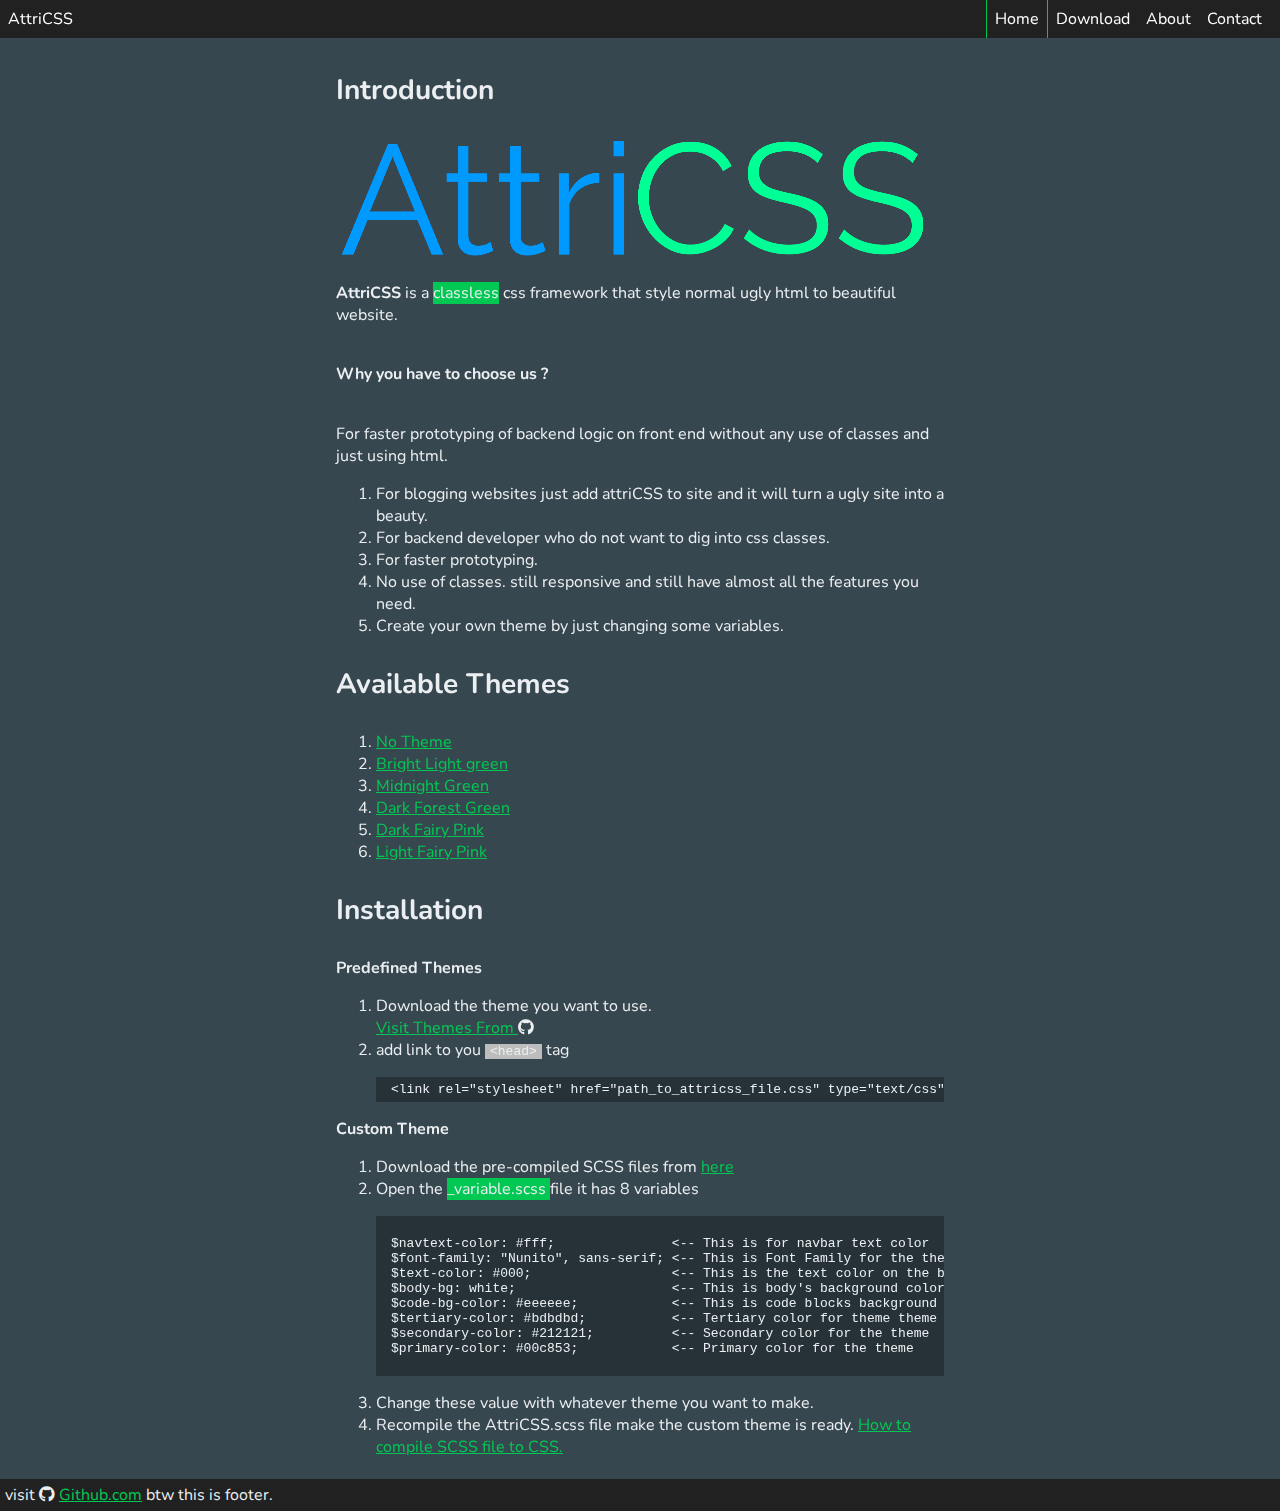
<file: index.html>
<!DOCTYPE html>
<html lang="en">

<head>
    <meta charset="UTF-8">
    <meta name="viewport" content="width=device-width, initial-scale=1.0">
    <meta http-equiv="X-UA-Compatible" content="ie=edge">
    <link rel="stylesheet" href="https://use.fontawesome.com/releases/v5.1.1/css/all.css">
    <link rel="stylesheet" href="themes/midnight-green.css">
    <link rel="shortcut icon" href="fevicon.png" type="image/x-icon">
    <title>AttriCSS - A classless css Framework for beautiful websites</title>
</head>

<body>
    <!--Navbar-->
    <nav>
        <header><a href="#">AttriCSS</a> <label for="nav"><i class="fas fa-bars"></i></label></header>
        <input type="checkbox" id="nav" hidden checked>
        <div overflow>
            <ul>
                <!--active link in navbar with active attribute-->
                <li active><a href="#">Home</a></li>
                <li><a href="https://github.com/raj457036/attriCSS/tree/master/themes">Download</a></li>
                <li><a href="https://github.com/raj457036">About</a></li>
                <li><a href="https://github.com/raj457036">Contact</a></li>
            </ul>
        </div>
    </nav>

    <!--Container attribute-->
    <section container>
        <h3>Introduction</h3>
        <img src="logo.png" alt="AttriCSS a classless css framework.">
        <p><b>AttriCSS</b> is a <mark>classless</mark> css framework that style normal ugly html to beautiful website.</p>
        <h6>Why you have to choose us ?</h6>
        <p>For faster prototyping of backend logic on front end without any use of classes and just using html.</p>
        <ol>
            <li>For blogging websites just add attriCSS to site and it will turn a ugly site into a beauty.</li>
            <li>For backend developer who do not want to dig into css classes.</li>
            <li>For faster prototyping.</li>
            <li>No use of classes. still responsive and still have almost all the features you need.</li>
            <li>Create your own theme by just changing some variables.</li>
        </ol>

        <h3>Available Themes</h3>
        <ol>
            <li><a href="./templates/notheme.html">No Theme</a></li>
            <li><a href="./templates/brightlight-green.html">Bright Light green</a></li>
            <li><a href="./templates/midnight-green.html">Midnight Green</a></li>
            <li><a href="./templates/darkforest-pink.html">Dark Forest Green</a></li>
            <li><a href="./templates/darkfairy-pink.html">Dark Fairy Pink</a></li>
            <li><a href="./templates/lightfairy-pink.html">Light Fairy Pink</a></li>
        </ol>

        <h3>Installation</h3>
        <p><b>Predefined Themes</b></p>
        <ol>
            <li>Download the theme you want to use.</li>
            <a href="https://github.com/raj457036/attriCSS/tree/master/themes">Visit Themes From <i class="fab fa-github"></i></a>
            <li>
                add link to you <code>&lt;head&gt;</code> tag
                <pre><code>&lt;link rel="stylesheet" href="path_to_attricss_file.css" type="text/css"&gt;</code></pre>
            </li>
        </ol>

        <p><b>Custom Theme</b></p>
        <ol>
            <li>Download the pre-compiled SCSS files from <a href="https://github.com/raj457036/attriCSS/tree/master/Scss">here</a></li>
            <li>Open the <mark> _variable.scss </mark> file
                it has 8 variables</li>
                <pre><code>
$navtext-color: #fff;               <-- This is for navbar text color
$font-family: "Nunito", sans-serif; <-- This is Font Family for the theme
$text-color: #000;                  <-- This is the text color on the body
$body-bg: white;                    <-- This is body's background color (choose this color with text-color in mind to make it visible)
$code-bg-color: #eeeeee;            <-- This is code blocks background color
$tertiary-color: #bdbdbd;           <-- Tertiary color for theme theme
$secondary-color: #212121;          <-- Secondary color for the theme
$primary-color: #00c853;            <-- Primary color for the theme
                </code></pre>
            <li>Change these value with whatever theme you want to make.</li>
            <li>Recompile the AttriCSS.scss file make the custom theme is ready. <a href="http://sass-lang.com/install">How to compile SCSS file to CSS.</a></li>
        </ol>

        
    </section>

    
    <footer>
        visit <i class="fab fa-github"></i> <a href="https://github.com/raj457036/attriCSS">Github.com</a> btw this is footer.
    </footer>
</body>

</html>
</file>
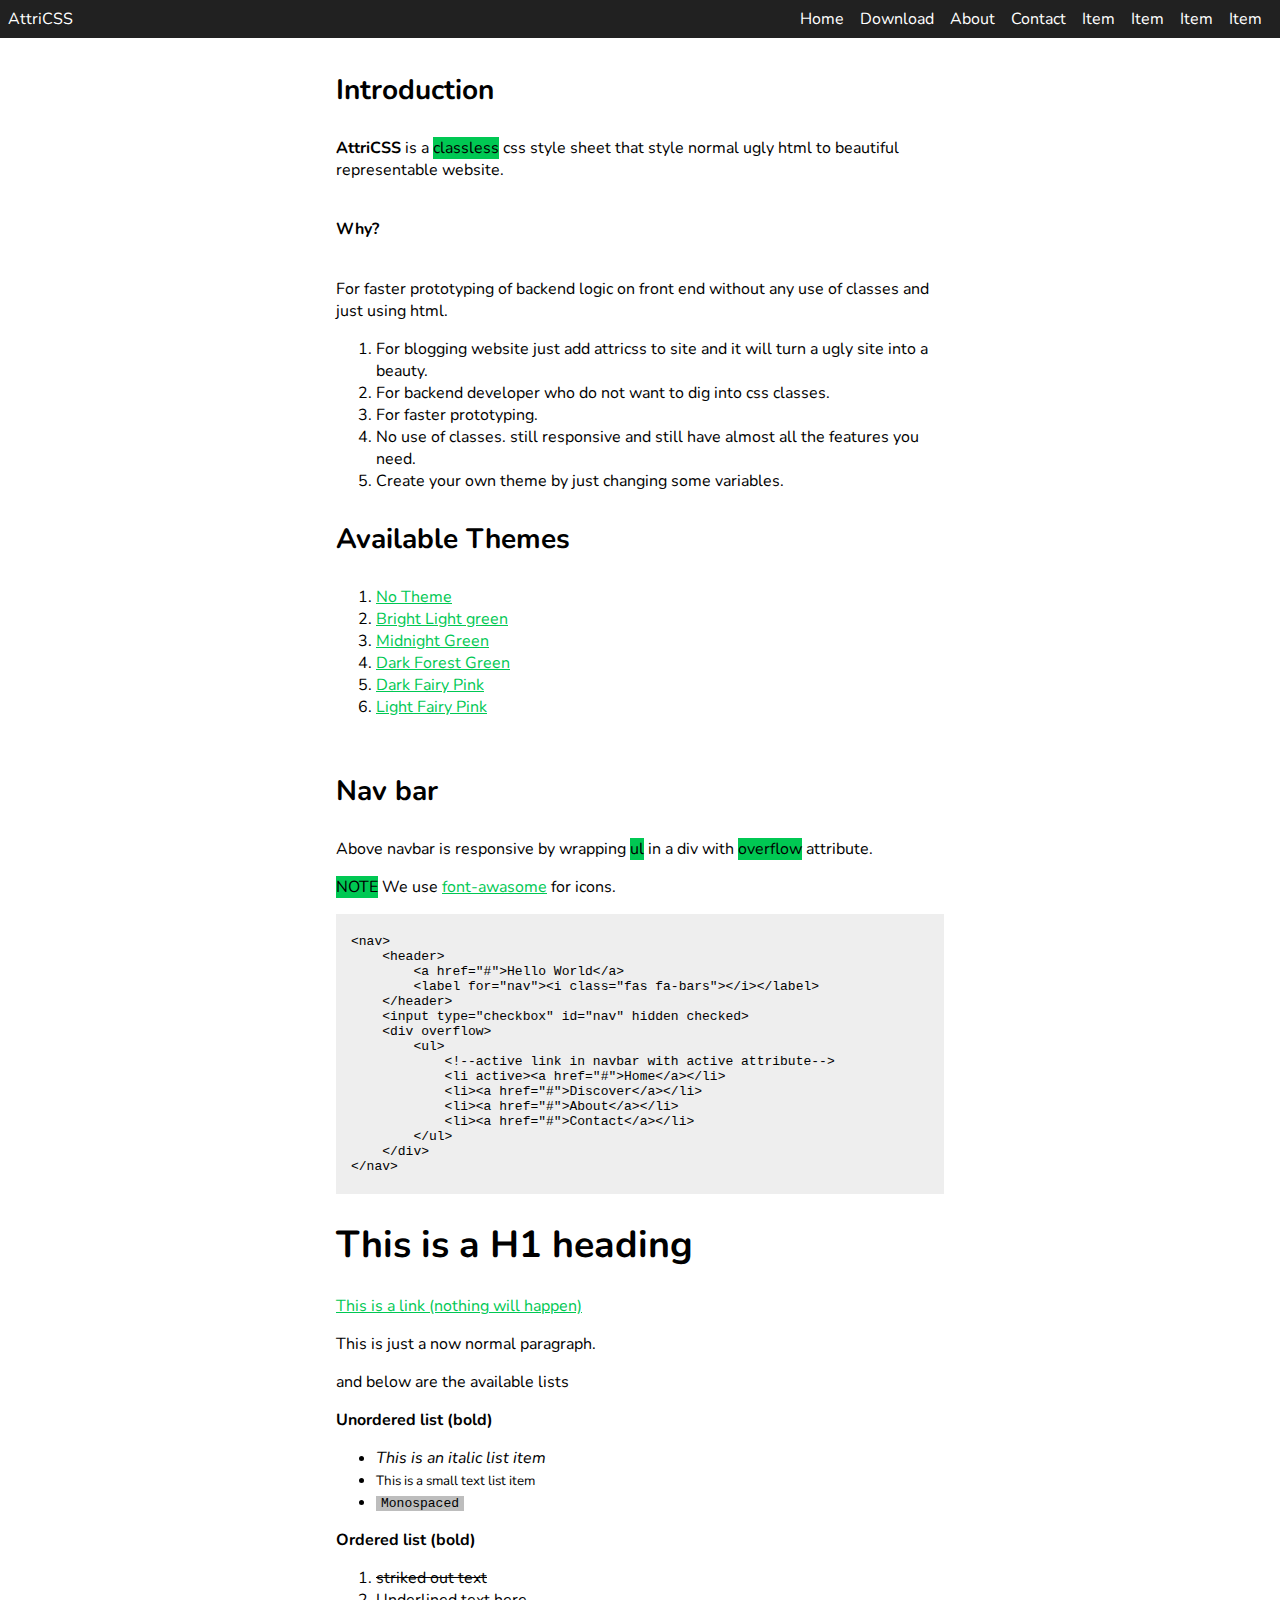
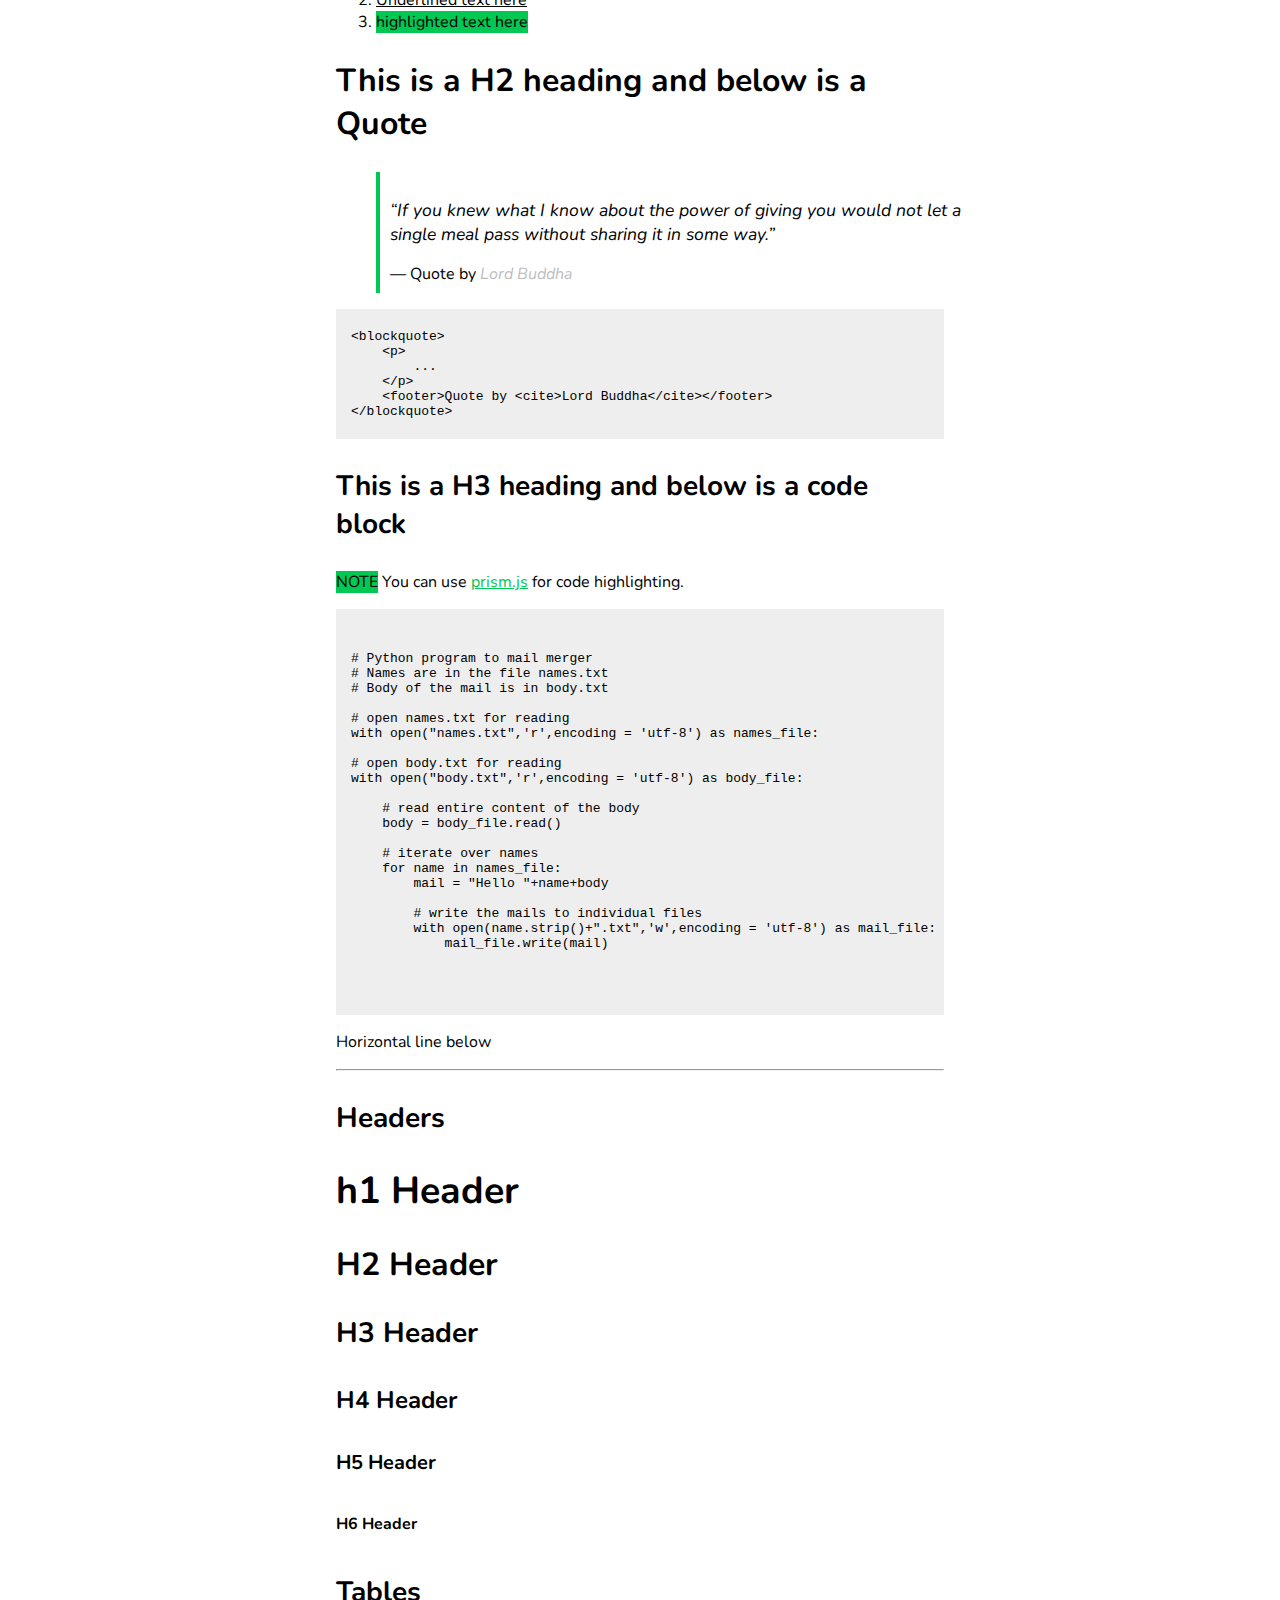
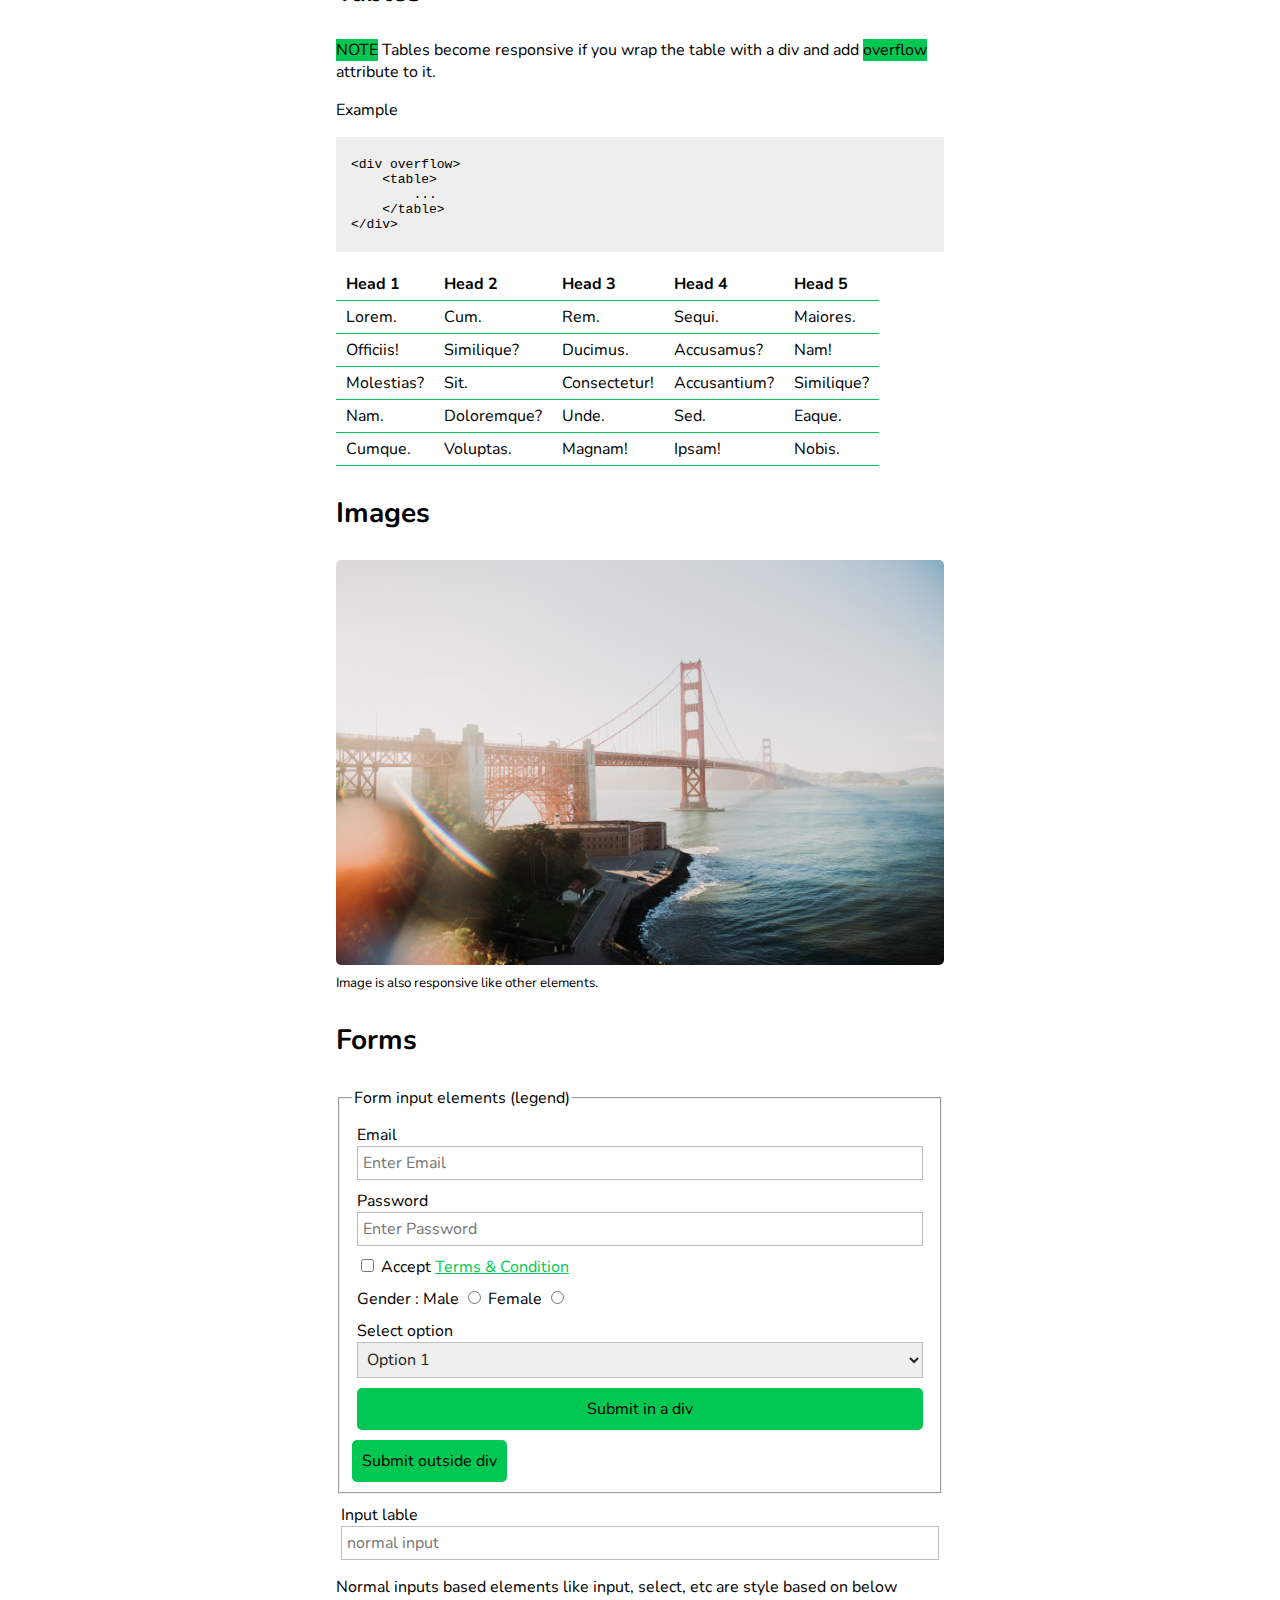
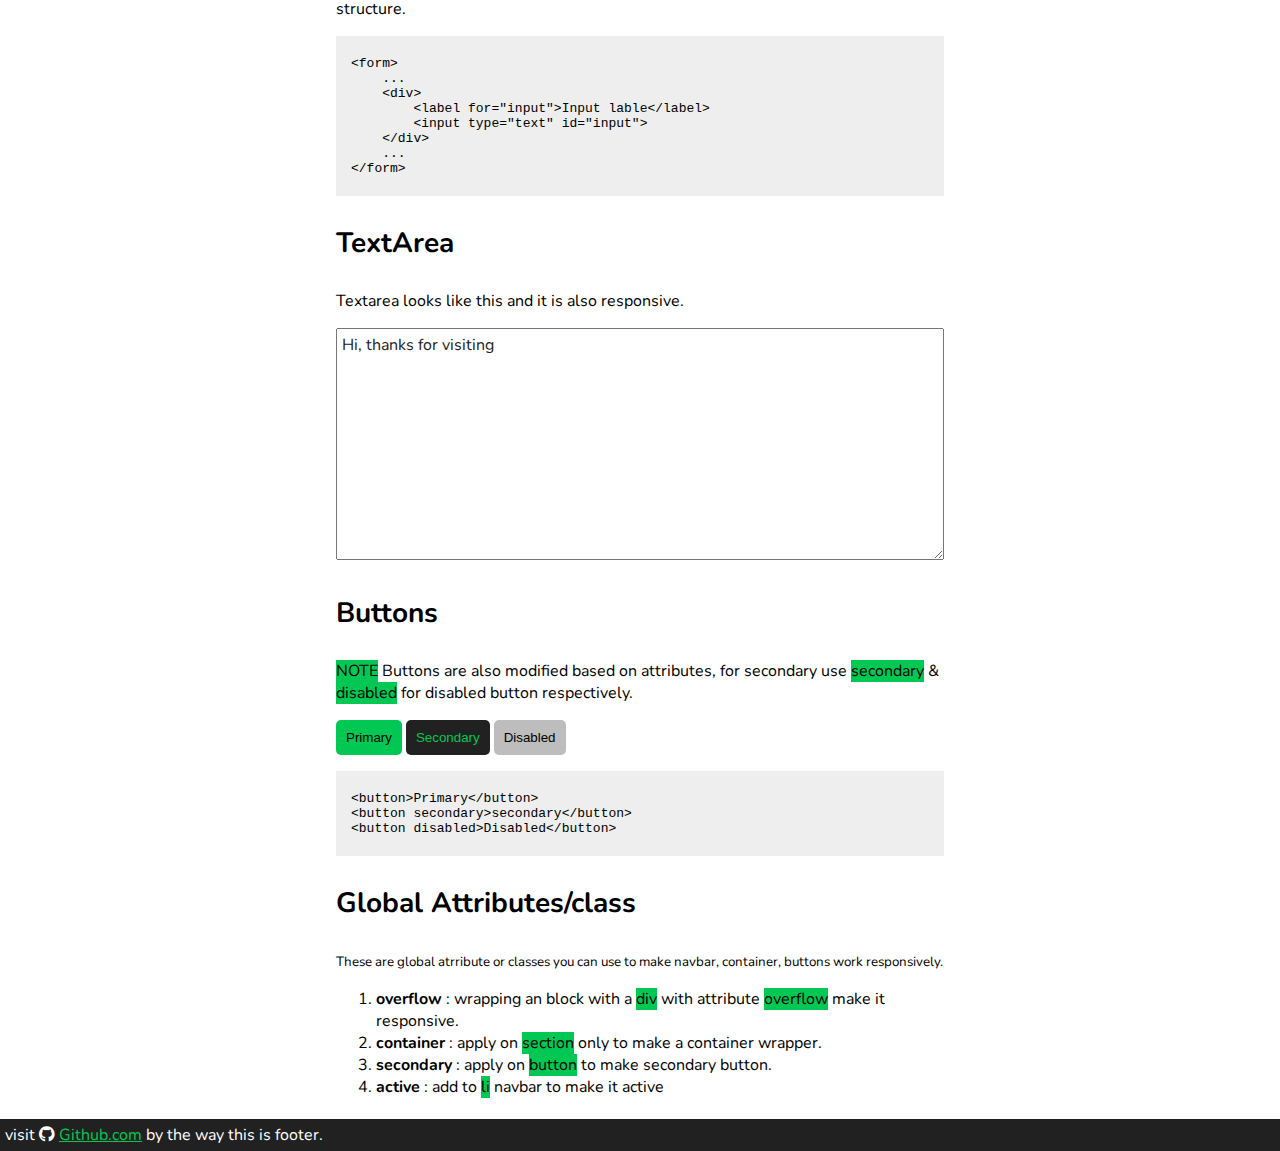
<file: templates/brightlight-green.html>
<!DOCTYPE html>
<html lang="en">

<head>
    <meta charset="UTF-8">
    <meta name="viewport" content="width=device-width, initial-scale=1.0">
    <meta http-equiv="X-UA-Compatible" content="ie=edge">
    <link rel="stylesheet" href="https://use.fontawesome.com/releases/v5.1.1/css/all.css">
    <link rel="stylesheet" href="../themes/brightlight-green.css">
    <title>AttriCSS - A classless css Framework for beautiful websites</title>
</head>

<body>
    <!--Navbar-->
    <nav>
        <header><a href="#">AttriCSS</a> <label for="nav"><i class="fas fa-bars"></i></label></header>
        <input type="checkbox" id="nav" hidden checked>
        <div overflow>
            <ul>
                <!--active link in navbar with active attribute-->
                <li><a href="../index.html">Home</a></li>
                <li><a href="https://github.com/raj457036/attriCSS/tree/master/themes">Download</a></li>
                <li><a href="https://github.com/raj457036">About</a></li>
                <li><a href="https://github.com/raj457036">Contact</a></li>
                <li><a href="#">Item</a></li>
                <li><a href="#">Item</a></li>
                <li><a href="#">Item</a></li>
                <li><a href="#">Item</a></li>
            </ul>
        </div>
    </nav>

    <!--Container attribute-->
    <section container>
        <h3>Introduction</h3>
        <p><b>AttriCSS</b> is a <mark>classless</mark> css style sheet that style normal ugly html to beautiful representable website.</p>
        <h6>Why?</h6>
        <p>For faster prototyping of backend logic on front end without any use of classes and just using html.</p>
        <ol>
            <li>For blogging website just add attricss to site and it will turn a ugly site into a beauty.</li>
            <li>For backend developer who do not want to dig into css classes.</li>
            <li>For faster prototyping.</li>
            <li>No use of classes. still responsive and still have almost all the features you need.</li>
            <li>Create your own theme by just changing some variables.</li>
        </ol>

        <h3>Available Themes</h3>
        <ol>
            <li><a href="./notheme.html">No Theme</a></li>
            <li><a href="./brightlight-green.html">Bright Light green</a></li>
            <li><a href="./midnight-green.html">Midnight Green</a></li>
            <li><a href="./darkforest-pink.html">Dark Forest Green</a></li>
            <li><a href="./darkfairy-pink.html">Dark Fairy Pink</a></li>
            <li><a href="./lightfairy-pink.html">Light Fairy Pink</a></li>
        </ol>
    </section>
    <section container>
        <h3>Nav bar</h3>
        <p>Above navbar is responsive by wrapping <mark>ul</mark> in a div with <mark>overflow</mark> attribute.</p>
        <p><mark>NOTE</mark> We use <a href="https://fontawesome.com">font-awasome</a> for icons.</p>
        <pre><code>
&lt;nav&gt;
    &lt;header&gt;
        &lt;a href="#"&gt;Hello World&lt;/a&gt; 
        &lt;label for="nav"&gt;&lt;i class="fas fa-bars"&gt;&lt;/i&gt;&lt;/label&gt;
    &lt;/header&gt;
    &lt;input type="checkbox" id="nav" hidden checked&gt;
    &lt;div overflow&gt;
        &lt;ul&gt;
            &lt;!--active link in navbar with active attribute--&gt;
            &lt;li active&gt;&lt;a href="#"&gt;Home&lt;/a&gt;&lt;/li&gt;
            &lt;li&gt;&lt;a href="#"&gt;Discover&lt;/a&gt;&lt;/li&gt;
            &lt;li&gt;&lt;a href="#"&gt;About&lt;/a&gt;&lt;/li&gt;
            &lt;li&gt;&lt;a href="#"&gt;Contact&lt;/a&gt;&lt;/li&gt;
        &lt;/ul&gt;
    &lt;/div&gt;
&lt;/nav&gt;
        </code></pre>
        <!--Heading-->
        <h1>This is a H1 heading</h1>
        <!--link-->
        <a href="#">This is a link (nothing will happen)</a>
        <!--paragraph-->
        <p>This is just a now normal paragraph.</p>
        <p>and below are the available lists</p>
        <!--bold tag-->
        <p><b>Unordered list (bold)</b></p>

        <!--unordered list-->
        <ul>
            <li><i>This is an italic list item</i></li>
            <li><small>This is a small text list item</small></li>
            <li><code>Monospaced</code></li>
        </ul>

        <!--ordered list-->
        <p><b>Ordered list (bold)</b></p>
        <ol>
            <li><s>striked out text</s></li>
            <li><u>Underlined text here</u></li>
            <li><mark>highlighted text here</mark></li>
        </ol>

        <!--h2 header-->
        <h2>This is a H2 heading and below is a Quote</h2>

        <!--Blockquote-->
        <blockquote>
            <p>
                “If you knew what I know about the power of giving you would not let a single meal pass without
                sharing it in some way.”
            </p>
            <footer>Quote by <cite>Lord Buddha</cite></footer>
        </blockquote>
        <pre><code>
&lt;blockquote&gt;
    &lt;p&gt;
        ...
    &lt;/p&gt;
    &lt;footer&gt;Quote by &lt;cite&gt;Lord Buddha&lt;/cite&gt;&lt;/footer&gt;
&lt;/blockquote&gt;
        </code></pre>

        <!--h3 header-->
        <h3>This is a H3 heading and below is a code block</h3>
        <p><mark>NOTE</mark> You can use <a href="https://prismjs.com/" target="_blank">prism.js</a> for code highlighting. </p>
        <!--Code in pre-->
        <pre>
        <code>
# Python program to mail merger
# Names are in the file names.txt
# Body of the mail is in body.txt

# open names.txt for reading
with open("names.txt",'r',encoding = 'utf-8') as names_file:

# open body.txt for reading
with open("body.txt",'r',encoding = 'utf-8') as body_file:

    # read entire content of the body
    body = body_file.read()

    # iterate over names
    for name in names_file:
        mail = "Hello "+name+body

        # write the mails to individual files
        with open(name.strip()+".txt",'w',encoding = 'utf-8') as mail_file:
            mail_file.write(mail)
        </code>
        </pre>

        
        <p>Horizontal line below</p>
        <!--horizontal line-->
        <hr>
        <h3>Headers</h3>
        <h1>h1 Header</h1>
        <h2>H2 Header</h2>
        <h3>H3 Header</h3>
        <h4>H4 Header</h4>
        <h5>H5 Header</h5>
        <h6>H6 Header</h6>

        <!--table-->
        <h3>Tables</h3>
        <!--responsive table with overflow attribute-->
        <p><mark>NOTE</mark> Tables become responsive if you wrap the table with a div and add <mark>overflow</mark> attribute to it. </p>
        <p>Example</p>
        <pre><code>
&lt;div overflow&gt;
    &lt;table&gt;
        ...
    &lt;/table&gt;
&lt;/div&gt;
        </code></pre>
        <div overflow>
            <table>
                <thead>
                    <tr>
                        <th>Head 1</th>
                        <th>Head 2</th>
                        <th>Head 3</th>
                        <th>Head 4</th>
                        <th>Head 5</th>
                    </tr>
                </thead>
                <tbody>
                    <tr>
                        <td>Lorem.</td>
                        <td>Cum.</td>
                        <td>Rem.</td>
                        <td>Sequi.</td>
                        <td>Maiores.</td>
                    </tr>
                    <tr>
                        <td>Officiis!</td>
                        <td>Similique?</td>
                        <td>Ducimus.</td>
                        <td>Accusamus?</td>
                        <td>Nam!</td>
                    </tr>
                    <tr>
                        <td>Molestias?</td>
                        <td>Sit.</td>
                        <td>Consectetur!</td>
                        <td>Accusantium?</td>
                        <td>Similique?</td>
                    </tr>
                    <tr>
                        <td>Nam.</td>
                        <td>Doloremque?</td>
                        <td>Unde.</td>
                        <td>Sed.</td>
                        <td>Eaque.</td>
                    </tr>
                    <tr>
                        <td>Cumque.</td>
                        <td>Voluptas.</td>
                        <td>Magnam!</td>
                        <td>Ipsam!</td>
                        <td>Nobis.</td>
                    </tr>
                </tbody>
            </table>
        </div>

        <h3>Images</h3>
        <img src="./bg.jpg" alt="This is an image.">
        <small>Image is also responsive like other elements.</small>

        <h3>Forms</h3>
        <form>
            <fieldset>
                <legend>Form input elements (legend)</legend>

                <div>
                    <label for="inp1">Email</label>
                    <input type="text" id="inp1" placeholder="Enter Email">
                </div>
                <div>
                    <label for="inp2">Password</label>
                    <input type="password" id="inp2" placeholder="Enter Password">
                </div>
                <div>
                    <p>
                        <input type="checkbox" id="inp3">
                        <label for="inp3">Accept <a href="#">Terms & Condition</a></label>
                    </p>
                </div>
                <div>
                    <p>Gender :
                        <label for="inp4">Male</label>
                        <input type="radio" id="inp4" name="radio1">

                        <label for="inp5">Female</label>
                        <input type="radio" id="inp5" name="radio1">
                    </p>
                </div>
                <div>
                    <label for="inp6">Select option</label>
                    <select name="inp6" id="inp6">
                        <option value="val1">Option 1</option>
                        <option value="val2">Option 2</option>
                        <option value="val3">Option 3</option>
                        <option value="val4">Option 4</option>
                        <option value="val5">Option 5</option>
                    </select>
                </div>
                <div>
                    <input type="submit" value="Submit in a div">
                </div>
                <input type="submit" value="Submit outside div">
            </fieldset>
        </form>

        <form>
            <div>
                <label for="input">Input lable</label>
                <input type="text" id="input" placeholder="normal input">
            </div>
        </form>
        <p>Normal inputs based elements like input, select, etc are style based on below structure.</p>
        <pre><code>
&lt;form&gt;
    ...
    &lt;div&gt; 
        &lt;label for=&quot;input&quot;&gt;Input lable&lt;/label&gt; 
        &lt;input type=&quot;text&quot; id=&quot;input&quot;&gt; 
    &lt;/div&gt;
    ...
&lt;/form&gt;
        </code></pre>
        <h3>TextArea</h3>
        <p>Textarea looks like this and it is also responsive.</p>
        <textarea name="a" id="a" rows="10" placeholder="Enter some text here...">Hi, thanks for visiting</textarea>

        <h3>Buttons</h3>
        <p><mark>NOTE</mark> Buttons are also modified based on attributes, for secondary use <mark>secondary</mark> & <mark>disabled</mark> for disabled button respectively.</p>
        <button>Primary</button>
        <button secondary>Secondary</button>
        <button disabled>Disabled</button>
        <pre><code>
&lt;button&gt;Primary&lt;/button&gt;
&lt;button secondary&gt;secondary&lt;/button&gt;
&lt;button disabled&gt;Disabled&lt;/button&gt;
        </code></pre>

    <h3>Global Attributes/class</h3>
    <small>These are global atrribute or classes you can use to make navbar, container, buttons work responsively.</small>
    <ol>
        <li><b>overflow</b> : wrapping an block with a <mark>div</mark> with attribute <mark>overflow</mark> make it responsive.</li>
        <li><b>container</b> : apply on <mark>section</mark> only to make a container wrapper.</li>
        <li><b>secondary</b> : apply on <mark>button</mark> to make secondary button.</li>
        <li><b>active</b> : add to <mark>li</mark> navbar to make it active</li>
    </ol>
    </section>

    
    <footer>
        visit <i class="fab fa-github" style="color: white;"></i> <a href="https://github.com/raj457036/attriCSS">Github.com</a> by the way this is footer.
    </footer>
</body>

</html>
</file>
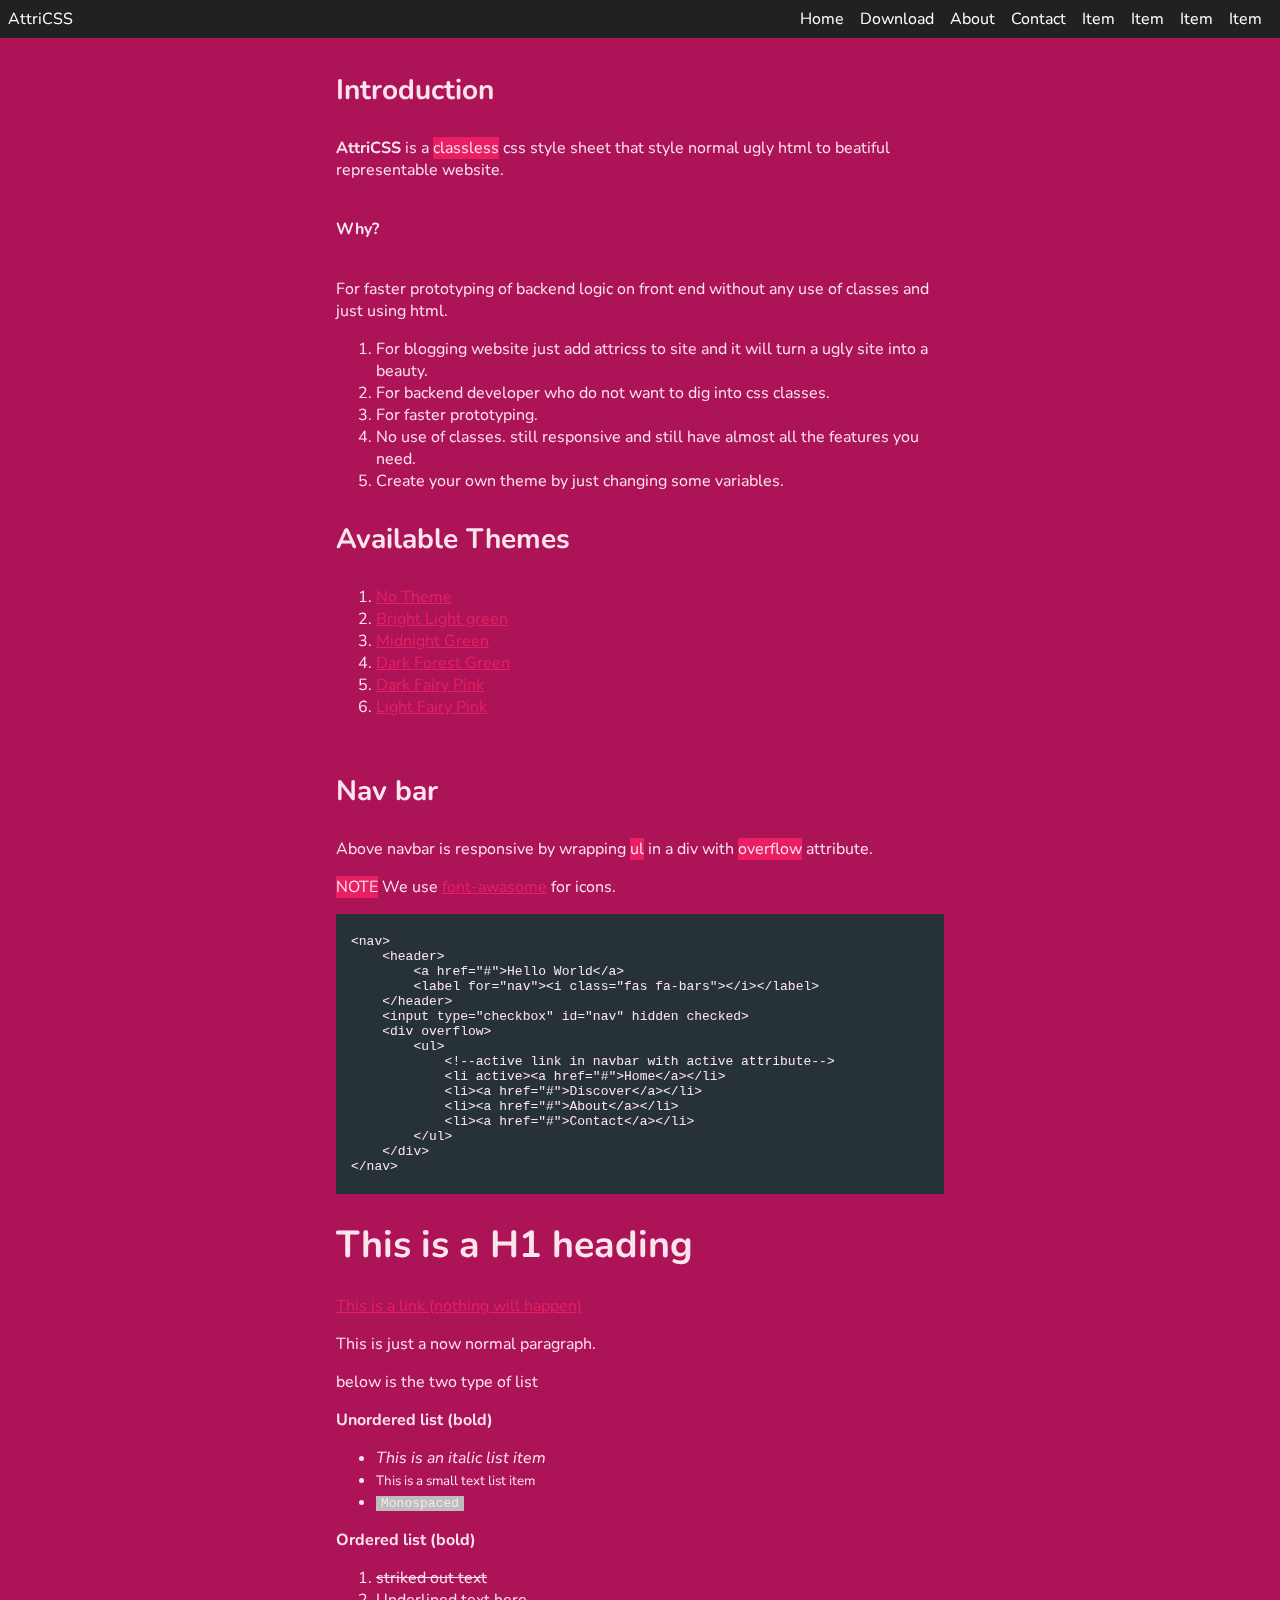
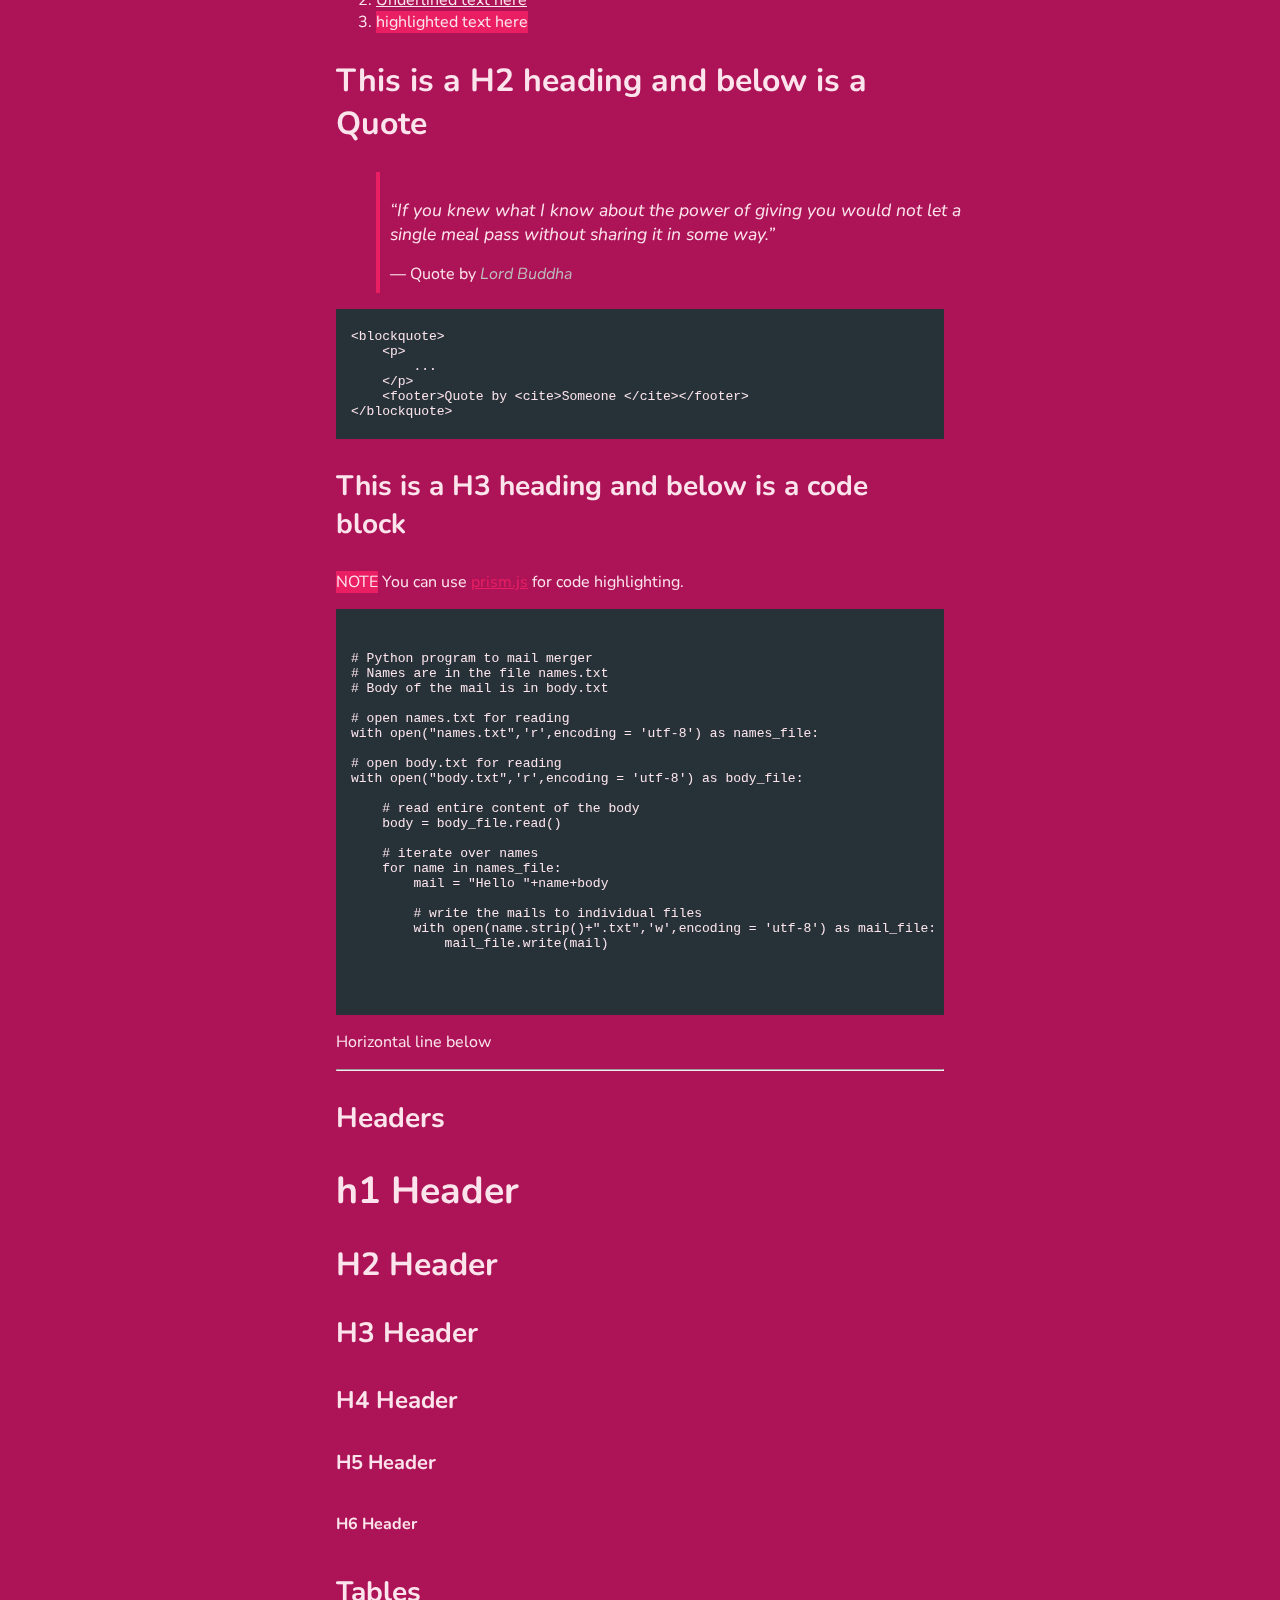
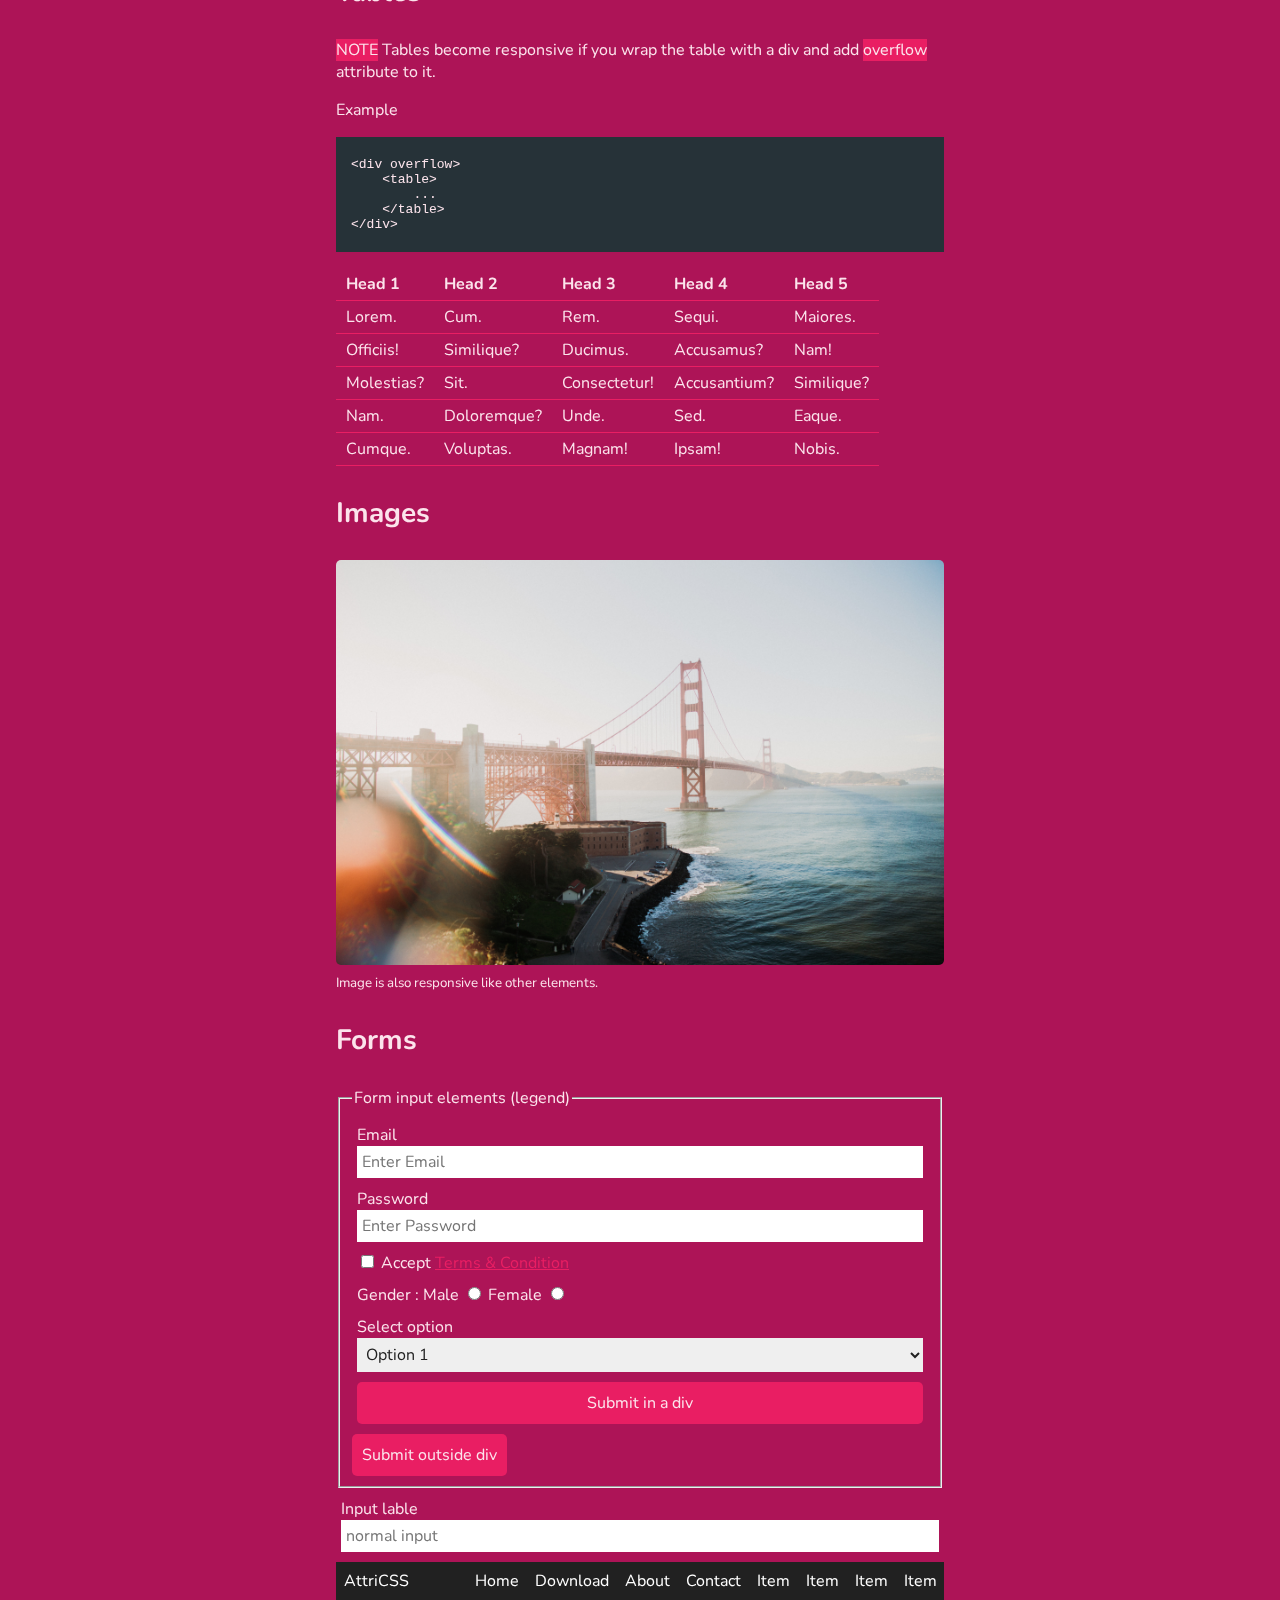
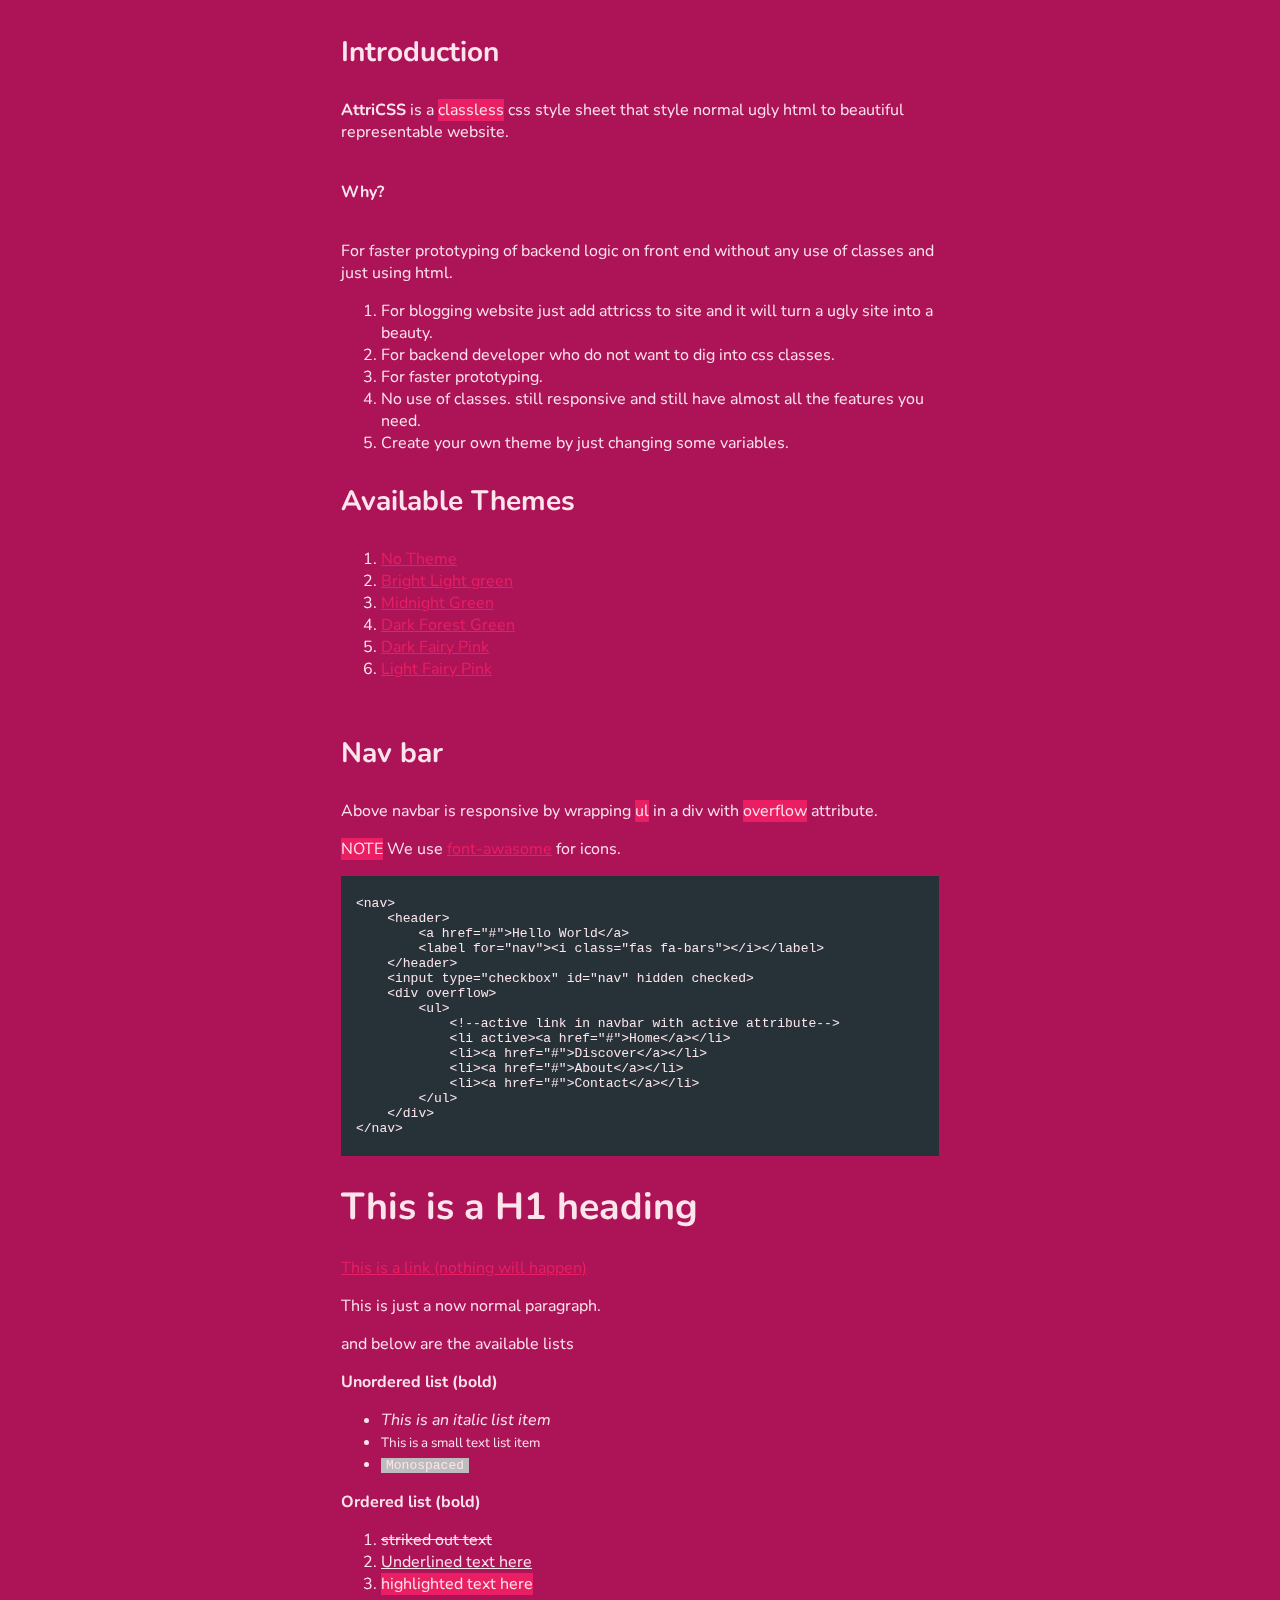
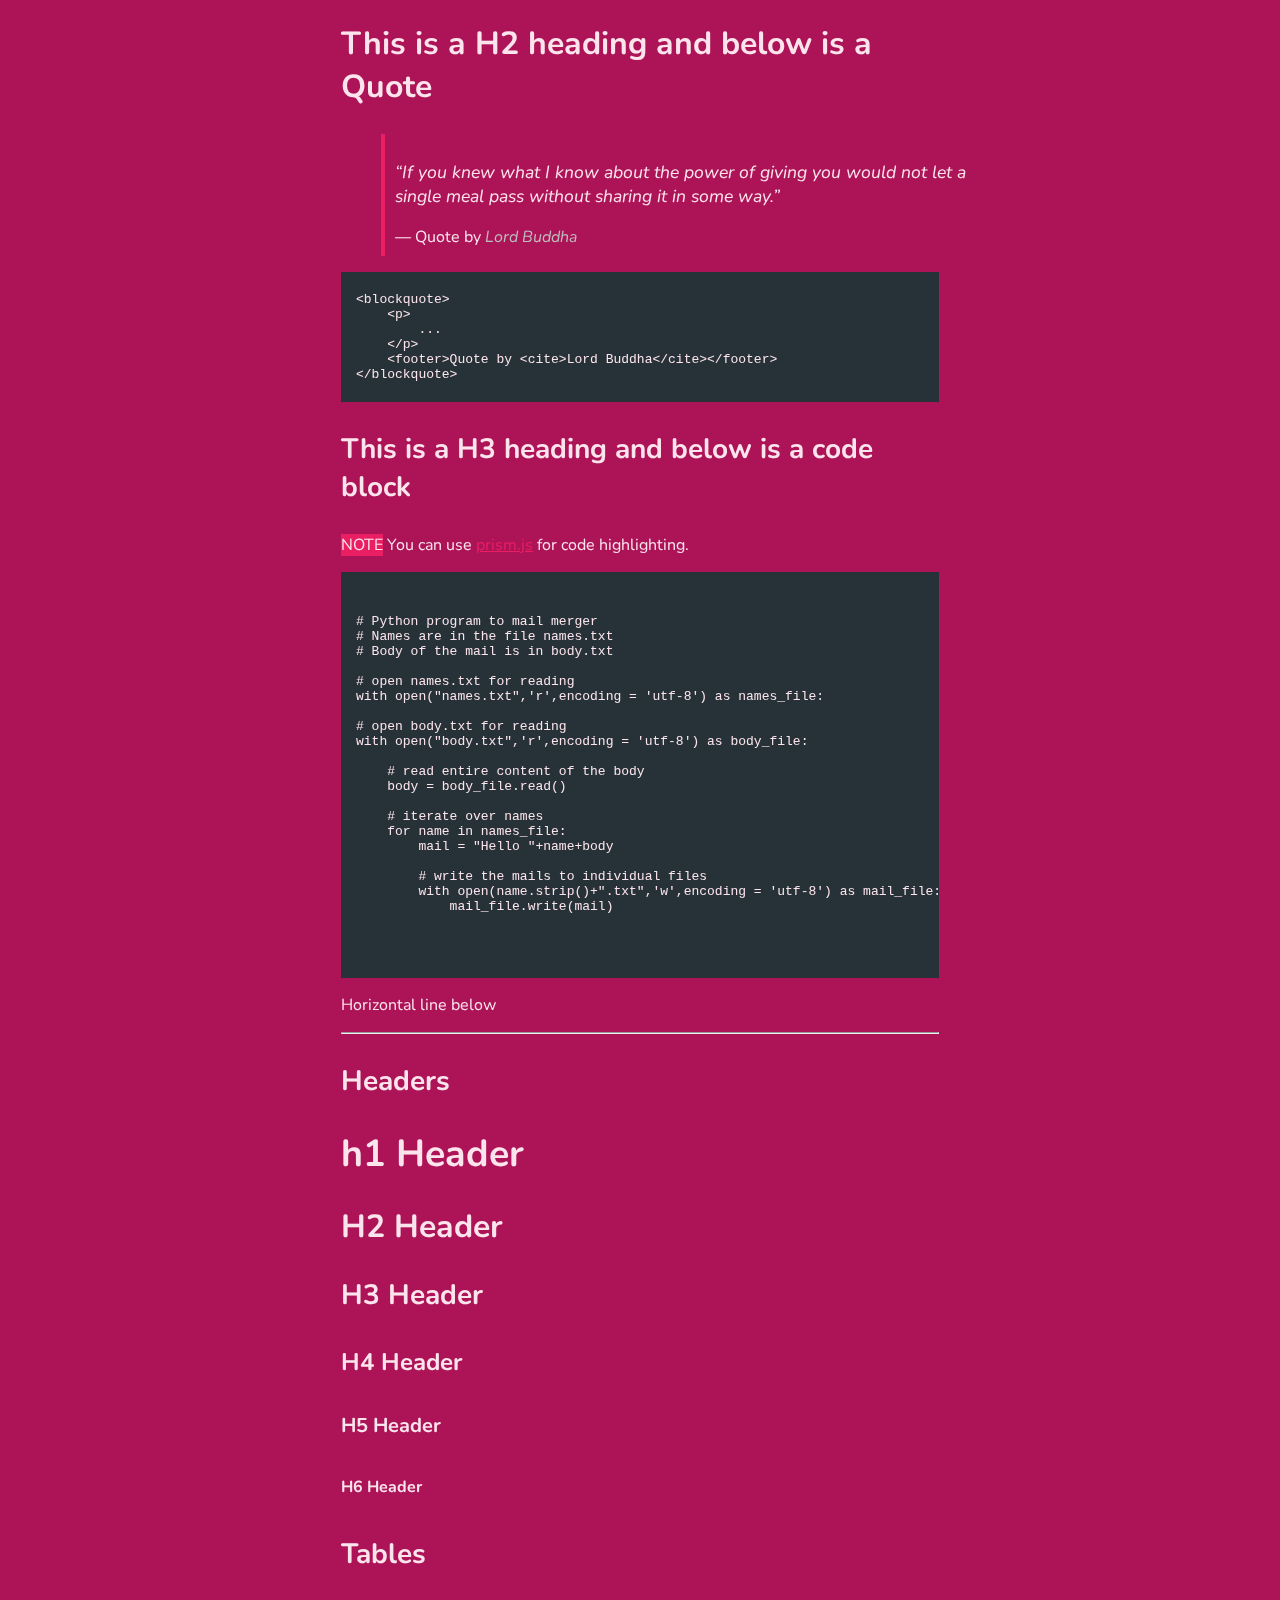
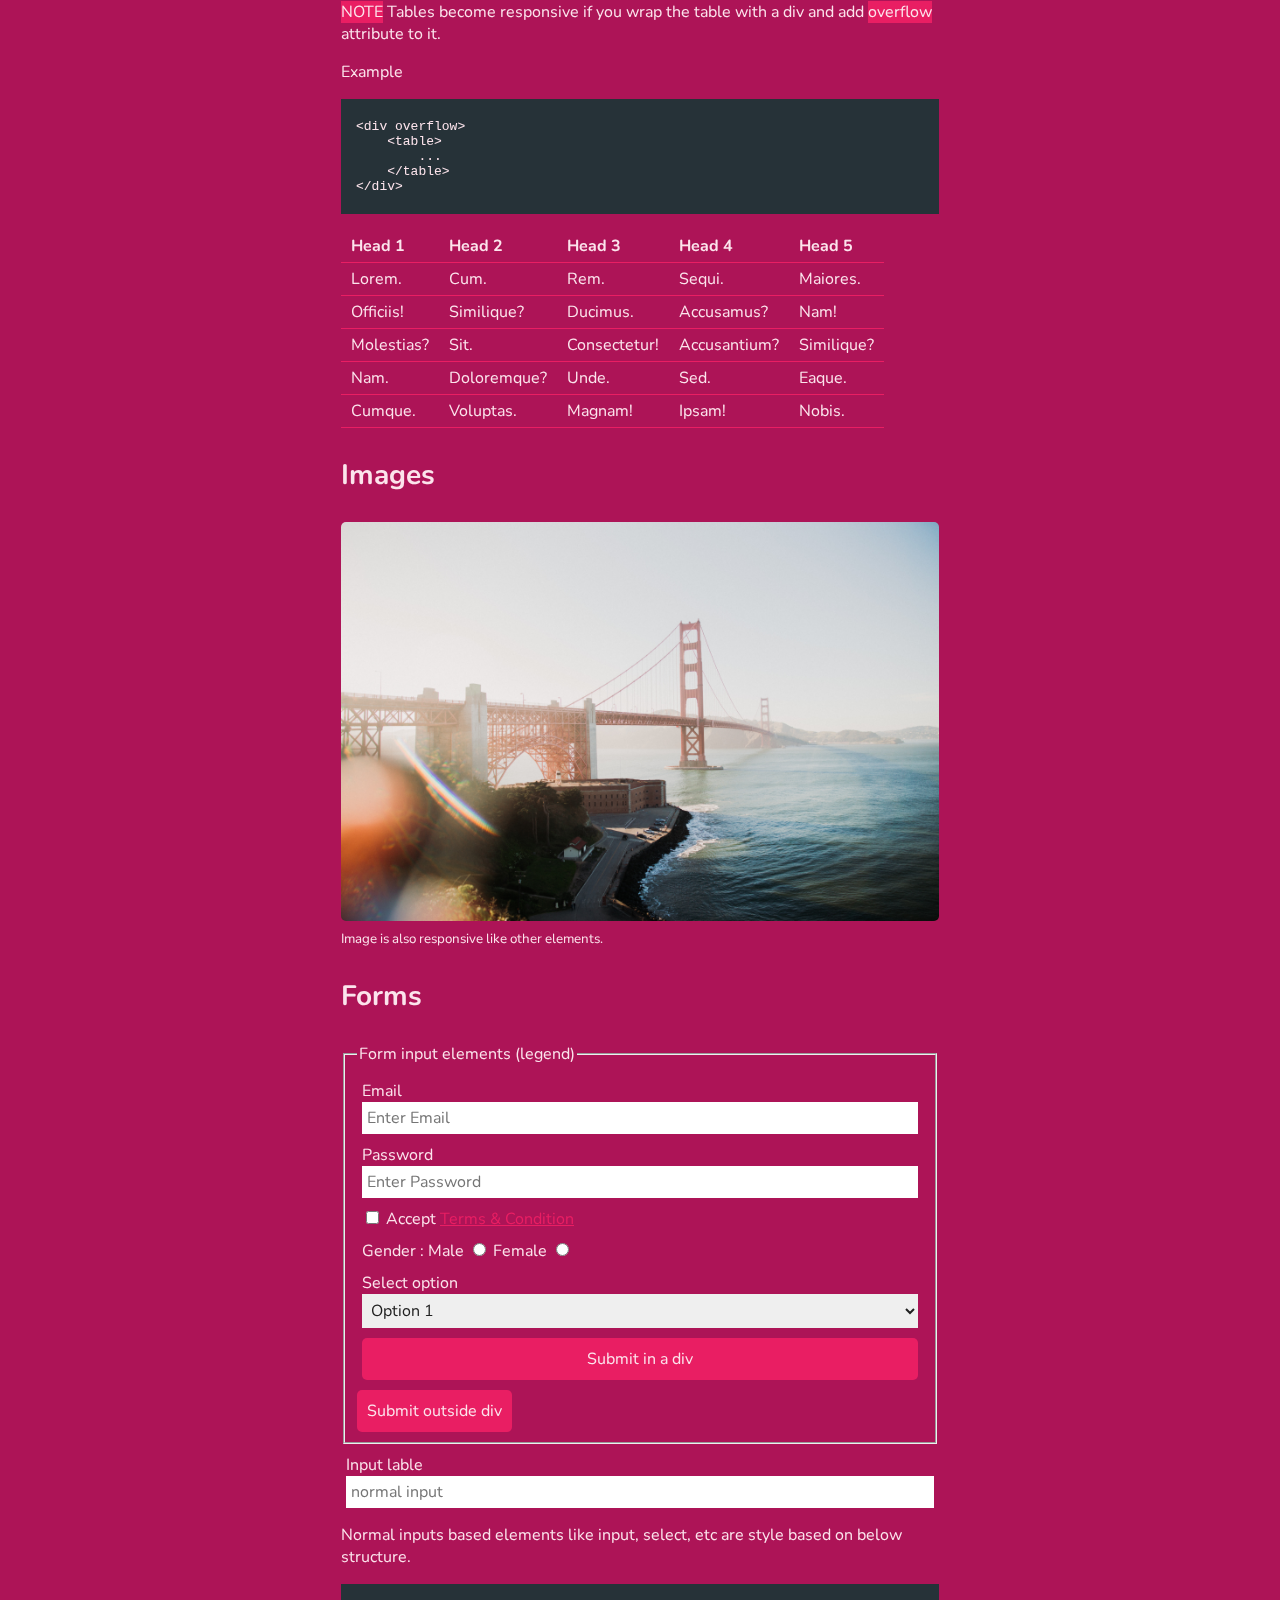
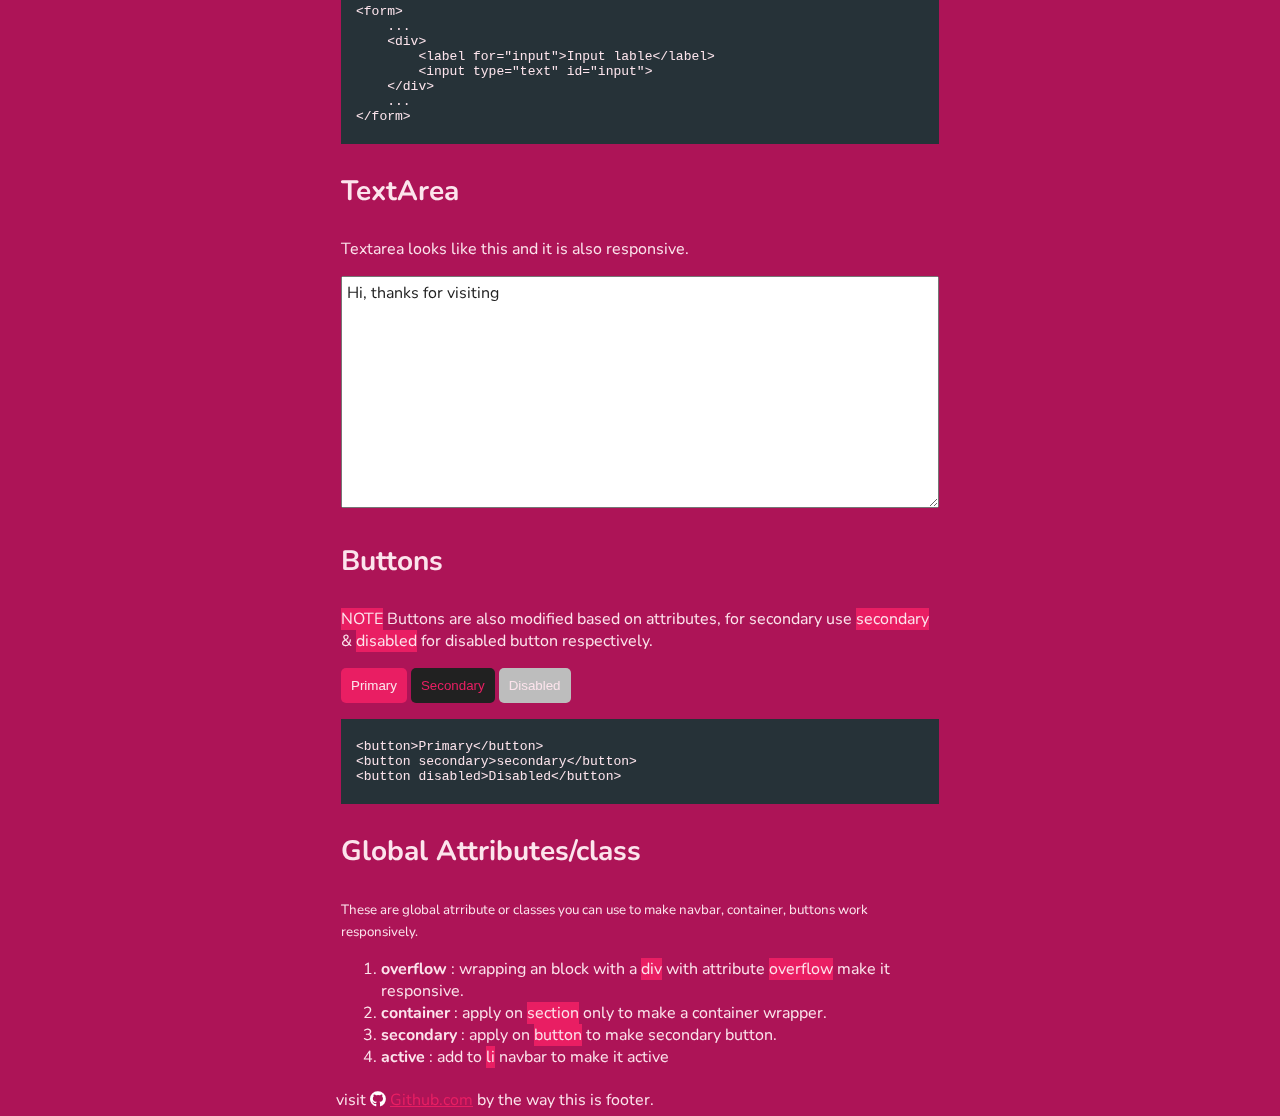
<file: templates/darkfairy-pink.html>
<!DOCTYPE html>
<html lang="en">

<head>
    <meta charset="UTF-8">
    <meta name="viewport" content="width=device-width, initial-scale=1.0">
    <meta http-equiv="X-UA-Compatible" content="ie=edge">
    <link rel="stylesheet" href="https://use.fontawesome.com/releases/v5.1.1/css/all.css">
    <link rel="stylesheet" href="../themes/darkfairy-pink.css">
    <title>AttriCSS - A classless css Framework for beautiful websites</title>
</head>

<body>
    <!--Navbar-->
    <nav>
        <header><a href="#">AttriCSS</a> <label for="nav"><i class="fas fa-bars"></i></label></header>
        <input type="checkbox" id="nav" hidden checked>
        <div overflow>
            <ul>
                <!--active link in navbar with active attribute-->
                <li><a href="../index.html">Home</a></li>
                <li><a href="https://github.com/raj457036/attriCSS/tree/master/themes">Download</a></li>
                <li><a href="https://github.com/raj457036">About</a></li>
                <li><a href="https://github.com/raj457036">Contact</a></li>
                <li><a href="#">Item</a></li>
                <li><a href="#">Item</a></li>
                <li><a href="#">Item</a></li>
                <li><a href="#">Item</a></li>
            </ul>
        </div>
    </nav>

    <!--Container attribute-->
    <section container>
        <h3>Introduction</h3>
        <p><b>AttriCSS</b> is a <mark>classless</mark> css style sheet that style normal ugly html to beatiful representable website.</p>
        <h6>Why?</h6>
        <p>For faster prototyping of backend logic on front end without any use of classes and just using html.</p>
        <ol>
            <li>For blogging website just add attricss to site and it will turn a ugly site into a beauty.</li>
            <li>For backend developer who do not want to dig into css classes.</li>
            <li>For faster prototyping.</li>
            <li>No use of classes. still responsive and still have almost all the features you need.</li>
            <li>Create your own theme by just changing some variables.</li>
        </ol>

        <h3>Available Themes</h3>
        <ol>
                <li><a href="./notheme.html">No Theme</a></li>
                <li><a href="./brightlight-green.html">Bright Light green</a></li>
                <li><a href="./midnight-green.html">Midnight Green</a></li>
                <li><a href="./darkforest-pink.html">Dark Forest Green</a></li>
                <li><a href="./darkfairy-pink.html">Dark Fairy Pink</a></li>
                <li><a href="./lightfairy-pink.html">Light Fairy Pink</a></li>
        </ol>
    </section>
    <section container>
        
        <h3>Nav bar</h3>
        <p>Above navbar is responsive by wrapping <mark>ul</mark> in a div with <mark>overflow</mark> attribute.</p>
        <p><mark>NOTE</mark> We use <a href="https://fontawesome.com">font-awasome</a> for icons.</p>
        <pre><code>
&lt;nav&gt;
    &lt;header&gt;
        &lt;a href="#"&gt;Hello World&lt;/a&gt; 
        &lt;label for="nav"&gt;&lt;i class="fas fa-bars"&gt;&lt;/i&gt;&lt;/label&gt;
    &lt;/header&gt;
    &lt;input type="checkbox" id="nav" hidden checked&gt;
    &lt;div overflow&gt;
        &lt;ul&gt;
            &lt;!--active link in navbar with active attribute--&gt;
            &lt;li active&gt;&lt;a href="#"&gt;Home&lt;/a&gt;&lt;/li&gt;
            &lt;li&gt;&lt;a href="#"&gt;Discover&lt;/a&gt;&lt;/li&gt;
            &lt;li&gt;&lt;a href="#"&gt;About&lt;/a&gt;&lt;/li&gt;
            &lt;li&gt;&lt;a href="#"&gt;Contact&lt;/a&gt;&lt;/li&gt;
        &lt;/ul&gt;
    &lt;/div&gt;
&lt;/nav&gt;
        </code></pre>
        <!--Heading-->
        <h1>This is a H1 heading</h1>
        <!--link-->
        <a href="#">This is a link (nothing will happen)</a>
        <!--paragraph-->
        <p>This is just a now normal paragraph.</p>
        <p>below is the two type of list</p>
        <!--bold tag-->
        <p><b>Unordered list (bold)</b></p>

        <!--unordered list-->
        <ul>
            <li><i>This is an italic list item</i></li>
            <li><small>This is a small text list item</small></li>
            <li><code>Monospaced</code></li>
        </ul>

        <!--ordered list-->
        <p><b>Ordered list (bold)</b></p>
        <ol>
            <li><s>striked out text</s></li>
            <li><u>Underlined text here</u></li>
            <li><mark>highlighted text here</mark></li>
        </ol>

        <!--h2 header-->
        <h2>This is a H2 heading and below is a Quote</h2>

        <!--Blockquote-->
        <blockquote>
            <p>
                “If you knew what I know about the power of giving you would not let a single meal pass without
                sharing it in some way.”
            </p>
            <footer>Quote by <cite>Lord Buddha</cite></footer>
        </blockquote>
        <pre><code>
&lt;blockquote&gt;
    &lt;p&gt;
        ...
    &lt;/p&gt;
    &lt;footer&gt;Quote by &lt;cite&gt;Someone &lt;/cite&gt;&lt;/footer&gt;
&lt;/blockquote&gt;
        </code></pre>

        <!--h3 header-->
        <h3>This is a H3 heading and below is a code block</h3>
        <p><mark>NOTE</mark> You can use <a href="https://prismjs.com/" target="_blank">prism.js</a> for code highlighting. </p>
        <!--Code in pre-->
        <pre>
        <code>
# Python program to mail merger
# Names are in the file names.txt
# Body of the mail is in body.txt

# open names.txt for reading
with open("names.txt",'r',encoding = 'utf-8') as names_file:

# open body.txt for reading
with open("body.txt",'r',encoding = 'utf-8') as body_file:

    # read entire content of the body
    body = body_file.read()

    # iterate over names
    for name in names_file:
        mail = "Hello "+name+body

        # write the mails to individual files
        with open(name.strip()+".txt",'w',encoding = 'utf-8') as mail_file:
            mail_file.write(mail)
        </code>
        </pre>

        
        <p>Horizontal line below</p>
        <!--horizontal line-->
        <hr>
        <h3>Headers</h3>
        <h1>h1 Header</h1>
        <h2>H2 Header</h2>
        <h3>H3 Header</h3>
        <h4>H4 Header</h4>
        <h5>H5 Header</h5>
        <h6>H6 Header</h6>

        <!--table-->
        <h3>Tables</h3>
        <!--responsive table with overflow attribute-->
        <p><mark>NOTE</mark> Tables become responsive if you wrap the table with a div and add <mark>overflow</mark> attribute to it. </p>
        <p>Example</p>
        <pre><code>
&lt;div overflow&gt;
    &lt;table&gt;
        ...
    &lt;/table&gt;
&lt;/div&gt;
        </code></pre>
        <div overflow>
            <table>
                <thead>
                    <tr>
                        <th>Head 1</th>
                        <th>Head 2</th>
                        <th>Head 3</th>
                        <th>Head 4</th>
                        <th>Head 5</th>
                    </tr>
                </thead>
                <tbody>
                    <tr>
                        <td>Lorem.</td>
                        <td>Cum.</td>
                        <td>Rem.</td>
                        <td>Sequi.</td>
                        <td>Maiores.</td>
                    </tr>
                    <tr>
                        <td>Officiis!</td>
                        <td>Similique?</td>
                        <td>Ducimus.</td>
                        <td>Accusamus?</td>
                        <td>Nam!</td>
                    </tr>
                    <tr>
                        <td>Molestias?</td>
                        <td>Sit.</td>
                        <td>Consectetur!</td>
                        <td>Accusantium?</td>
                        <td>Similique?</td>
                    </tr>
                    <tr>
                        <td>Nam.</td>
                        <td>Doloremque?</td>
                        <td>Unde.</td>
                        <td>Sed.</td>
                        <td>Eaque.</td>
                    </tr>
                    <tr>
                        <td>Cumque.</td>
                        <td>Voluptas.</td>
                        <td>Magnam!</td>
                        <td>Ipsam!</td>
                        <td>Nobis.</td>
                    </tr>
                </tbody>
            </table>
        </div>

        <h3>Images</h3>
        <img src="./bg.jpg" alt="This is an image.">
        <small>Image is also responsive like other elements.</small>

        <h3>Forms</h3>
        <form>
            <fieldset>
                <legend>Form input elements (legend)</legend>

                <div>
                    <label for="inp1">Email</label>
                    <input type="text" id="inp1" placeholder="Enter Email">
                </div>
                <div>
                    <label for="inp2">Password</label>
                    <input type="password" id="inp2" placeholder="Enter Password">
                </div>
                <div>
                    <p>
                        <input type="checkbox" id="inp3">
                        <label for="inp3">Accept <a href="#">Terms & Condition</a></label>
                    </p>
                </div>
                <div>
                    <p>Gender :
                        <label for="inp4">Male</label>
                        <input type="radio" id="inp4" name="radio1">

                        <label for="inp5">Female</label>
                        <input type="radio" id="inp5" name="radio1">
                    </p>
                </div>
                <div>
                    <label for="inp6">Select option</label>
                    <select name="inp6" id="inp6">
                        <option value="val1">Option 1</option>
                        <option value="val2">Option 2</option>
                        <option value="val3">Option 3</option>
                        <option value="val4">Option 4</option>
                        <option value="val5">Option 5</option>
                    </select>
                </div>
                <div>
                    <input type="submit" value="Submit in a div">
                </div>
                <input type="submit" value="Submit outside div">
            </fieldset>
        </form>

        <form>
            <div>
                <label for="input">Input lable</label>
                <input type="text" id="input" placeholder="normal input">
            </div>
        </form>
<body>
    <!--Navbar-->
    <nav>
        <header><a href="#">AttriCSS</a> <label for="nav"><i class="fas fa-bars"></i></label></header>
        <input type="checkbox" id="nav" hidden checked>
        <div overflow>
            <ul>
                <!--active link in navbar with active attribute-->
                <li><a href="../index.html">Home</a></li>
                <li><a href="https://github.com/raj457036/attriCSS/tree/master/themes">Download</a></li>
                <li><a href="https://github.com/raj457036">About</a></li>
                <li><a href="https://github.com/raj457036">Contact</a></li>
                <li><a href="#">Item</a></li>
                <li><a href="#">Item</a></li>
                <li><a href="#">Item</a></li>
                <li><a href="#">Item</a></li>
            </ul>
        </div>
    </nav>

    <!--Container attribute-->
    <section container>
        <h3>Introduction</h3>
        <p><b>AttriCSS</b> is a <mark>classless</mark> css style sheet that style normal ugly html to beautiful representable website.</p>
        <h6>Why?</h6>
        <p>For faster prototyping of backend logic on front end without any use of classes and just using html.</p>
        <ol>
            <li>For blogging website just add attricss to site and it will turn a ugly site into a beauty.</li>
            <li>For backend developer who do not want to dig into css classes.</li>
            <li>For faster prototyping.</li>
            <li>No use of classes. still responsive and still have almost all the features you need.</li>
            <li>Create your own theme by just changing some variables.</li>
        </ol>

        <h3>Available Themes</h3>
        <ol>
            <li><a href="./notheme.html">No Theme</a></li>
            <li><a href="./brightlight-green.html">Bright Light green</a></li>
            <li><a href="./midnight-green.html">Midnight Green</a></li>
            <li><a href="./darkforest-pink.html">Dark Forest Green</a></li>
            <li><a href="./darkfairy-pink.html">Dark Fairy Pink</a></li>
            <li><a href="./lightfairy-pink.html">Light Fairy Pink</a></li>
        </ol>
    </section>
    <section container>
        <h3>Nav bar</h3>
        <p>Above navbar is responsive by wrapping <mark>ul</mark> in a div with <mark>overflow</mark> attribute.</p>
        <p><mark>NOTE</mark> We use <a href="https://fontawesome.com">font-awasome</a> for icons.</p>
        <pre><code>
&lt;nav&gt;
    &lt;header&gt;
        &lt;a href="#"&gt;Hello World&lt;/a&gt; 
        &lt;label for="nav"&gt;&lt;i class="fas fa-bars"&gt;&lt;/i&gt;&lt;/label&gt;
    &lt;/header&gt;
    &lt;input type="checkbox" id="nav" hidden checked&gt;
    &lt;div overflow&gt;
        &lt;ul&gt;
            &lt;!--active link in navbar with active attribute--&gt;
            &lt;li active&gt;&lt;a href="#"&gt;Home&lt;/a&gt;&lt;/li&gt;
            &lt;li&gt;&lt;a href="#"&gt;Discover&lt;/a&gt;&lt;/li&gt;
            &lt;li&gt;&lt;a href="#"&gt;About&lt;/a&gt;&lt;/li&gt;
            &lt;li&gt;&lt;a href="#"&gt;Contact&lt;/a&gt;&lt;/li&gt;
        &lt;/ul&gt;
    &lt;/div&gt;
&lt;/nav&gt;
        </code></pre>
        <!--Heading-->
        <h1>This is a H1 heading</h1>
        <!--link-->
        <a href="#">This is a link (nothing will happen)</a>
        <!--paragraph-->
        <p>This is just a now normal paragraph.</p>
        <p>and below are the available lists</p>
        <!--bold tag-->
        <p><b>Unordered list (bold)</b></p>

        <!--unordered list-->
        <ul>
            <li><i>This is an italic list item</i></li>
            <li><small>This is a small text list item</small></li>
            <li><code>Monospaced</code></li>
        </ul>

        <!--ordered list-->
        <p><b>Ordered list (bold)</b></p>
        <ol>
            <li><s>striked out text</s></li>
            <li><u>Underlined text here</u></li>
            <li><mark>highlighted text here</mark></li>
        </ol>

        <!--h2 header-->
        <h2>This is a H2 heading and below is a Quote</h2>

        <!--Blockquote-->
        <blockquote>
            <p>
                “If you knew what I know about the power of giving you would not let a single meal pass without
                sharing it in some way.”
            </p>
            <footer>Quote by <cite>Lord Buddha</cite></footer>
        </blockquote>
        <pre><code>
&lt;blockquote&gt;
    &lt;p&gt;
        ...
    &lt;/p&gt;
    &lt;footer&gt;Quote by &lt;cite&gt;Lord Buddha&lt;/cite&gt;&lt;/footer&gt;
&lt;/blockquote&gt;
        </code></pre>

        <!--h3 header-->
        <h3>This is a H3 heading and below is a code block</h3>
        <p><mark>NOTE</mark> You can use <a href="https://prismjs.com/" target="_blank">prism.js</a> for code highlighting. </p>
        <!--Code in pre-->
        <pre>
        <code>
# Python program to mail merger
# Names are in the file names.txt
# Body of the mail is in body.txt

# open names.txt for reading
with open("names.txt",'r',encoding = 'utf-8') as names_file:

# open body.txt for reading
with open("body.txt",'r',encoding = 'utf-8') as body_file:

    # read entire content of the body
    body = body_file.read()

    # iterate over names
    for name in names_file:
        mail = "Hello "+name+body

        # write the mails to individual files
        with open(name.strip()+".txt",'w',encoding = 'utf-8') as mail_file:
            mail_file.write(mail)
        </code>
        </pre>

        
        <p>Horizontal line below</p>
        <!--horizontal line-->
        <hr>
        <h3>Headers</h3>
        <h1>h1 Header</h1>
        <h2>H2 Header</h2>
        <h3>H3 Header</h3>
        <h4>H4 Header</h4>
        <h5>H5 Header</h5>
        <h6>H6 Header</h6>

        <!--table-->
        <h3>Tables</h3>
        <!--responsive table with overflow attribute-->
        <p><mark>NOTE</mark> Tables become responsive if you wrap the table with a div and add <mark>overflow</mark> attribute to it. </p>
        <p>Example</p>
        <pre><code>
&lt;div overflow&gt;
    &lt;table&gt;
        ...
    &lt;/table&gt;
&lt;/div&gt;
        </code></pre>
        <div overflow>
            <table>
                <thead>
                    <tr>
                        <th>Head 1</th>
                        <th>Head 2</th>
                        <th>Head 3</th>
                        <th>Head 4</th>
                        <th>Head 5</th>
                    </tr>
                </thead>
                <tbody>
                    <tr>
                        <td>Lorem.</td>
                        <td>Cum.</td>
                        <td>Rem.</td>
                        <td>Sequi.</td>
                        <td>Maiores.</td>
                    </tr>
                    <tr>
                        <td>Officiis!</td>
                        <td>Similique?</td>
                        <td>Ducimus.</td>
                        <td>Accusamus?</td>
                        <td>Nam!</td>
                    </tr>
                    <tr>
                        <td>Molestias?</td>
                        <td>Sit.</td>
                        <td>Consectetur!</td>
                        <td>Accusantium?</td>
                        <td>Similique?</td>
                    </tr>
                    <tr>
                        <td>Nam.</td>
                        <td>Doloremque?</td>
                        <td>Unde.</td>
                        <td>Sed.</td>
                        <td>Eaque.</td>
                    </tr>
                    <tr>
                        <td>Cumque.</td>
                        <td>Voluptas.</td>
                        <td>Magnam!</td>
                        <td>Ipsam!</td>
                        <td>Nobis.</td>
                    </tr>
                </tbody>
            </table>
        </div>

        <h3>Images</h3>
        <img src="./bg.jpg" alt="This is an image.">
        <small>Image is also responsive like other elements.</small>

        <h3>Forms</h3>
        <form>
            <fieldset>
                <legend>Form input elements (legend)</legend>

                <div>
                    <label for="inp1">Email</label>
                    <input type="text" id="inp1" placeholder="Enter Email">
                </div>
                <div>
                    <label for="inp2">Password</label>
                    <input type="password" id="inp2" placeholder="Enter Password">
                </div>
                <div>
                    <p>
                        <input type="checkbox" id="inp3">
                        <label for="inp3">Accept <a href="#">Terms & Condition</a></label>
                    </p>
                </div>
                <div>
                    <p>Gender :
                        <label for="inp4">Male</label>
                        <input type="radio" id="inp4" name="radio1">

                        <label for="inp5">Female</label>
                        <input type="radio" id="inp5" name="radio1">
                    </p>
                </div>
                <div>
                    <label for="inp6">Select option</label>
                    <select name="inp6" id="inp6">
                        <option value="val1">Option 1</option>
                        <option value="val2">Option 2</option>
                        <option value="val3">Option 3</option>
                        <option value="val4">Option 4</option>
                        <option value="val5">Option 5</option>
                    </select>
                </div>
                <div>
                    <input type="submit" value="Submit in a div">
                </div>
                <input type="submit" value="Submit outside div">
            </fieldset>
        </form>

        <form>
            <div>
                <label for="input">Input lable</label>
                <input type="text" id="input" placeholder="normal input">
            </div>
        </form>
        <p>Normal inputs based elements like input, select, etc are style based on below structure.</p>
        <pre><code>
&lt;form&gt;
    ...
    &lt;div&gt; 
        &lt;label for=&quot;input&quot;&gt;Input lable&lt;/label&gt; 
        &lt;input type=&quot;text&quot; id=&quot;input&quot;&gt; 
    &lt;/div&gt;
    ...
&lt;/form&gt;
        </code></pre>
        <h3>TextArea</h3>
        <p>Textarea looks like this and it is also responsive.</p>
        <textarea name="a" id="a" rows="10" placeholder="Enter some text here...">Hi, thanks for visiting</textarea>

        <h3>Buttons</h3>
        <p><mark>NOTE</mark> Buttons are also modified based on attributes, for secondary use <mark>secondary</mark> & <mark>disabled</mark> for disabled button respectively.</p>
        <button>Primary</button>
        <button secondary>Secondary</button>
        <button disabled>Disabled</button>
        <pre><code>
&lt;button&gt;Primary&lt;/button&gt;
&lt;button secondary&gt;secondary&lt;/button&gt;
&lt;button disabled&gt;Disabled&lt;/button&gt;
        </code></pre>

    <h3>Global Attributes/class</h3>
    <small>These are global atrribute or classes you can use to make navbar, container, buttons work responsively.</small>
    <ol>
        <li><b>overflow</b> : wrapping an block with a <mark>div</mark> with attribute <mark>overflow</mark> make it responsive.</li>
        <li><b>container</b> : apply on <mark>section</mark> only to make a container wrapper.</li>
        <li><b>secondary</b> : apply on <mark>button</mark> to make secondary button.</li>
        <li><b>active</b> : add to <mark>li</mark> navbar to make it active</li>
    </ol>
    </section>

    
    <footer>
        visit <i class="fab fa-github" style="color: white;"></i> <a href="https://github.com/raj457036/attriCSS">Github.com</a> by the way this is footer.
    </footer>
</body>

</html>
</file>
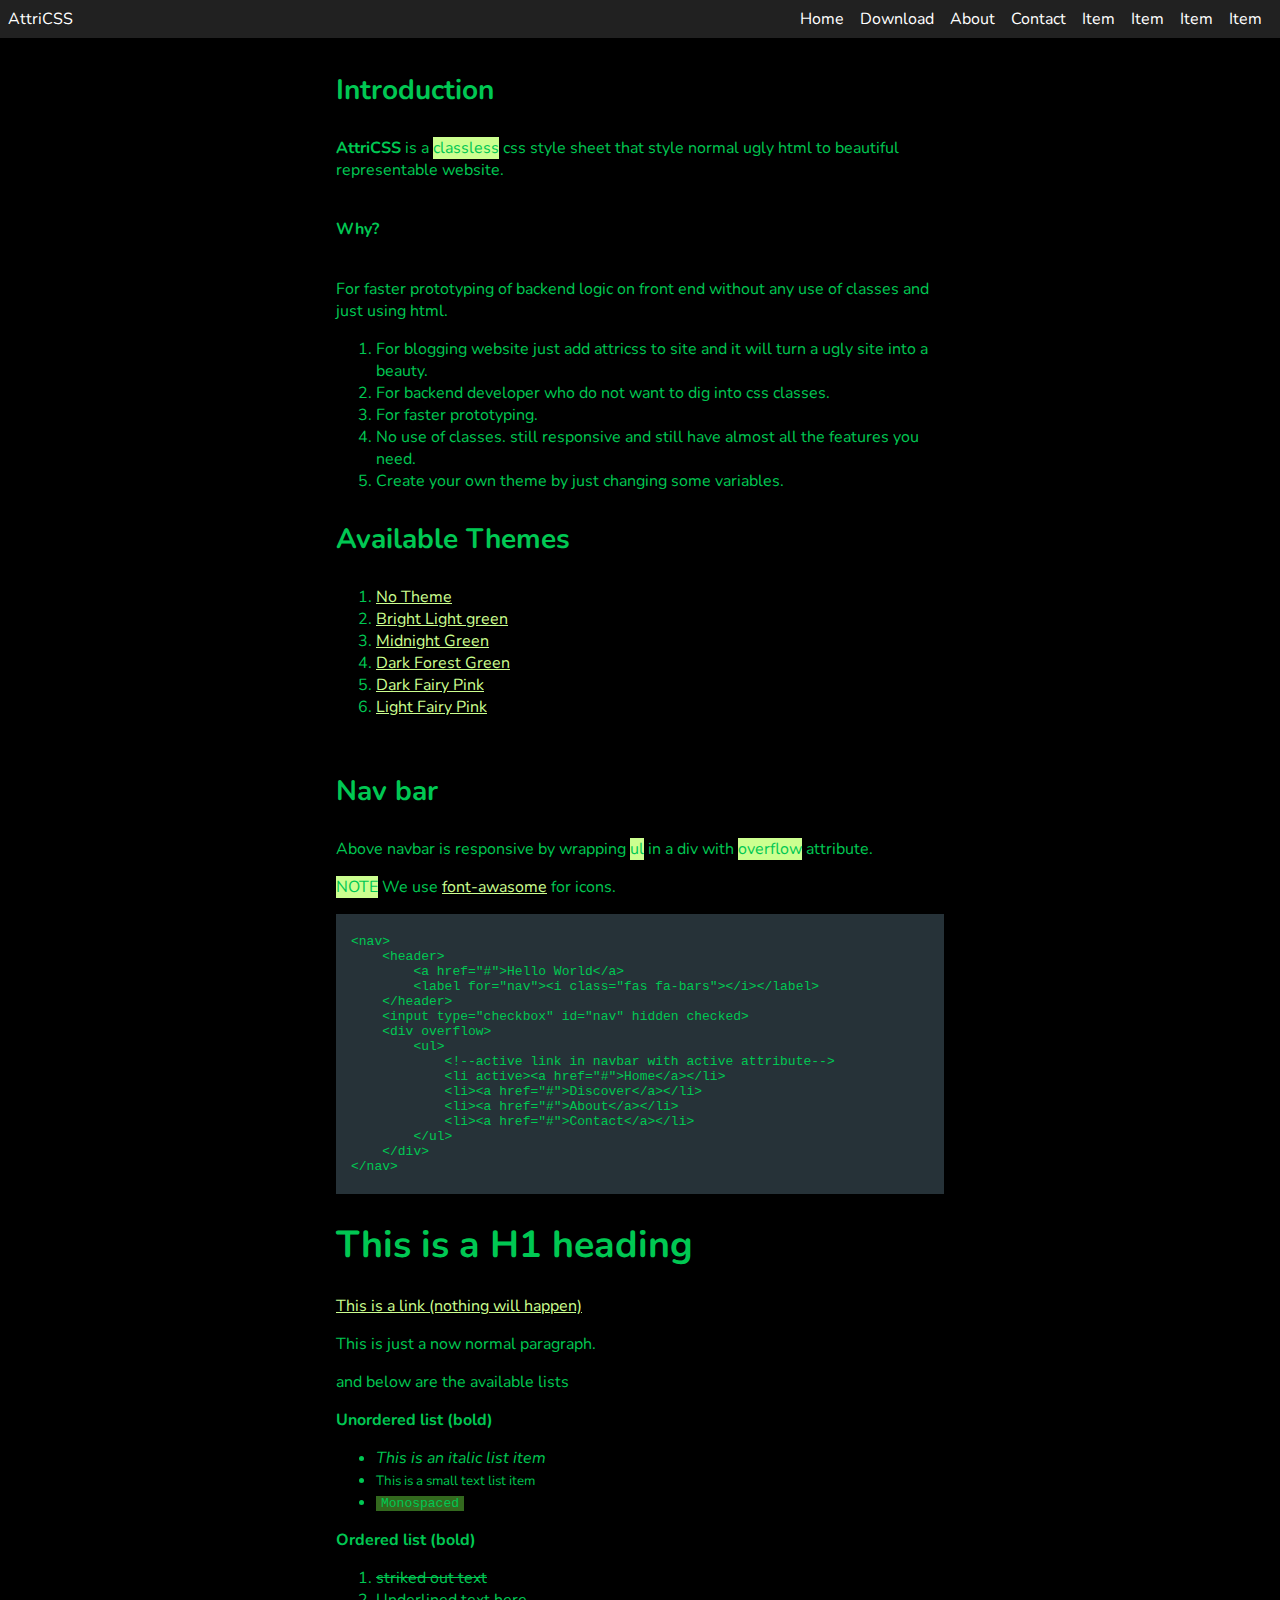
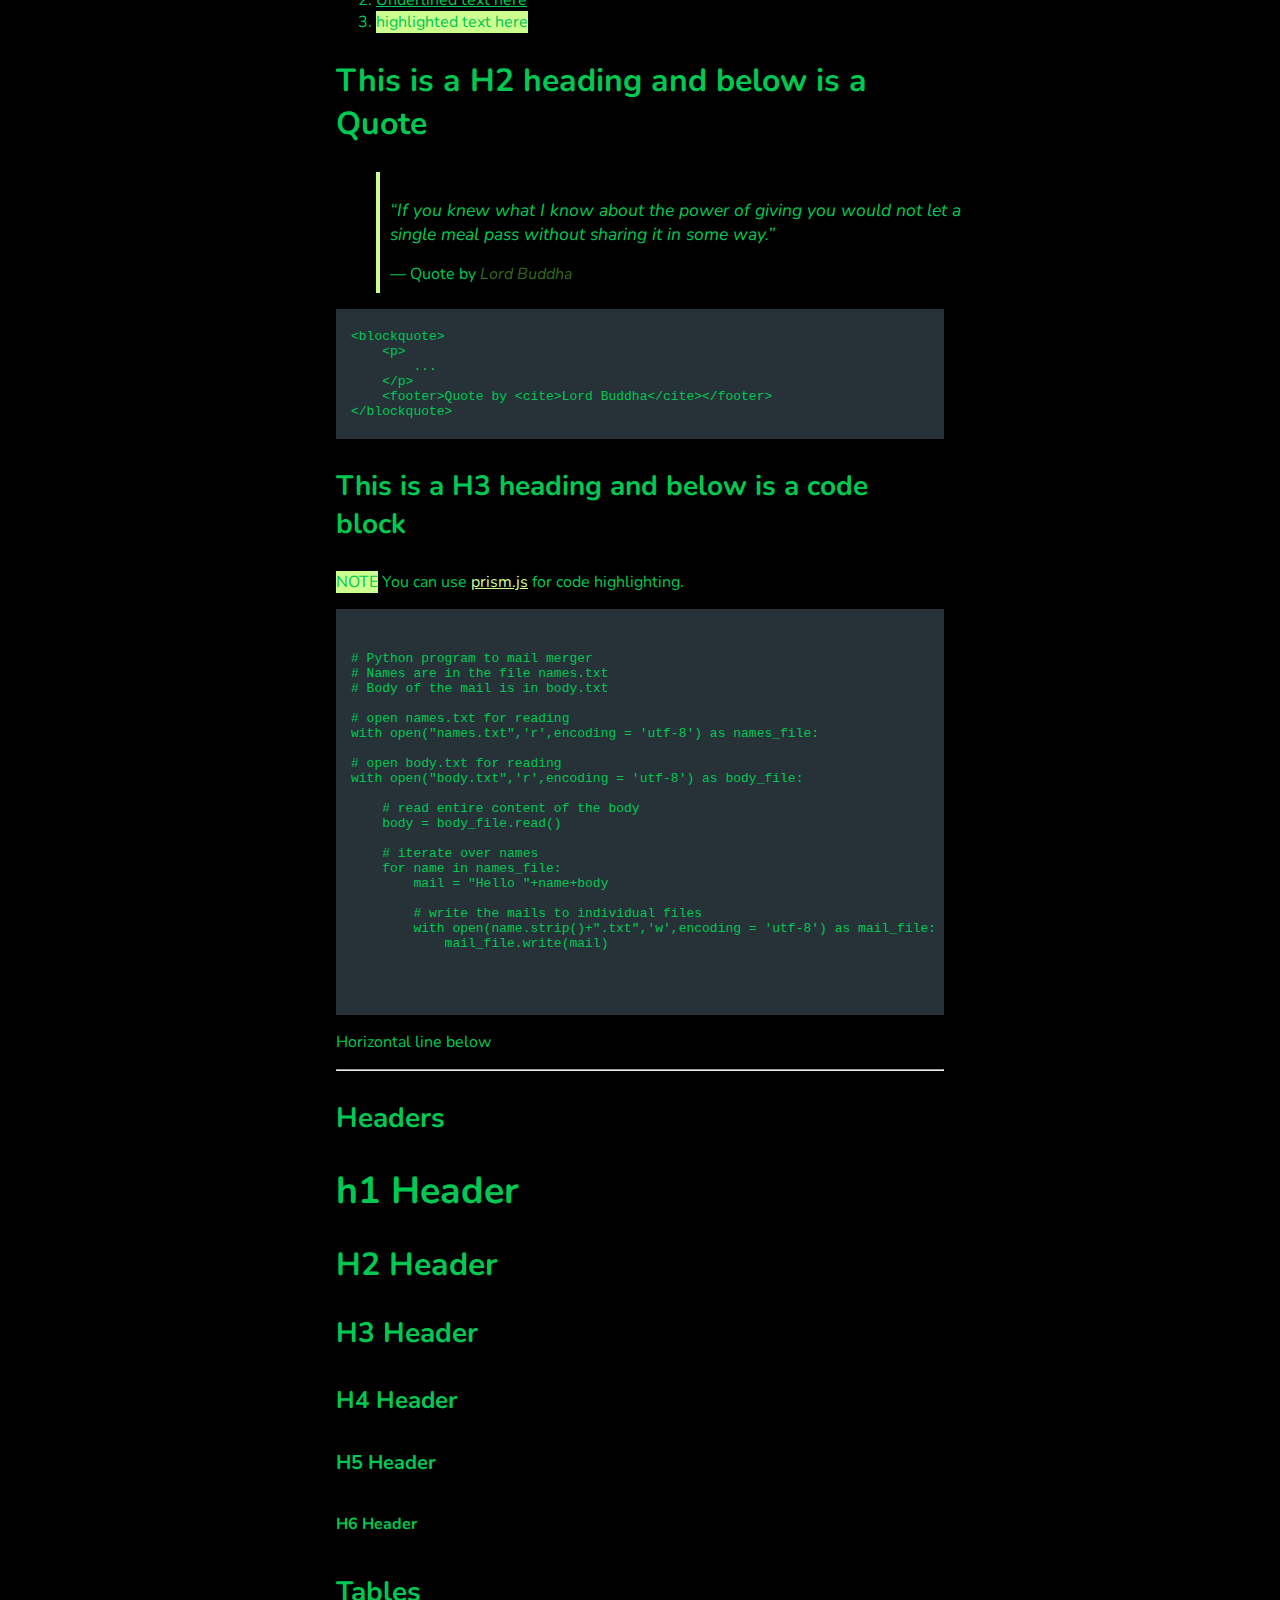
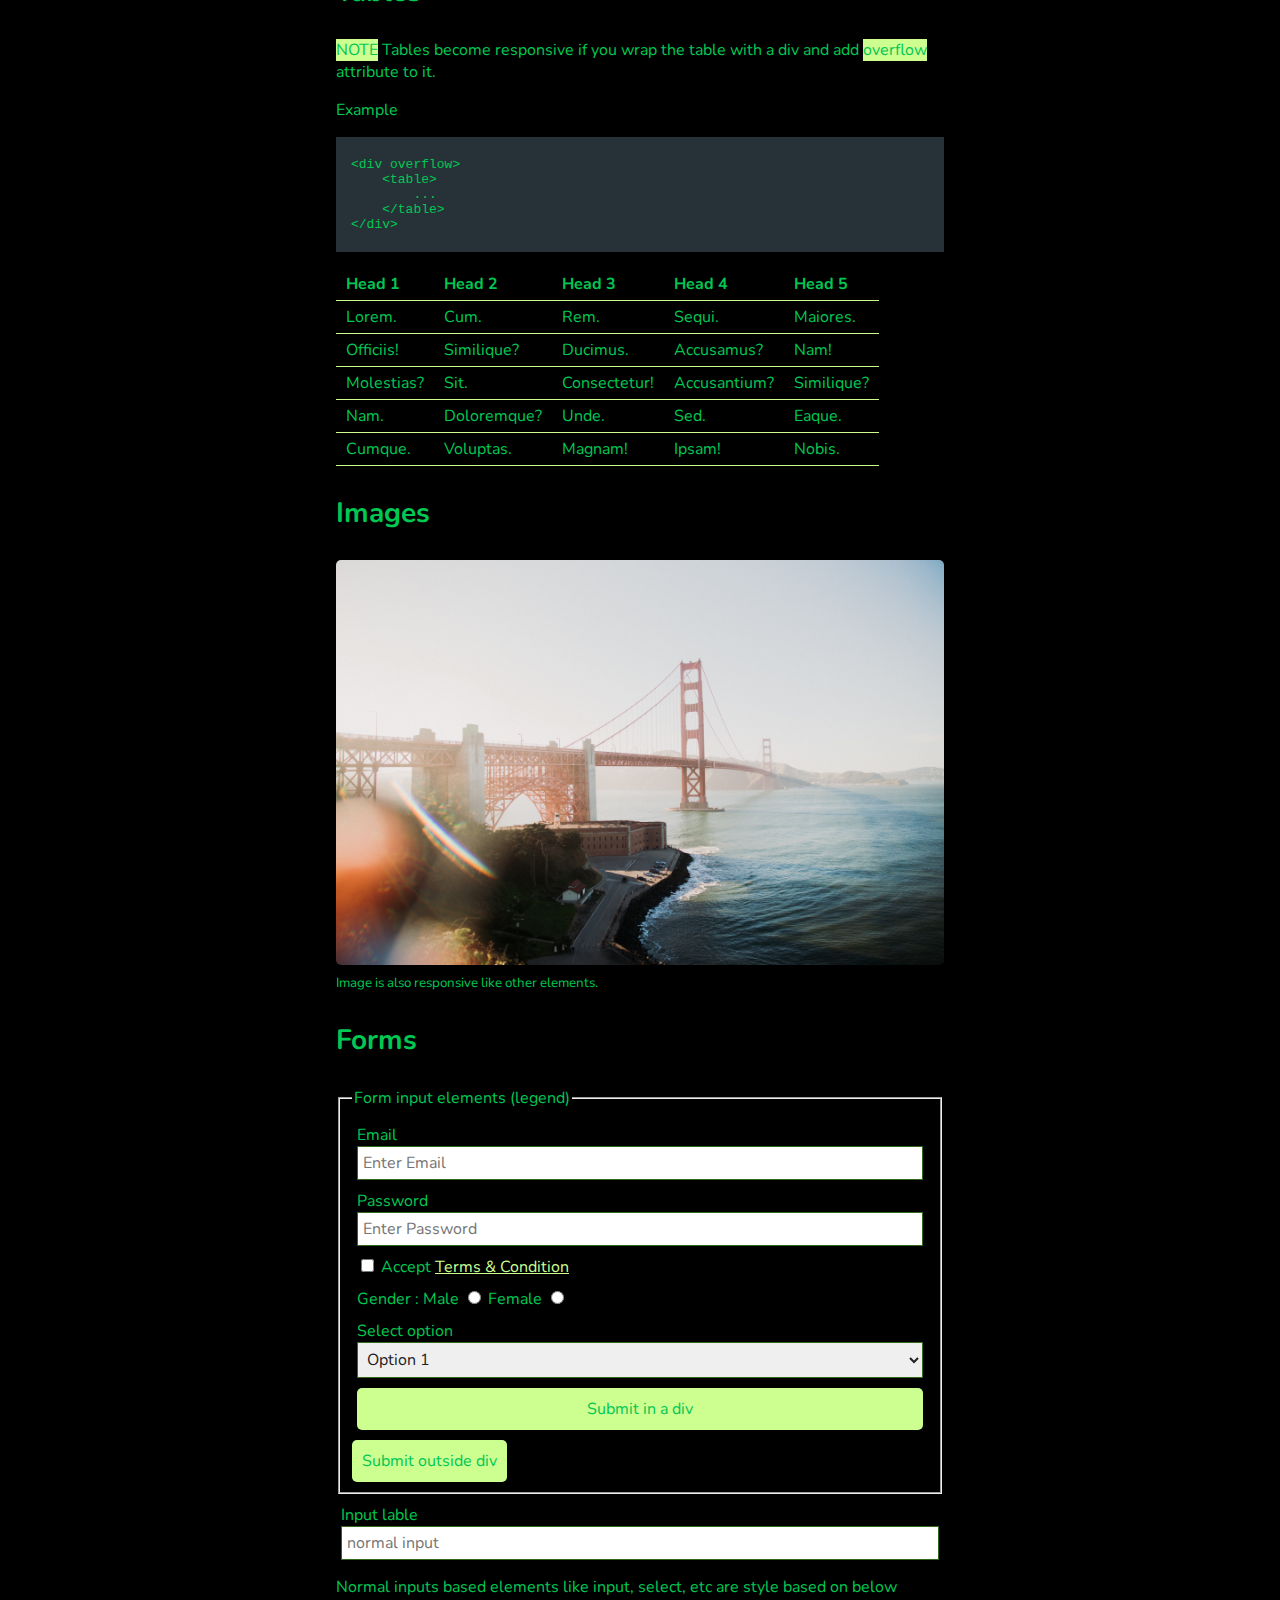
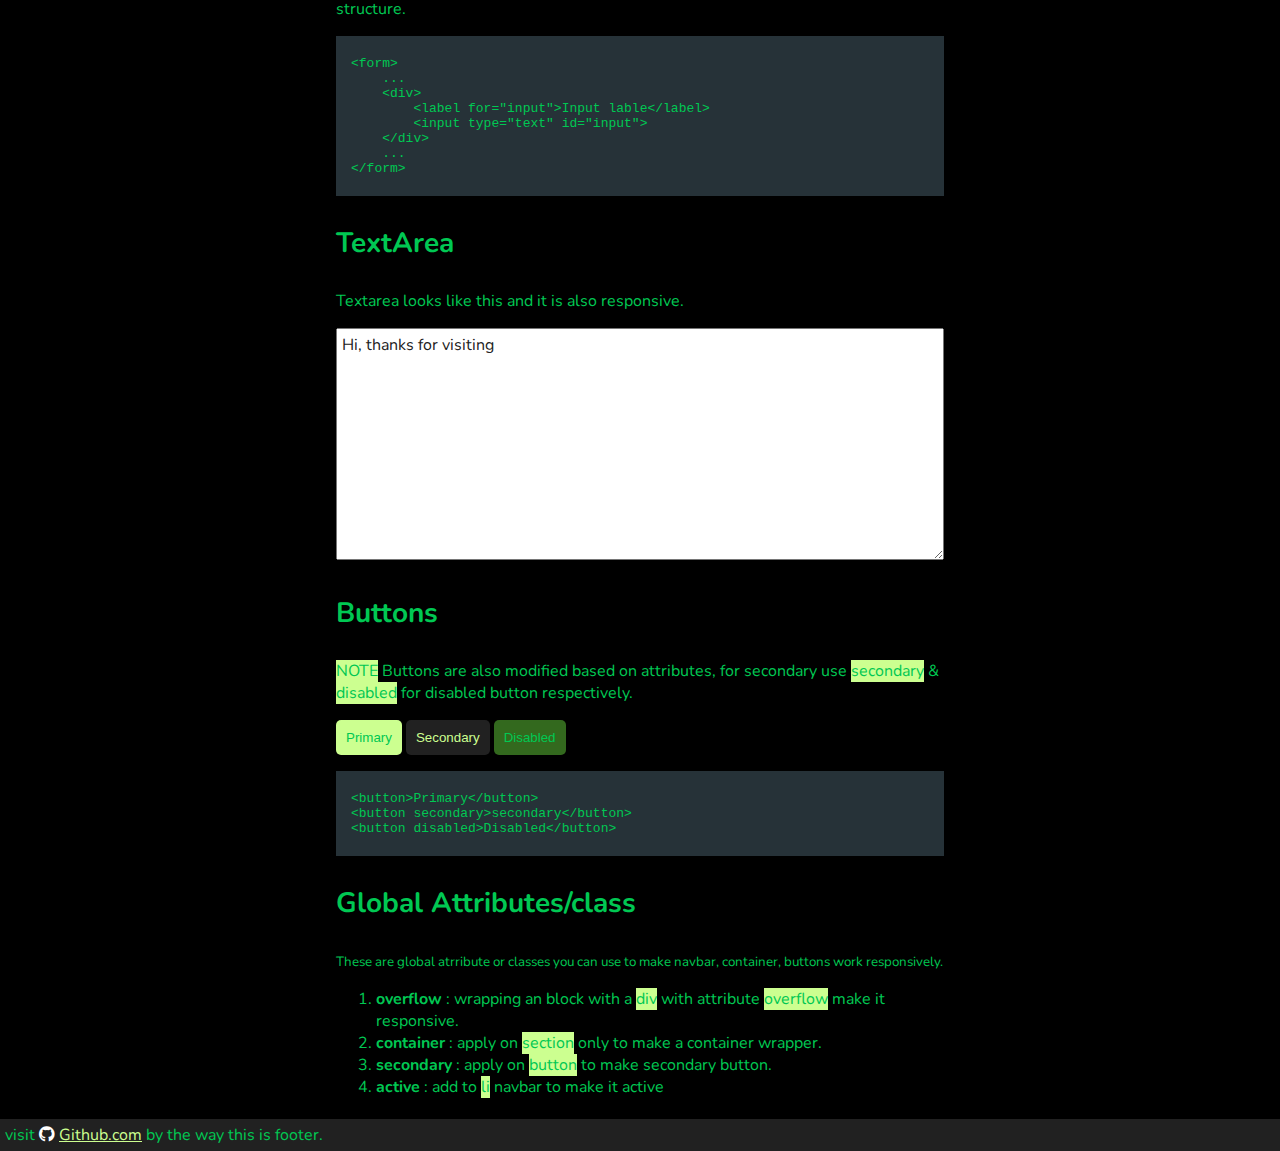
<file: templates/darkforest-pink.html>
<!DOCTYPE html>
<html lang="en">

<head>
    <meta charset="UTF-8">
    <meta name="viewport" content="width=device-width, initial-scale=1.0">
    <meta http-equiv="X-UA-Compatible" content="ie=edge">
    <link rel="stylesheet" href="https://use.fontawesome.com/releases/v5.1.1/css/all.css">
    <link rel="stylesheet" href="../themes/darkforest-green.css">
    <title>AttriCSS - A classless css Framework for beautiful websites</title>
</head>

<body>
    <!--Navbar-->
    <nav>
        <header><a href="#">AttriCSS</a> <label for="nav"><i class="fas fa-bars"></i></label></header>
        <input type="checkbox" id="nav" hidden checked>
        <div overflow>
            <ul>
                <!--active link in navbar with active attribute-->
                <li><a href="../index.html">Home</a></li>
                <li><a href="https://github.com/raj457036/attriCSS/tree/master/themes">Download</a></li>
                <li><a href="https://github.com/raj457036">About</a></li>
                <li><a href="https://github.com/raj457036">Contact</a></li>
                <li><a href="#">Item</a></li>
                <li><a href="#">Item</a></li>
                <li><a href="#">Item</a></li>
                <li><a href="#">Item</a></li>
            </ul>
        </div>
    </nav>

    <!--Container attribute-->
    <section container>
        <h3>Introduction</h3>
        <p><b>AttriCSS</b> is a <mark>classless</mark> css style sheet that style normal ugly html to beautiful representable website.</p>
        <h6>Why?</h6>
        <p>For faster prototyping of backend logic on front end without any use of classes and just using html.</p>
        <ol>
            <li>For blogging website just add attricss to site and it will turn a ugly site into a beauty.</li>
            <li>For backend developer who do not want to dig into css classes.</li>
            <li>For faster prototyping.</li>
            <li>No use of classes. still responsive and still have almost all the features you need.</li>
            <li>Create your own theme by just changing some variables.</li>
        </ol>

        <h3>Available Themes</h3>
        <ol>
            <li><a href="./notheme.html">No Theme</a></li>
            <li><a href="./brightlight-green.html">Bright Light green</a></li>
            <li><a href="./midnight-green.html">Midnight Green</a></li>
            <li><a href="./darkforest-pink.html">Dark Forest Green</a></li>
            <li><a href="./darkfairy-pink.html">Dark Fairy Pink</a></li>
            <li><a href="./lightfairy-pink.html">Light Fairy Pink</a></li>
        </ol>
    </section>
    <section container>
        <h3>Nav bar</h3>
        <p>Above navbar is responsive by wrapping <mark>ul</mark> in a div with <mark>overflow</mark> attribute.</p>
        <p><mark>NOTE</mark> We use <a href="https://fontawesome.com">font-awasome</a> for icons.</p>
        <pre><code>
&lt;nav&gt;
    &lt;header&gt;
        &lt;a href="#"&gt;Hello World&lt;/a&gt; 
        &lt;label for="nav"&gt;&lt;i class="fas fa-bars"&gt;&lt;/i&gt;&lt;/label&gt;
    &lt;/header&gt;
    &lt;input type="checkbox" id="nav" hidden checked&gt;
    &lt;div overflow&gt;
        &lt;ul&gt;
            &lt;!--active link in navbar with active attribute--&gt;
            &lt;li active&gt;&lt;a href="#"&gt;Home&lt;/a&gt;&lt;/li&gt;
            &lt;li&gt;&lt;a href="#"&gt;Discover&lt;/a&gt;&lt;/li&gt;
            &lt;li&gt;&lt;a href="#"&gt;About&lt;/a&gt;&lt;/li&gt;
            &lt;li&gt;&lt;a href="#"&gt;Contact&lt;/a&gt;&lt;/li&gt;
        &lt;/ul&gt;
    &lt;/div&gt;
&lt;/nav&gt;
        </code></pre>
        <!--Heading-->
        <h1>This is a H1 heading</h1>
        <!--link-->
        <a href="#">This is a link (nothing will happen)</a>
        <!--paragraph-->
        <p>This is just a now normal paragraph.</p>
        <p>and below are the available lists</p>
        <!--bold tag-->
        <p><b>Unordered list (bold)</b></p>

        <!--unordered list-->
        <ul>
            <li><i>This is an italic list item</i></li>
            <li><small>This is a small text list item</small></li>
            <li><code>Monospaced</code></li>
        </ul>

        <!--ordered list-->
        <p><b>Ordered list (bold)</b></p>
        <ol>
            <li><s>striked out text</s></li>
            <li><u>Underlined text here</u></li>
            <li><mark>highlighted text here</mark></li>
        </ol>

        <!--h2 header-->
        <h2>This is a H2 heading and below is a Quote</h2>

        <!--Blockquote-->
        <blockquote>
            <p>
                “If you knew what I know about the power of giving you would not let a single meal pass without
                sharing it in some way.”
            </p>
            <footer>Quote by <cite>Lord Buddha</cite></footer>
        </blockquote>
        <pre><code>
&lt;blockquote&gt;
    &lt;p&gt;
        ...
    &lt;/p&gt;
    &lt;footer&gt;Quote by &lt;cite&gt;Lord Buddha&lt;/cite&gt;&lt;/footer&gt;
&lt;/blockquote&gt;
        </code></pre>

        <!--h3 header-->
        <h3>This is a H3 heading and below is a code block</h3>
        <p><mark>NOTE</mark> You can use <a href="https://prismjs.com/" target="_blank">prism.js</a> for code highlighting. </p>
        <!--Code in pre-->
        <pre>
        <code>
# Python program to mail merger
# Names are in the file names.txt
# Body of the mail is in body.txt

# open names.txt for reading
with open("names.txt",'r',encoding = 'utf-8') as names_file:

# open body.txt for reading
with open("body.txt",'r',encoding = 'utf-8') as body_file:

    # read entire content of the body
    body = body_file.read()

    # iterate over names
    for name in names_file:
        mail = "Hello "+name+body

        # write the mails to individual files
        with open(name.strip()+".txt",'w',encoding = 'utf-8') as mail_file:
            mail_file.write(mail)
        </code>
        </pre>

        
        <p>Horizontal line below</p>
        <!--horizontal line-->
        <hr>
        <h3>Headers</h3>
        <h1>h1 Header</h1>
        <h2>H2 Header</h2>
        <h3>H3 Header</h3>
        <h4>H4 Header</h4>
        <h5>H5 Header</h5>
        <h6>H6 Header</h6>

        <!--table-->
        <h3>Tables</h3>
        <!--responsive table with overflow attribute-->
        <p><mark>NOTE</mark> Tables become responsive if you wrap the table with a div and add <mark>overflow</mark> attribute to it. </p>
        <p>Example</p>
        <pre><code>
&lt;div overflow&gt;
    &lt;table&gt;
        ...
    &lt;/table&gt;
&lt;/div&gt;
        </code></pre>
        <div overflow>
            <table>
                <thead>
                    <tr>
                        <th>Head 1</th>
                        <th>Head 2</th>
                        <th>Head 3</th>
                        <th>Head 4</th>
                        <th>Head 5</th>
                    </tr>
                </thead>
                <tbody>
                    <tr>
                        <td>Lorem.</td>
                        <td>Cum.</td>
                        <td>Rem.</td>
                        <td>Sequi.</td>
                        <td>Maiores.</td>
                    </tr>
                    <tr>
                        <td>Officiis!</td>
                        <td>Similique?</td>
                        <td>Ducimus.</td>
                        <td>Accusamus?</td>
                        <td>Nam!</td>
                    </tr>
                    <tr>
                        <td>Molestias?</td>
                        <td>Sit.</td>
                        <td>Consectetur!</td>
                        <td>Accusantium?</td>
                        <td>Similique?</td>
                    </tr>
                    <tr>
                        <td>Nam.</td>
                        <td>Doloremque?</td>
                        <td>Unde.</td>
                        <td>Sed.</td>
                        <td>Eaque.</td>
                    </tr>
                    <tr>
                        <td>Cumque.</td>
                        <td>Voluptas.</td>
                        <td>Magnam!</td>
                        <td>Ipsam!</td>
                        <td>Nobis.</td>
                    </tr>
                </tbody>
            </table>
        </div>

        <h3>Images</h3>
        <img src="./bg.jpg" alt="This is an image.">
        <small>Image is also responsive like other elements.</small>

        <h3>Forms</h3>
        <form>
            <fieldset>
                <legend>Form input elements (legend)</legend>

                <div>
                    <label for="inp1">Email</label>
                    <input type="text" id="inp1" placeholder="Enter Email">
                </div>
                <div>
                    <label for="inp2">Password</label>
                    <input type="password" id="inp2" placeholder="Enter Password">
                </div>
                <div>
                    <p>
                        <input type="checkbox" id="inp3">
                        <label for="inp3">Accept <a href="#">Terms & Condition</a></label>
                    </p>
                </div>
                <div>
                    <p>Gender :
                        <label for="inp4">Male</label>
                        <input type="radio" id="inp4" name="radio1">

                        <label for="inp5">Female</label>
                        <input type="radio" id="inp5" name="radio1">
                    </p>
                </div>
                <div>
                    <label for="inp6">Select option</label>
                    <select name="inp6" id="inp6">
                        <option value="val1">Option 1</option>
                        <option value="val2">Option 2</option>
                        <option value="val3">Option 3</option>
                        <option value="val4">Option 4</option>
                        <option value="val5">Option 5</option>
                    </select>
                </div>
                <div>
                    <input type="submit" value="Submit in a div">
                </div>
                <input type="submit" value="Submit outside div">
            </fieldset>
        </form>

        <form>
            <div>
                <label for="input">Input lable</label>
                <input type="text" id="input" placeholder="normal input">
            </div>
        </form>
        <p>Normal inputs based elements like input, select, etc are style based on below structure.</p>
        <pre><code>
&lt;form&gt;
    ...
    &lt;div&gt; 
        &lt;label for=&quot;input&quot;&gt;Input lable&lt;/label&gt; 
        &lt;input type=&quot;text&quot; id=&quot;input&quot;&gt; 
    &lt;/div&gt;
    ...
&lt;/form&gt;
        </code></pre>
        <h3>TextArea</h3>
        <p>Textarea looks like this and it is also responsive.</p>
        <textarea name="a" id="a" rows="10" placeholder="Enter some text here...">Hi, thanks for visiting</textarea>

        <h3>Buttons</h3>
        <p><mark>NOTE</mark> Buttons are also modified based on attributes, for secondary use <mark>secondary</mark> & <mark>disabled</mark> for disabled button respectively.</p>
        <button>Primary</button>
        <button secondary>Secondary</button>
        <button disabled>Disabled</button>
        <pre><code>
&lt;button&gt;Primary&lt;/button&gt;
&lt;button secondary&gt;secondary&lt;/button&gt;
&lt;button disabled&gt;Disabled&lt;/button&gt;
        </code></pre>

    <h3>Global Attributes/class</h3>
    <small>These are global atrribute or classes you can use to make navbar, container, buttons work responsively.</small>
    <ol>
        <li><b>overflow</b> : wrapping an block with a <mark>div</mark> with attribute <mark>overflow</mark> make it responsive.</li>
        <li><b>container</b> : apply on <mark>section</mark> only to make a container wrapper.</li>
        <li><b>secondary</b> : apply on <mark>button</mark> to make secondary button.</li>
        <li><b>active</b> : add to <mark>li</mark> navbar to make it active</li>
    </ol>
    </section>

    
    <footer>
        visit <i class="fab fa-github" style="color: white;"></i> <a href="https://github.com/raj457036/attriCSS">Github.com</a> by the way this is footer.
    </footer>
</body>

</html>
</file>
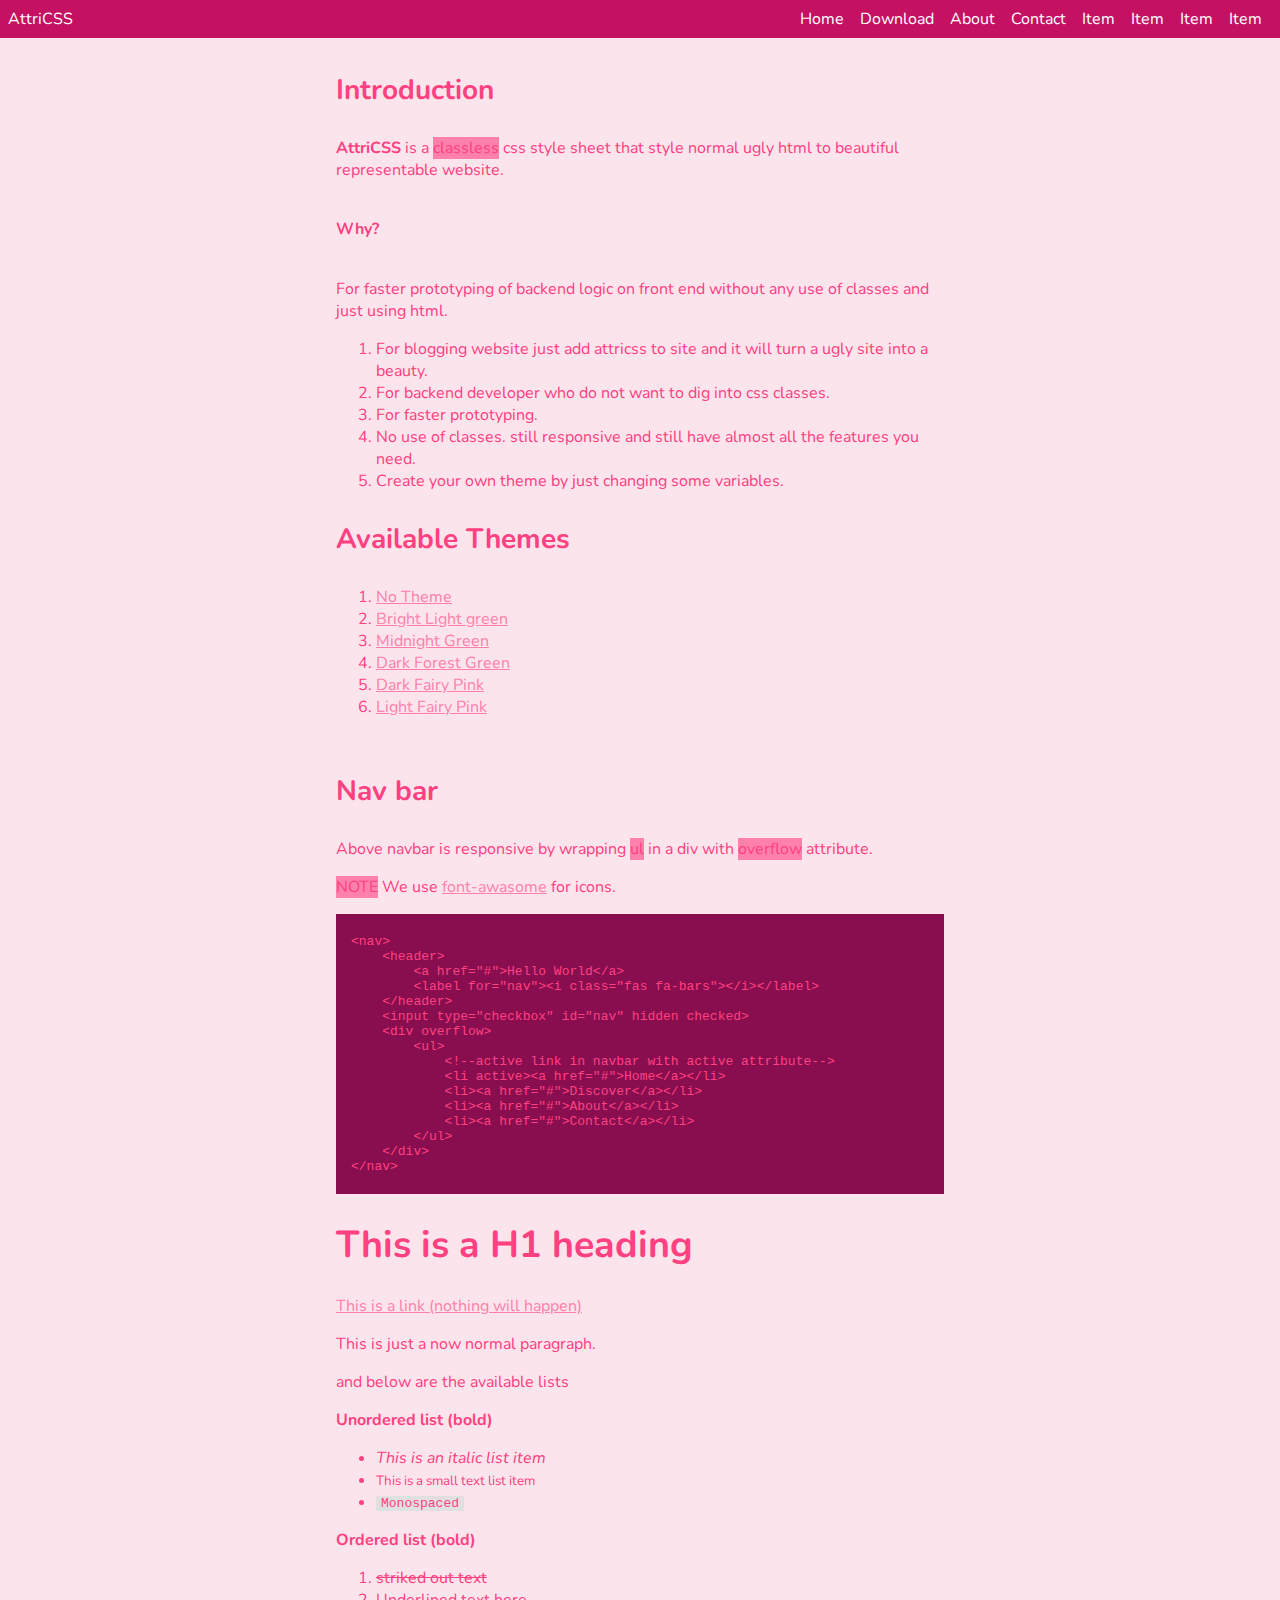
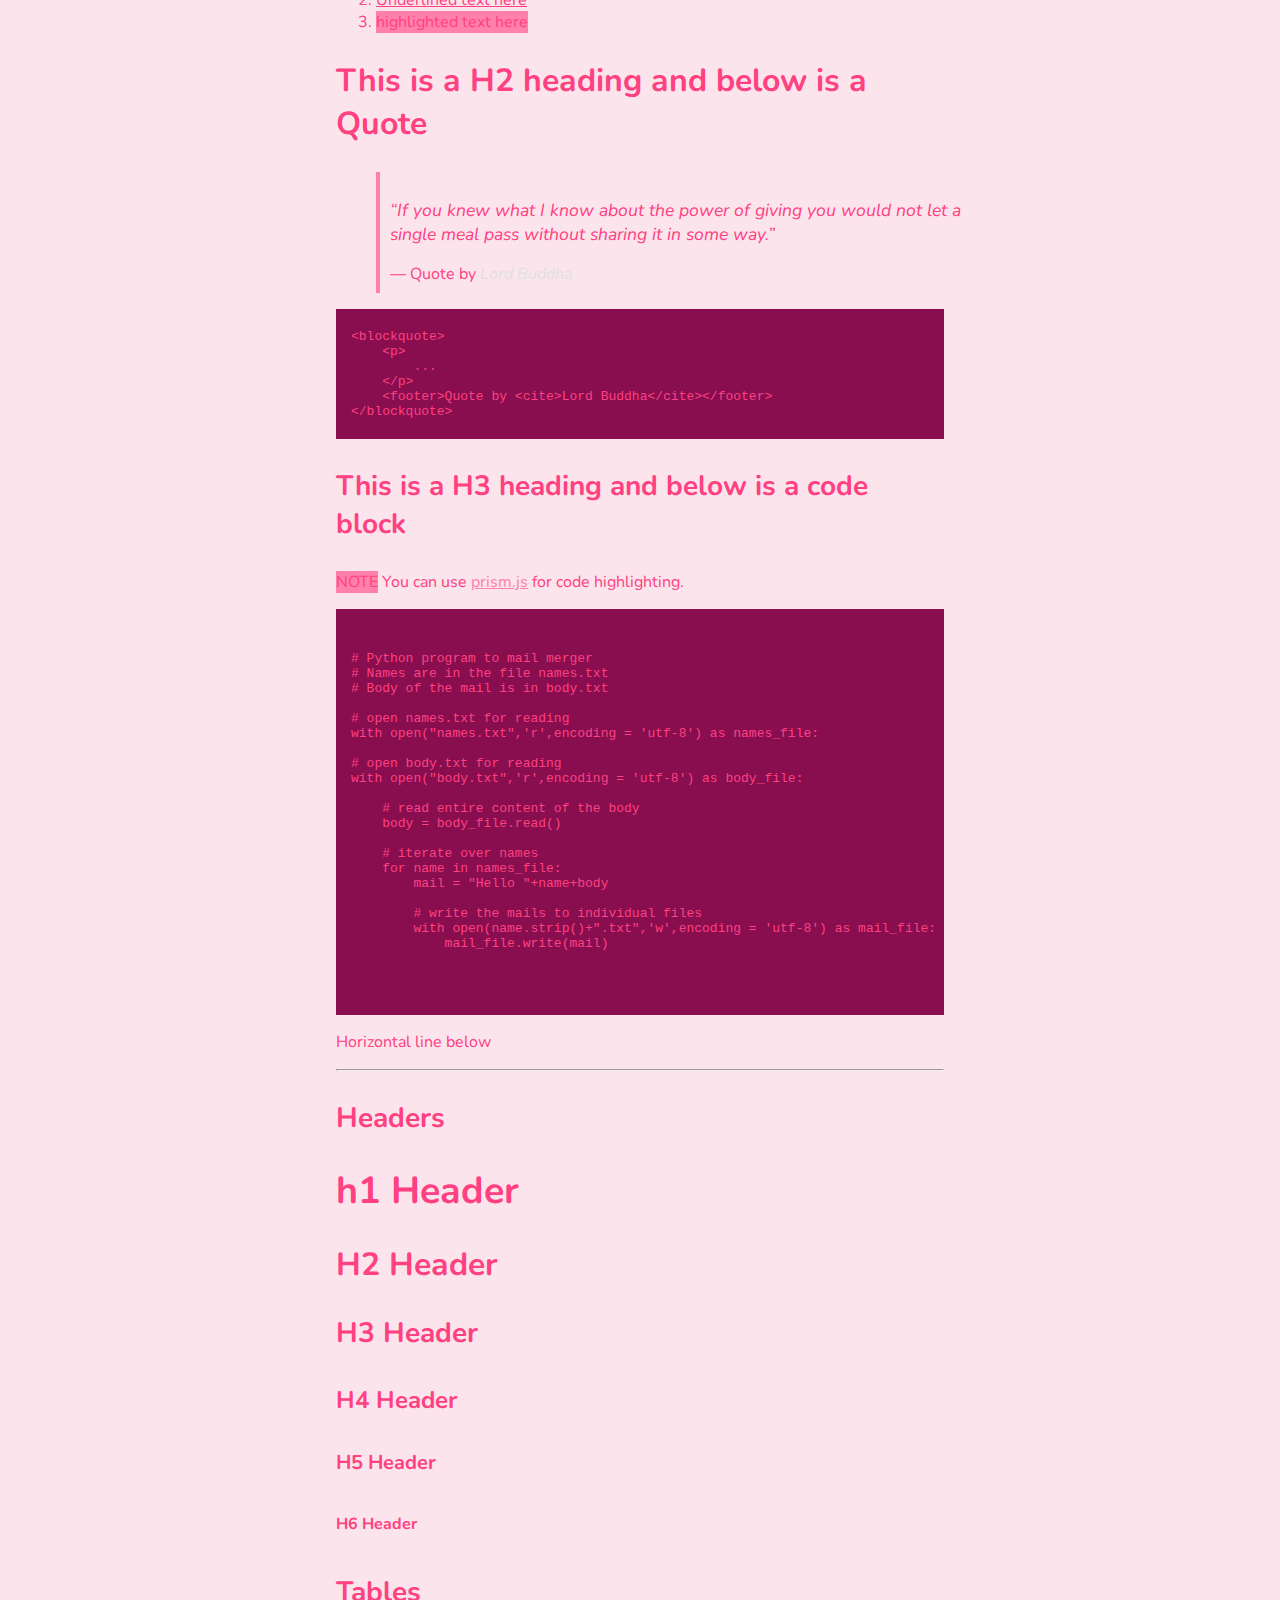
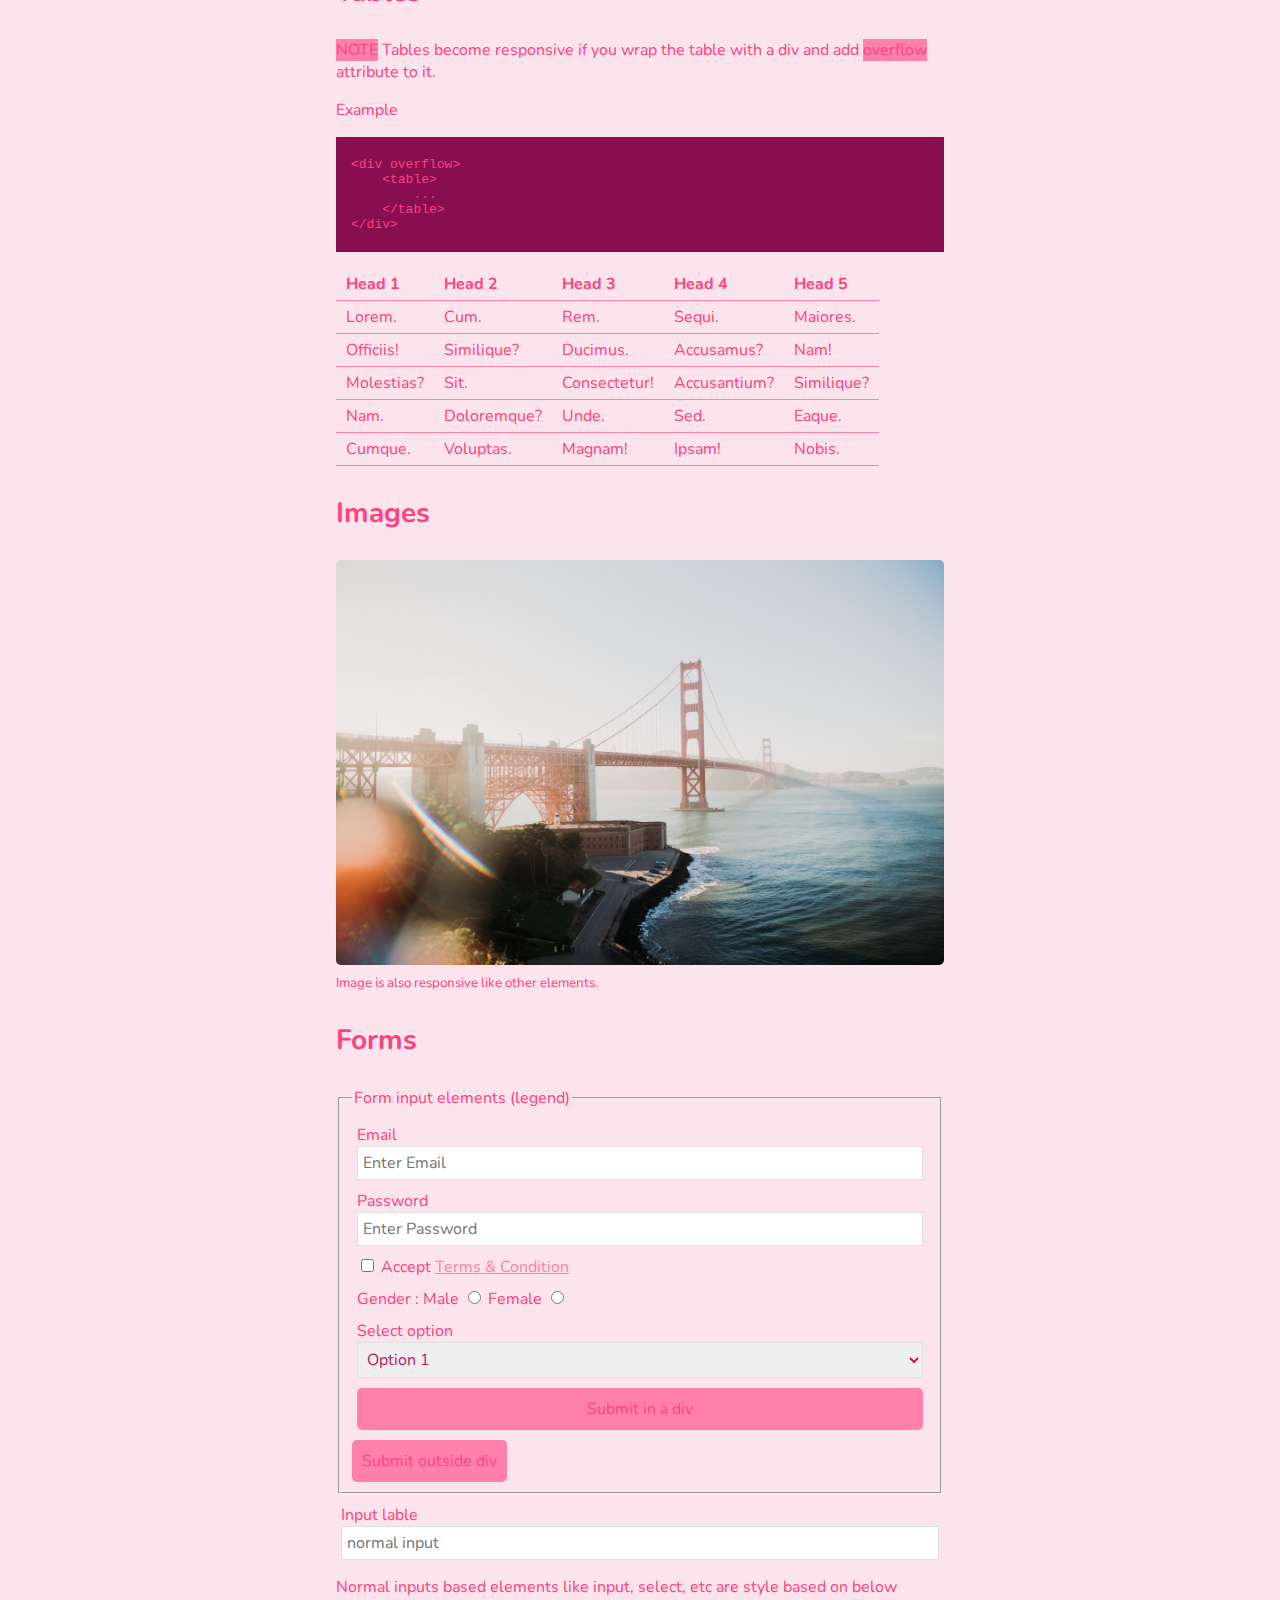
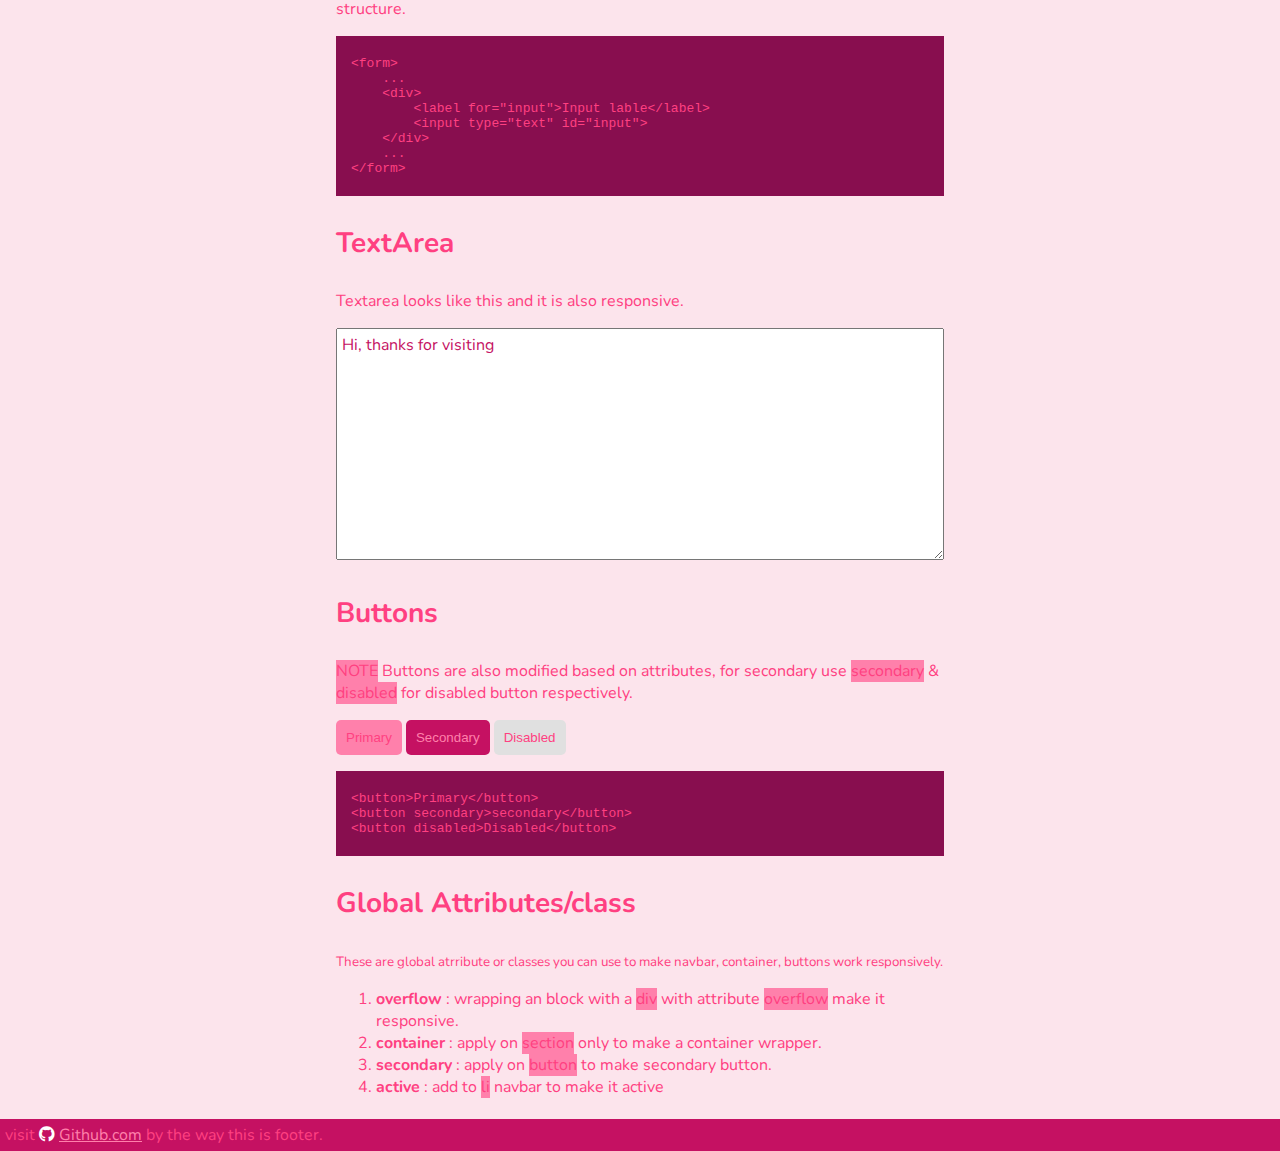
<file: templates/lightfairy-pink.html>
<!DOCTYPE html>
<html lang="en">

<head>
    <meta charset="UTF-8">
    <meta name="viewport" content="width=device-width, initial-scale=1.0">
    <meta http-equiv="X-UA-Compatible" content="ie=edge">
    <link rel="stylesheet" href="https://use.fontawesome.com/releases/v5.1.1/css/all.css">
    <link rel="stylesheet" href="../themes/lightfairy-pink.css">
    <title>AttriCSS - A classless css Framework for beautiful websites</title>
</head>

<body>
    <!--Navbar-->
    <nav>
        <header><a href="#">AttriCSS</a> <label for="nav"><i class="fas fa-bars"></i></label></header>
        <input type="checkbox" id="nav" hidden checked>
        <div overflow>
            <ul>
                <!--active link in navbar with active attribute-->
                <li><a href="../index.html">Home</a></li>
                <li><a href="https://github.com/raj457036/attriCSS/tree/master/themes">Download</a></li>
                <li><a href="https://github.com/raj457036">About</a></li>
                <li><a href="https://github.com/raj457036">Contact</a></li>
                <li><a href="#">Item</a></li>
                <li><a href="#">Item</a></li>
                <li><a href="#">Item</a></li>
                <li><a href="#">Item</a></li>
            </ul>
        </div>
    </nav>

    <!--Container attribute-->
    <section container>
        <h3>Introduction</h3>
        <p><b>AttriCSS</b> is a <mark>classless</mark> css style sheet that style normal ugly html to beautiful representable website.</p>
        <h6>Why?</h6>
        <p>For faster prototyping of backend logic on front end without any use of classes and just using html.</p>
        <ol>
            <li>For blogging website just add attricss to site and it will turn a ugly site into a beauty.</li>
            <li>For backend developer who do not want to dig into css classes.</li>
            <li>For faster prototyping.</li>
            <li>No use of classes. still responsive and still have almost all the features you need.</li>
            <li>Create your own theme by just changing some variables.</li>
        </ol>

        <h3>Available Themes</h3>
        <ol>
            <li><a href="./notheme.html">No Theme</a></li>
            <li><a href="./brightlight-green.html">Bright Light green</a></li>
            <li><a href="./midnight-green.html">Midnight Green</a></li>
            <li><a href="./darkforest-pink.html">Dark Forest Green</a></li>
            <li><a href="./darkfairy-pink.html">Dark Fairy Pink</a></li>
            <li><a href="./lightfairy-pink.html">Light Fairy Pink</a></li>
        </ol>
    </section>
    <section container>
        <h3>Nav bar</h3>
        <p>Above navbar is responsive by wrapping <mark>ul</mark> in a div with <mark>overflow</mark> attribute.</p>
        <p><mark>NOTE</mark> We use <a href="https://fontawesome.com">font-awasome</a> for icons.</p>
        <pre><code>
&lt;nav&gt;
    &lt;header&gt;
        &lt;a href="#"&gt;Hello World&lt;/a&gt; 
        &lt;label for="nav"&gt;&lt;i class="fas fa-bars"&gt;&lt;/i&gt;&lt;/label&gt;
    &lt;/header&gt;
    &lt;input type="checkbox" id="nav" hidden checked&gt;
    &lt;div overflow&gt;
        &lt;ul&gt;
            &lt;!--active link in navbar with active attribute--&gt;
            &lt;li active&gt;&lt;a href="#"&gt;Home&lt;/a&gt;&lt;/li&gt;
            &lt;li&gt;&lt;a href="#"&gt;Discover&lt;/a&gt;&lt;/li&gt;
            &lt;li&gt;&lt;a href="#"&gt;About&lt;/a&gt;&lt;/li&gt;
            &lt;li&gt;&lt;a href="#"&gt;Contact&lt;/a&gt;&lt;/li&gt;
        &lt;/ul&gt;
    &lt;/div&gt;
&lt;/nav&gt;
        </code></pre>
        <!--Heading-->
        <h1>This is a H1 heading</h1>
        <!--link-->
        <a href="#">This is a link (nothing will happen)</a>
        <!--paragraph-->
        <p>This is just a now normal paragraph.</p>
        <p>and below are the available lists</p>
        <!--bold tag-->
        <p><b>Unordered list (bold)</b></p>

        <!--unordered list-->
        <ul>
            <li><i>This is an italic list item</i></li>
            <li><small>This is a small text list item</small></li>
            <li><code>Monospaced</code></li>
        </ul>

        <!--ordered list-->
        <p><b>Ordered list (bold)</b></p>
        <ol>
            <li><s>striked out text</s></li>
            <li><u>Underlined text here</u></li>
            <li><mark>highlighted text here</mark></li>
        </ol>

        <!--h2 header-->
        <h2>This is a H2 heading and below is a Quote</h2>

        <!--Blockquote-->
        <blockquote>
            <p>
                “If you knew what I know about the power of giving you would not let a single meal pass without
                sharing it in some way.”
            </p>
            <footer>Quote by <cite>Lord Buddha</cite></footer>
        </blockquote>
        <pre><code>
&lt;blockquote&gt;
    &lt;p&gt;
        ...
    &lt;/p&gt;
    &lt;footer&gt;Quote by &lt;cite&gt;Lord Buddha&lt;/cite&gt;&lt;/footer&gt;
&lt;/blockquote&gt;
        </code></pre>

        <!--h3 header-->
        <h3>This is a H3 heading and below is a code block</h3>
        <p><mark>NOTE</mark> You can use <a href="https://prismjs.com/" target="_blank">prism.js</a> for code highlighting. </p>
        <!--Code in pre-->
        <pre>
        <code>
# Python program to mail merger
# Names are in the file names.txt
# Body of the mail is in body.txt

# open names.txt for reading
with open("names.txt",'r',encoding = 'utf-8') as names_file:

# open body.txt for reading
with open("body.txt",'r',encoding = 'utf-8') as body_file:

    # read entire content of the body
    body = body_file.read()

    # iterate over names
    for name in names_file:
        mail = "Hello "+name+body

        # write the mails to individual files
        with open(name.strip()+".txt",'w',encoding = 'utf-8') as mail_file:
            mail_file.write(mail)
        </code>
        </pre>

        
        <p>Horizontal line below</p>
        <!--horizontal line-->
        <hr>
        <h3>Headers</h3>
        <h1>h1 Header</h1>
        <h2>H2 Header</h2>
        <h3>H3 Header</h3>
        <h4>H4 Header</h4>
        <h5>H5 Header</h5>
        <h6>H6 Header</h6>

        <!--table-->
        <h3>Tables</h3>
        <!--responsive table with overflow attribute-->
        <p><mark>NOTE</mark> Tables become responsive if you wrap the table with a div and add <mark>overflow</mark> attribute to it. </p>
        <p>Example</p>
        <pre><code>
&lt;div overflow&gt;
    &lt;table&gt;
        ...
    &lt;/table&gt;
&lt;/div&gt;
        </code></pre>
        <div overflow>
            <table>
                <thead>
                    <tr>
                        <th>Head 1</th>
                        <th>Head 2</th>
                        <th>Head 3</th>
                        <th>Head 4</th>
                        <th>Head 5</th>
                    </tr>
                </thead>
                <tbody>
                    <tr>
                        <td>Lorem.</td>
                        <td>Cum.</td>
                        <td>Rem.</td>
                        <td>Sequi.</td>
                        <td>Maiores.</td>
                    </tr>
                    <tr>
                        <td>Officiis!</td>
                        <td>Similique?</td>
                        <td>Ducimus.</td>
                        <td>Accusamus?</td>
                        <td>Nam!</td>
                    </tr>
                    <tr>
                        <td>Molestias?</td>
                        <td>Sit.</td>
                        <td>Consectetur!</td>
                        <td>Accusantium?</td>
                        <td>Similique?</td>
                    </tr>
                    <tr>
                        <td>Nam.</td>
                        <td>Doloremque?</td>
                        <td>Unde.</td>
                        <td>Sed.</td>
                        <td>Eaque.</td>
                    </tr>
                    <tr>
                        <td>Cumque.</td>
                        <td>Voluptas.</td>
                        <td>Magnam!</td>
                        <td>Ipsam!</td>
                        <td>Nobis.</td>
                    </tr>
                </tbody>
            </table>
        </div>

        <h3>Images</h3>
        <img src="./bg.jpg" alt="This is an image.">
        <small>Image is also responsive like other elements.</small>

        <h3>Forms</h3>
        <form>
            <fieldset>
                <legend>Form input elements (legend)</legend>

                <div>
                    <label for="inp1">Email</label>
                    <input type="text" id="inp1" placeholder="Enter Email">
                </div>
                <div>
                    <label for="inp2">Password</label>
                    <input type="password" id="inp2" placeholder="Enter Password">
                </div>
                <div>
                    <p>
                        <input type="checkbox" id="inp3">
                        <label for="inp3">Accept <a href="#">Terms & Condition</a></label>
                    </p>
                </div>
                <div>
                    <p>Gender :
                        <label for="inp4">Male</label>
                        <input type="radio" id="inp4" name="radio1">

                        <label for="inp5">Female</label>
                        <input type="radio" id="inp5" name="radio1">
                    </p>
                </div>
                <div>
                    <label for="inp6">Select option</label>
                    <select name="inp6" id="inp6">
                        <option value="val1">Option 1</option>
                        <option value="val2">Option 2</option>
                        <option value="val3">Option 3</option>
                        <option value="val4">Option 4</option>
                        <option value="val5">Option 5</option>
                    </select>
                </div>
                <div>
                    <input type="submit" value="Submit in a div">
                </div>
                <input type="submit" value="Submit outside div">
            </fieldset>
        </form>

        <form>
            <div>
                <label for="input">Input lable</label>
                <input type="text" id="input" placeholder="normal input">
            </div>
        </form>
        <p>Normal inputs based elements like input, select, etc are style based on below structure.</p>
        <pre><code>
&lt;form&gt;
    ...
    &lt;div&gt; 
        &lt;label for=&quot;input&quot;&gt;Input lable&lt;/label&gt; 
        &lt;input type=&quot;text&quot; id=&quot;input&quot;&gt; 
    &lt;/div&gt;
    ...
&lt;/form&gt;
        </code></pre>
        <h3>TextArea</h3>
        <p>Textarea looks like this and it is also responsive.</p>
        <textarea name="a" id="a" rows="10" placeholder="Enter some text here...">Hi, thanks for visiting</textarea>

        <h3>Buttons</h3>
        <p><mark>NOTE</mark> Buttons are also modified based on attributes, for secondary use <mark>secondary</mark> & <mark>disabled</mark> for disabled button respectively.</p>
        <button>Primary</button>
        <button secondary>Secondary</button>
        <button disabled>Disabled</button>
        <pre><code>
&lt;button&gt;Primary&lt;/button&gt;
&lt;button secondary&gt;secondary&lt;/button&gt;
&lt;button disabled&gt;Disabled&lt;/button&gt;
        </code></pre>

    <h3>Global Attributes/class</h3>
    <small>These are global atrribute or classes you can use to make navbar, container, buttons work responsively.</small>
    <ol>
        <li><b>overflow</b> : wrapping an block with a <mark>div</mark> with attribute <mark>overflow</mark> make it responsive.</li>
        <li><b>container</b> : apply on <mark>section</mark> only to make a container wrapper.</li>
        <li><b>secondary</b> : apply on <mark>button</mark> to make secondary button.</li>
        <li><b>active</b> : add to <mark>li</mark> navbar to make it active</li>
    </ol>
    </section>

    
    <footer>
        visit <i class="fab fa-github" style="color: white;"></i> <a href="https://github.com/raj457036/attriCSS">Github.com</a> by the way this is footer.
    </footer>
</body>

</html>
</file>
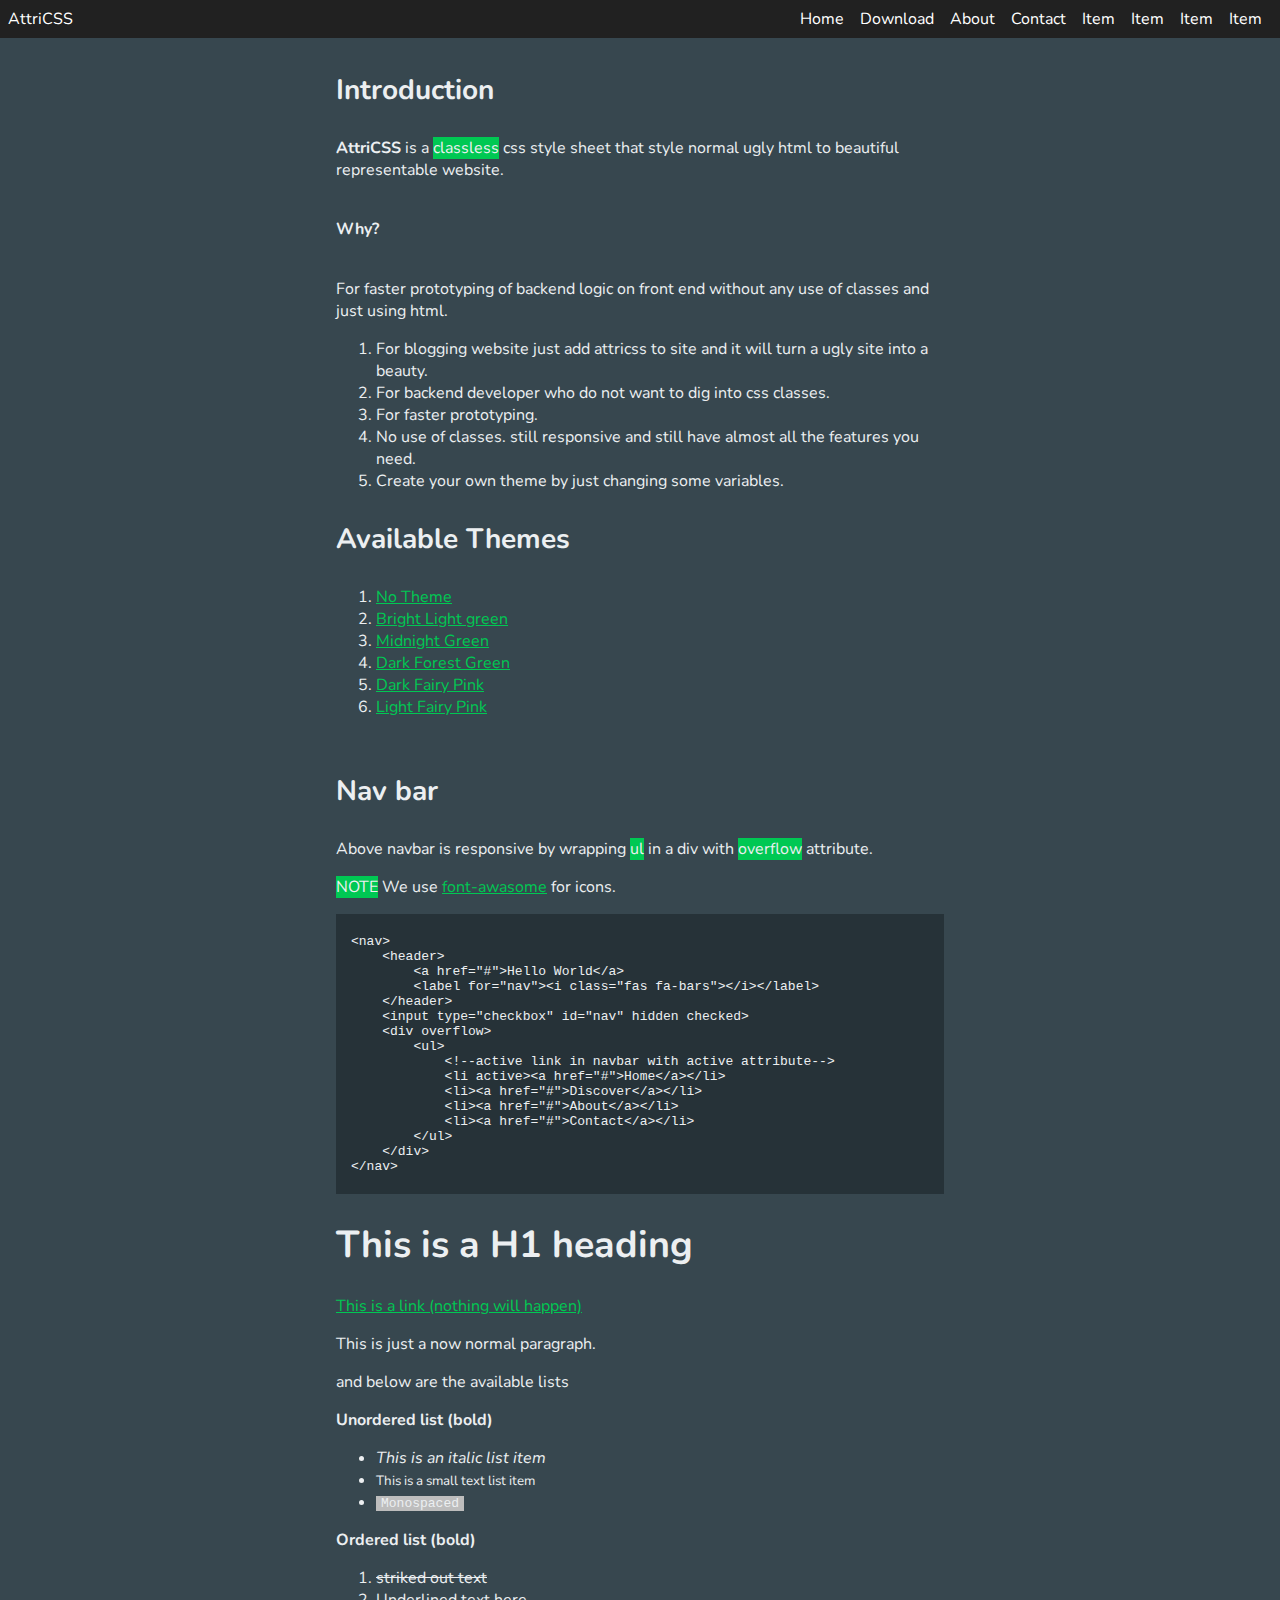
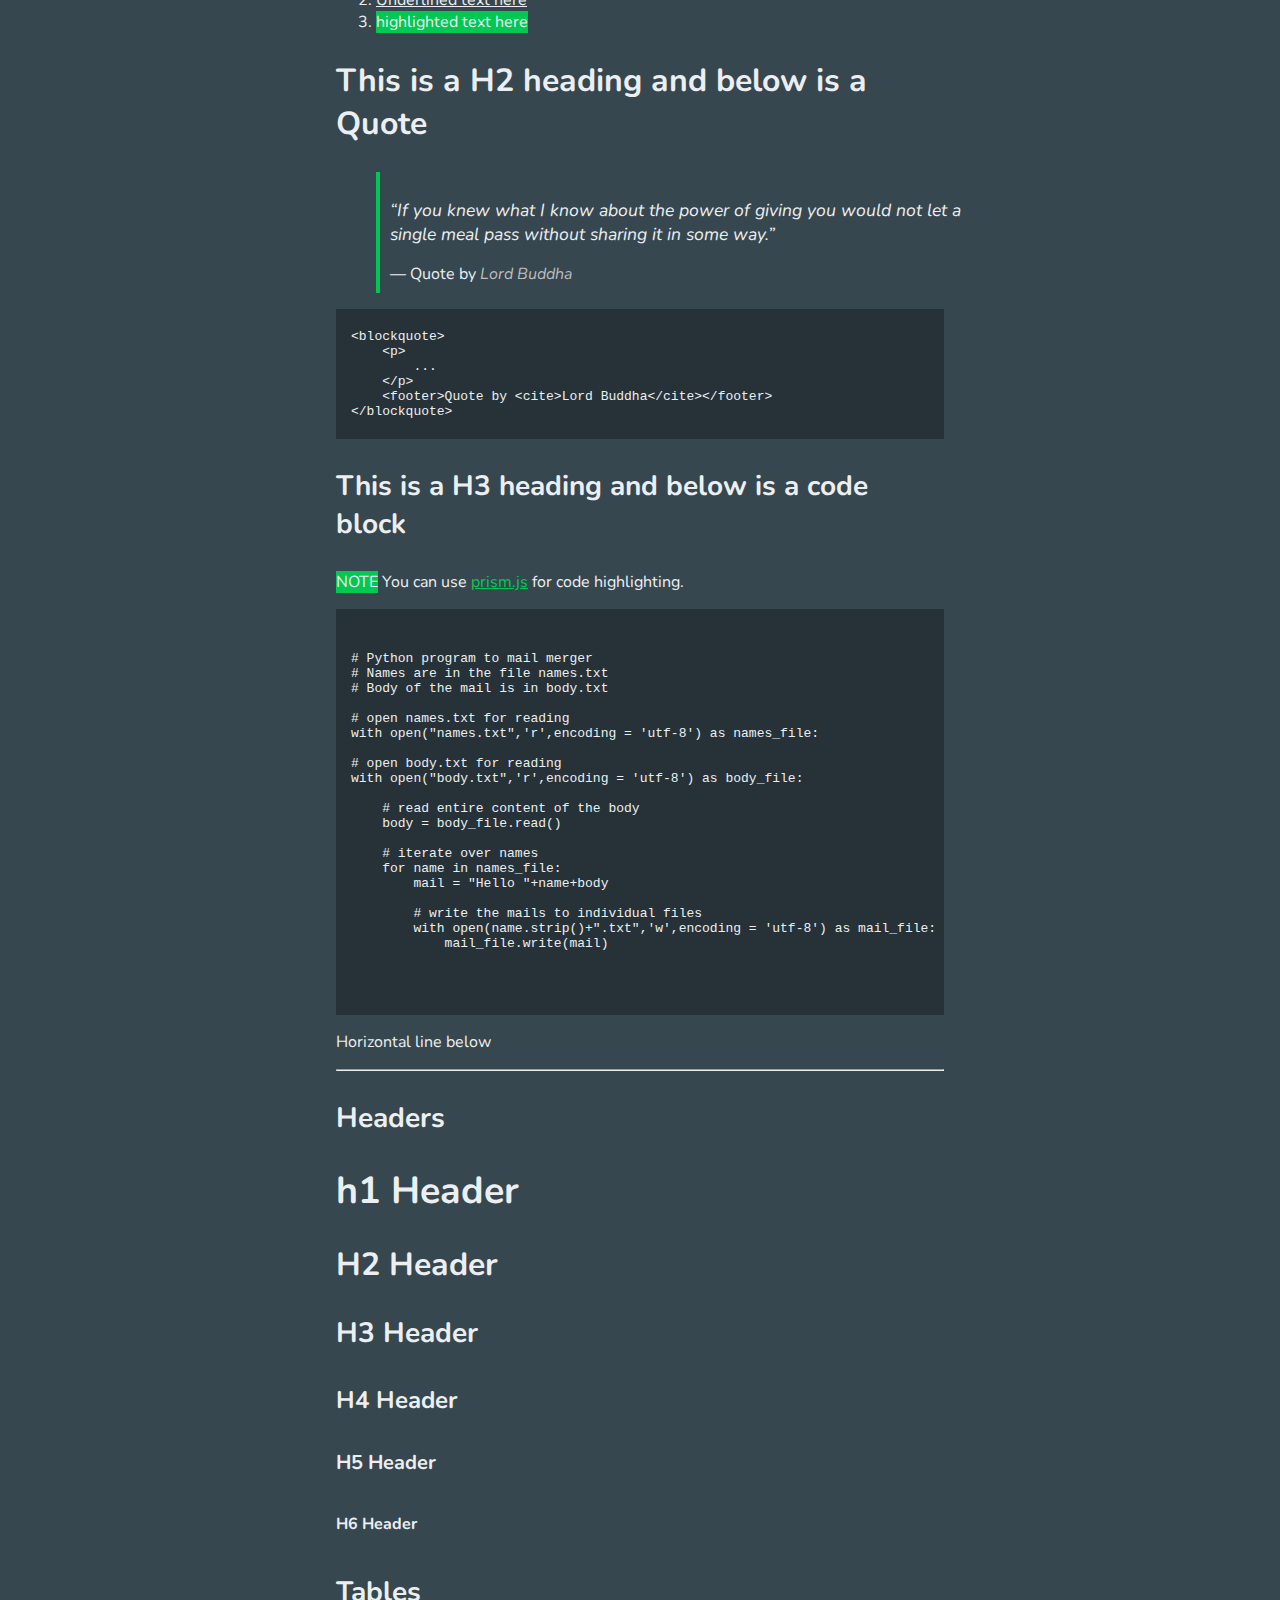
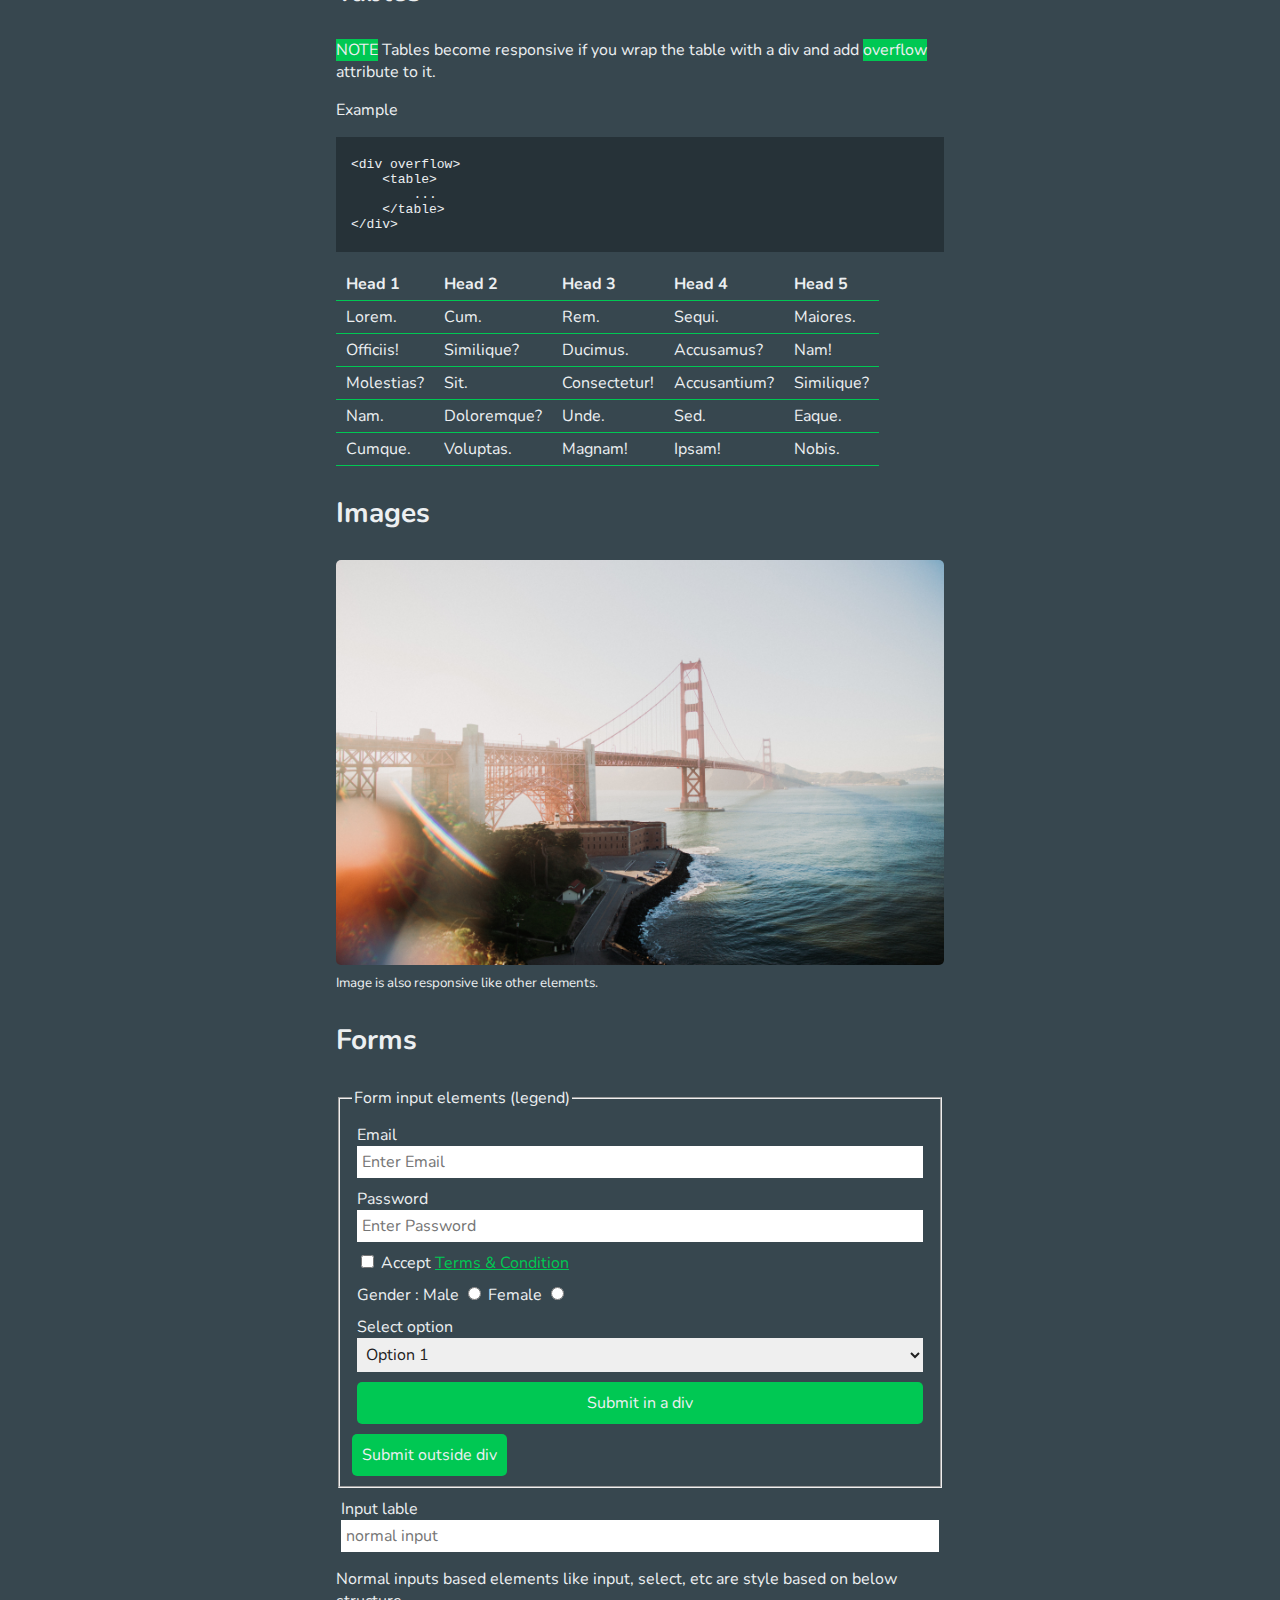
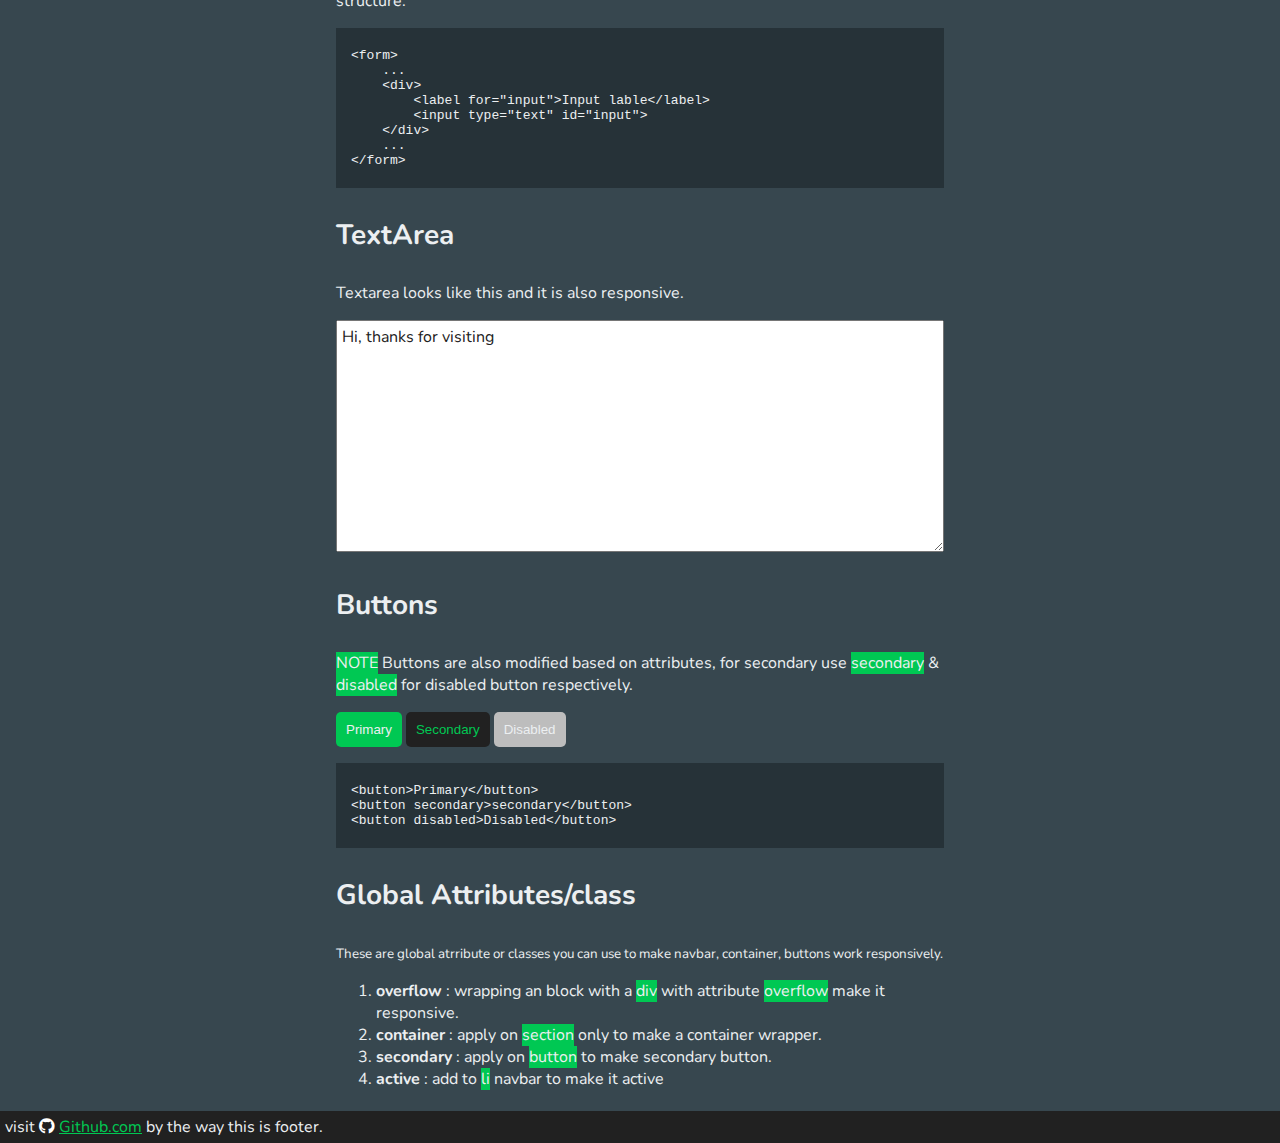
<file: templates/midnight-green.html>
<!DOCTYPE html>
<html lang="en">

<head>
    <meta charset="UTF-8">
    <meta name="viewport" content="width=device-width, initial-scale=1.0">
    <meta http-equiv="X-UA-Compatible" content="ie=edge">
    <link rel="stylesheet" href="https://use.fontawesome.com/releases/v5.1.1/css/all.css">
    <link rel="stylesheet" href="../themes/midnight-green.css">
    <title>AttriCSS - A classless css Framework for beautiful websites</title>
</head>

<body>
    <!--Navbar-->
    <nav>
        <header><a href="#">AttriCSS</a> <label for="nav"><i class="fas fa-bars"></i></label></header>
        <input type="checkbox" id="nav" hidden checked>
        <div overflow>
            <ul>
                <!--active link in navbar with active attribute-->
                <li><a href="../index.html">Home</a></li>
                <li><a href="https://github.com/raj457036/attriCSS/tree/master/themes">Download</a></li>
                <li><a href="https://github.com/raj457036">About</a></li>
                <li><a href="https://github.com/raj457036">Contact</a></li>
                <li><a href="#">Item</a></li>
                <li><a href="#">Item</a></li>
                <li><a href="#">Item</a></li>
                <li><a href="#">Item</a></li>
            </ul>
        </div>
    </nav>

    <!--Container attribute-->
    <section container>
        <h3>Introduction</h3>
        <p><b>AttriCSS</b> is a <mark>classless</mark> css style sheet that style normal ugly html to beautiful representable website.</p>
        <h6>Why?</h6>
        <p>For faster prototyping of backend logic on front end without any use of classes and just using html.</p>
        <ol>
            <li>For blogging website just add attricss to site and it will turn a ugly site into a beauty.</li>
            <li>For backend developer who do not want to dig into css classes.</li>
            <li>For faster prototyping.</li>
            <li>No use of classes. still responsive and still have almost all the features you need.</li>
            <li>Create your own theme by just changing some variables.</li>
        </ol>

        <h3>Available Themes</h3>
        <ol>
            <li><a href="./notheme.html">No Theme</a></li>
            <li><a href="./brightlight-green.html">Bright Light green</a></li>
            <li><a href="./midnight-green.html">Midnight Green</a></li>
            <li><a href="./darkforest-pink.html">Dark Forest Green</a></li>
            <li><a href="./darkfairy-pink.html">Dark Fairy Pink</a></li>
            <li><a href="./lightfairy-pink.html">Light Fairy Pink</a></li>
        </ol>
    </section>
    <section container>
        <h3>Nav bar</h3>
        <p>Above navbar is responsive by wrapping <mark>ul</mark> in a div with <mark>overflow</mark> attribute.</p>
        <p><mark>NOTE</mark> We use <a href="https://fontawesome.com">font-awasome</a> for icons.</p>
        <pre><code>
&lt;nav&gt;
    &lt;header&gt;
        &lt;a href="#"&gt;Hello World&lt;/a&gt; 
        &lt;label for="nav"&gt;&lt;i class="fas fa-bars"&gt;&lt;/i&gt;&lt;/label&gt;
    &lt;/header&gt;
    &lt;input type="checkbox" id="nav" hidden checked&gt;
    &lt;div overflow&gt;
        &lt;ul&gt;
            &lt;!--active link in navbar with active attribute--&gt;
            &lt;li active&gt;&lt;a href="#"&gt;Home&lt;/a&gt;&lt;/li&gt;
            &lt;li&gt;&lt;a href="#"&gt;Discover&lt;/a&gt;&lt;/li&gt;
            &lt;li&gt;&lt;a href="#"&gt;About&lt;/a&gt;&lt;/li&gt;
            &lt;li&gt;&lt;a href="#"&gt;Contact&lt;/a&gt;&lt;/li&gt;
        &lt;/ul&gt;
    &lt;/div&gt;
&lt;/nav&gt;
        </code></pre>
        <!--Heading-->
        <h1>This is a H1 heading</h1>
        <!--link-->
        <a href="#">This is a link (nothing will happen)</a>
        <!--paragraph-->
        <p>This is just a now normal paragraph.</p>
        <p>and below are the available lists</p>
        <!--bold tag-->
        <p><b>Unordered list (bold)</b></p>

        <!--unordered list-->
        <ul>
            <li><i>This is an italic list item</i></li>
            <li><small>This is a small text list item</small></li>
            <li><code>Monospaced</code></li>
        </ul>

        <!--ordered list-->
        <p><b>Ordered list (bold)</b></p>
        <ol>
            <li><s>striked out text</s></li>
            <li><u>Underlined text here</u></li>
            <li><mark>highlighted text here</mark></li>
        </ol>

        <!--h2 header-->
        <h2>This is a H2 heading and below is a Quote</h2>

        <!--Blockquote-->
        <blockquote>
            <p>
                “If you knew what I know about the power of giving you would not let a single meal pass without
                sharing it in some way.”
            </p>
            <footer>Quote by <cite>Lord Buddha</cite></footer>
        </blockquote>
        <pre><code>
&lt;blockquote&gt;
    &lt;p&gt;
        ...
    &lt;/p&gt;
    &lt;footer&gt;Quote by &lt;cite&gt;Lord Buddha&lt;/cite&gt;&lt;/footer&gt;
&lt;/blockquote&gt;
        </code></pre>

        <!--h3 header-->
        <h3>This is a H3 heading and below is a code block</h3>
        <p><mark>NOTE</mark> You can use <a href="https://prismjs.com/" target="_blank">prism.js</a> for code highlighting. </p>
        <!--Code in pre-->
        <pre>
        <code>
# Python program to mail merger
# Names are in the file names.txt
# Body of the mail is in body.txt

# open names.txt for reading
with open("names.txt",'r',encoding = 'utf-8') as names_file:

# open body.txt for reading
with open("body.txt",'r',encoding = 'utf-8') as body_file:

    # read entire content of the body
    body = body_file.read()

    # iterate over names
    for name in names_file:
        mail = "Hello "+name+body

        # write the mails to individual files
        with open(name.strip()+".txt",'w',encoding = 'utf-8') as mail_file:
            mail_file.write(mail)
        </code>
        </pre>

        
        <p>Horizontal line below</p>
        <!--horizontal line-->
        <hr>
        <h3>Headers</h3>
        <h1>h1 Header</h1>
        <h2>H2 Header</h2>
        <h3>H3 Header</h3>
        <h4>H4 Header</h4>
        <h5>H5 Header</h5>
        <h6>H6 Header</h6>

        <!--table-->
        <h3>Tables</h3>
        <!--responsive table with overflow attribute-->
        <p><mark>NOTE</mark> Tables become responsive if you wrap the table with a div and add <mark>overflow</mark> attribute to it. </p>
        <p>Example</p>
        <pre><code>
&lt;div overflow&gt;
    &lt;table&gt;
        ...
    &lt;/table&gt;
&lt;/div&gt;
        </code></pre>
        <div overflow>
            <table>
                <thead>
                    <tr>
                        <th>Head 1</th>
                        <th>Head 2</th>
                        <th>Head 3</th>
                        <th>Head 4</th>
                        <th>Head 5</th>
                    </tr>
                </thead>
                <tbody>
                    <tr>
                        <td>Lorem.</td>
                        <td>Cum.</td>
                        <td>Rem.</td>
                        <td>Sequi.</td>
                        <td>Maiores.</td>
                    </tr>
                    <tr>
                        <td>Officiis!</td>
                        <td>Similique?</td>
                        <td>Ducimus.</td>
                        <td>Accusamus?</td>
                        <td>Nam!</td>
                    </tr>
                    <tr>
                        <td>Molestias?</td>
                        <td>Sit.</td>
                        <td>Consectetur!</td>
                        <td>Accusantium?</td>
                        <td>Similique?</td>
                    </tr>
                    <tr>
                        <td>Nam.</td>
                        <td>Doloremque?</td>
                        <td>Unde.</td>
                        <td>Sed.</td>
                        <td>Eaque.</td>
                    </tr>
                    <tr>
                        <td>Cumque.</td>
                        <td>Voluptas.</td>
                        <td>Magnam!</td>
                        <td>Ipsam!</td>
                        <td>Nobis.</td>
                    </tr>
                </tbody>
            </table>
        </div>

        <h3>Images</h3>
        <img src="./bg.jpg" alt="This is an image.">
        <small>Image is also responsive like other elements.</small>

        <h3>Forms</h3>
        <form>
            <fieldset>
                <legend>Form input elements (legend)</legend>

                <div>
                    <label for="inp1">Email</label>
                    <input type="text" id="inp1" placeholder="Enter Email">
                </div>
                <div>
                    <label for="inp2">Password</label>
                    <input type="password" id="inp2" placeholder="Enter Password">
                </div>
                <div>
                    <p>
                        <input type="checkbox" id="inp3">
                        <label for="inp3">Accept <a href="#">Terms & Condition</a></label>
                    </p>
                </div>
                <div>
                    <p>Gender :
                        <label for="inp4">Male</label>
                        <input type="radio" id="inp4" name="radio1">

                        <label for="inp5">Female</label>
                        <input type="radio" id="inp5" name="radio1">
                    </p>
                </div>
                <div>
                    <label for="inp6">Select option</label>
                    <select name="inp6" id="inp6">
                        <option value="val1">Option 1</option>
                        <option value="val2">Option 2</option>
                        <option value="val3">Option 3</option>
                        <option value="val4">Option 4</option>
                        <option value="val5">Option 5</option>
                    </select>
                </div>
                <div>
                    <input type="submit" value="Submit in a div">
                </div>
                <input type="submit" value="Submit outside div">
            </fieldset>
        </form>

        <form>
            <div>
                <label for="input">Input lable</label>
                <input type="text" id="input" placeholder="normal input">
            </div>
        </form>
        <p>Normal inputs based elements like input, select, etc are style based on below structure.</p>
        <pre><code>
&lt;form&gt;
    ...
    &lt;div&gt; 
        &lt;label for=&quot;input&quot;&gt;Input lable&lt;/label&gt; 
        &lt;input type=&quot;text&quot; id=&quot;input&quot;&gt; 
    &lt;/div&gt;
    ...
&lt;/form&gt;
        </code></pre>
        <h3>TextArea</h3>
        <p>Textarea looks like this and it is also responsive.</p>
        <textarea name="a" id="a" rows="10" placeholder="Enter some text here...">Hi, thanks for visiting</textarea>

        <h3>Buttons</h3>
        <p><mark>NOTE</mark> Buttons are also modified based on attributes, for secondary use <mark>secondary</mark> & <mark>disabled</mark> for disabled button respectively.</p>
        <button>Primary</button>
        <button secondary>Secondary</button>
        <button disabled>Disabled</button>
        <pre><code>
&lt;button&gt;Primary&lt;/button&gt;
&lt;button secondary&gt;secondary&lt;/button&gt;
&lt;button disabled&gt;Disabled&lt;/button&gt;
        </code></pre>

    <h3>Global Attributes/class</h3>
    <small>These are global atrribute or classes you can use to make navbar, container, buttons work responsively.</small>
    <ol>
        <li><b>overflow</b> : wrapping an block with a <mark>div</mark> with attribute <mark>overflow</mark> make it responsive.</li>
        <li><b>container</b> : apply on <mark>section</mark> only to make a container wrapper.</li>
        <li><b>secondary</b> : apply on <mark>button</mark> to make secondary button.</li>
        <li><b>active</b> : add to <mark>li</mark> navbar to make it active</li>
    </ol>
    </section>

    
    <footer>
        visit <i class="fab fa-github" style="color: white;"></i> <a href="https://github.com/raj457036/attriCSS">Github.com</a> by the way this is footer.
    </footer>
</body>

</html>
</file>
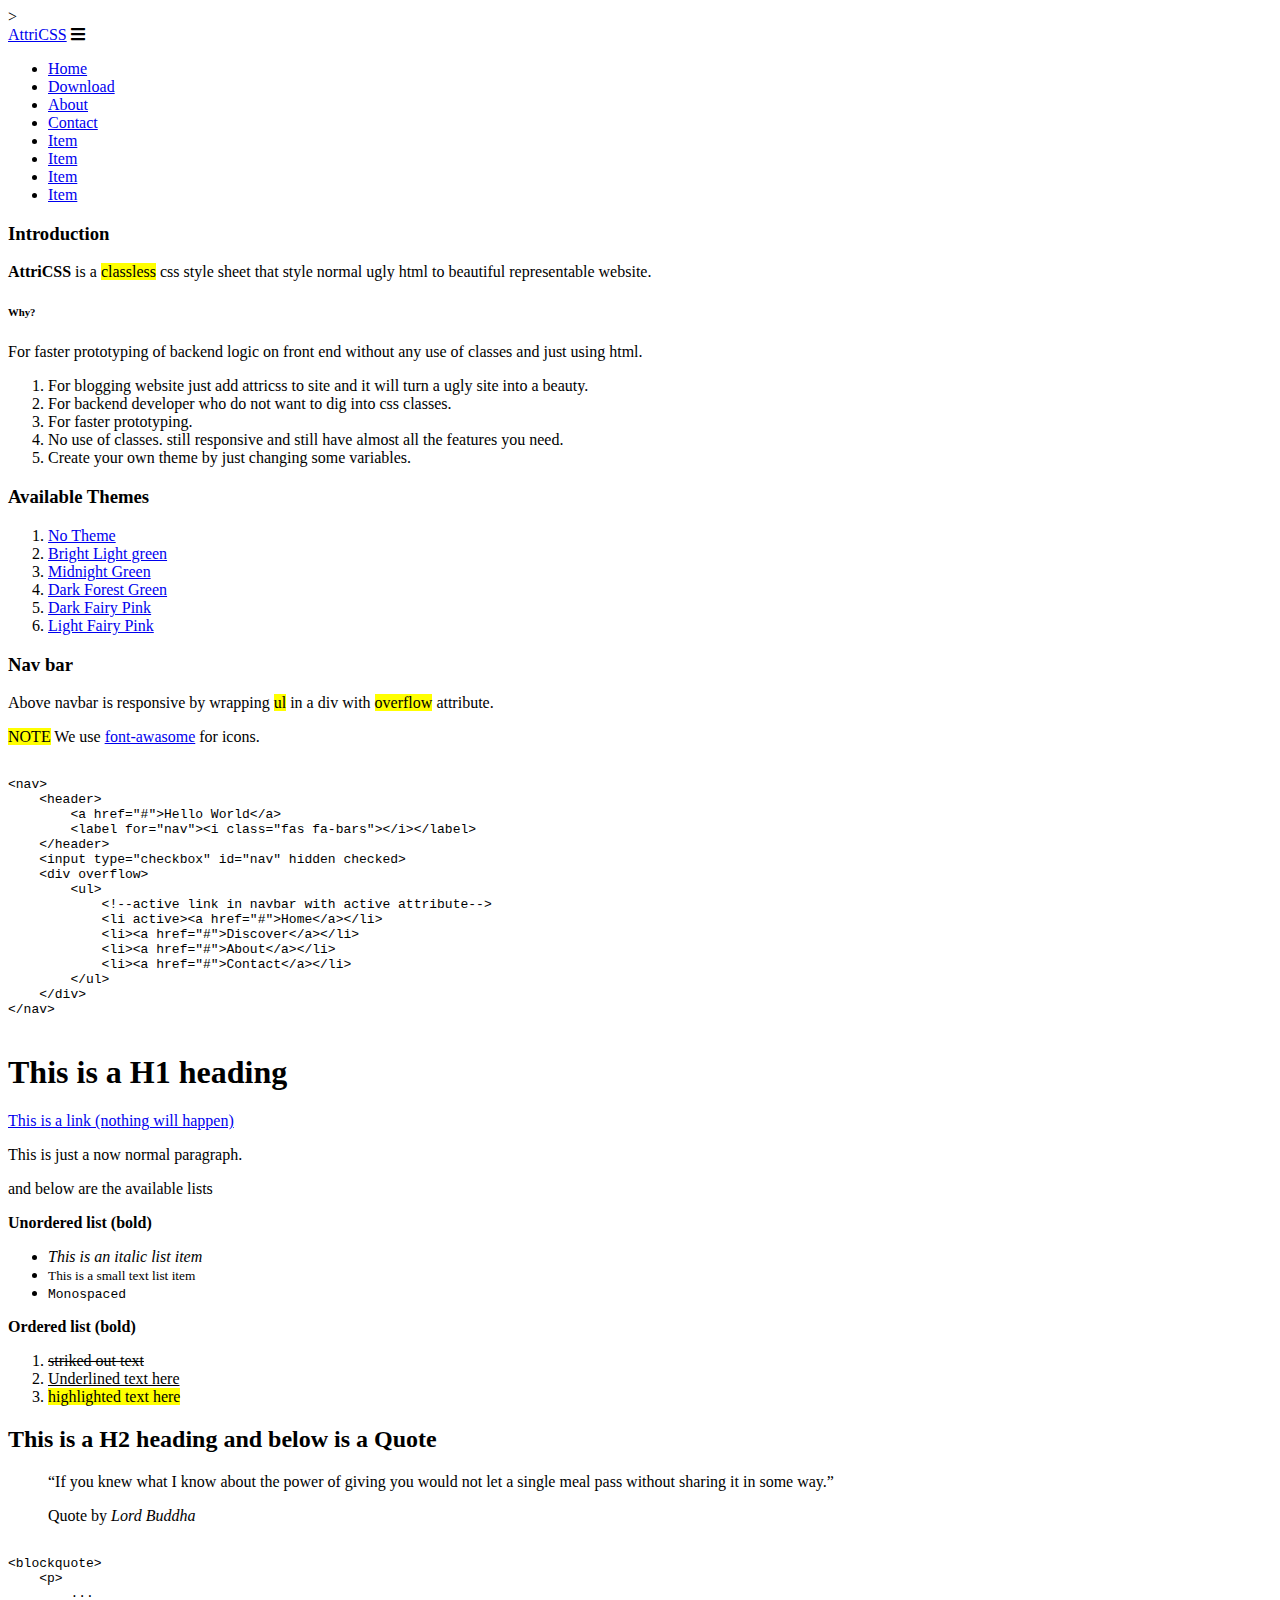
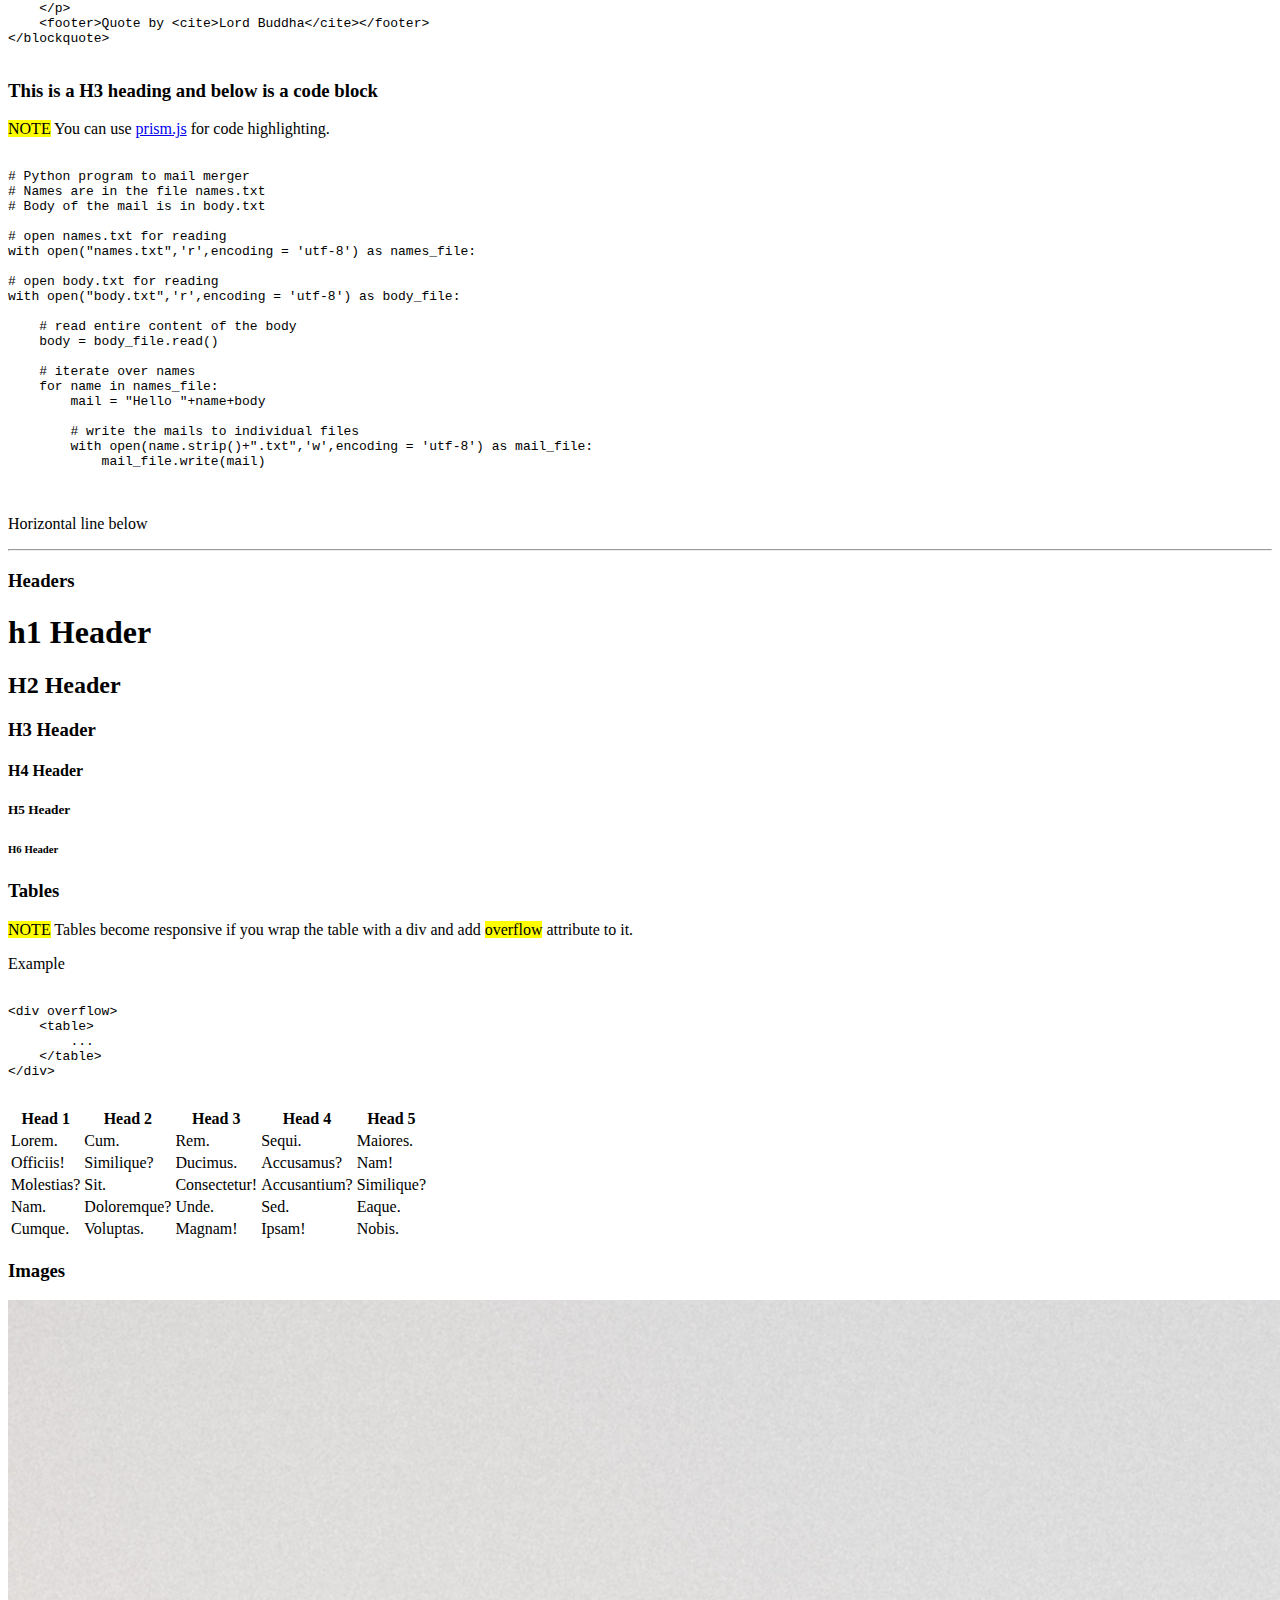
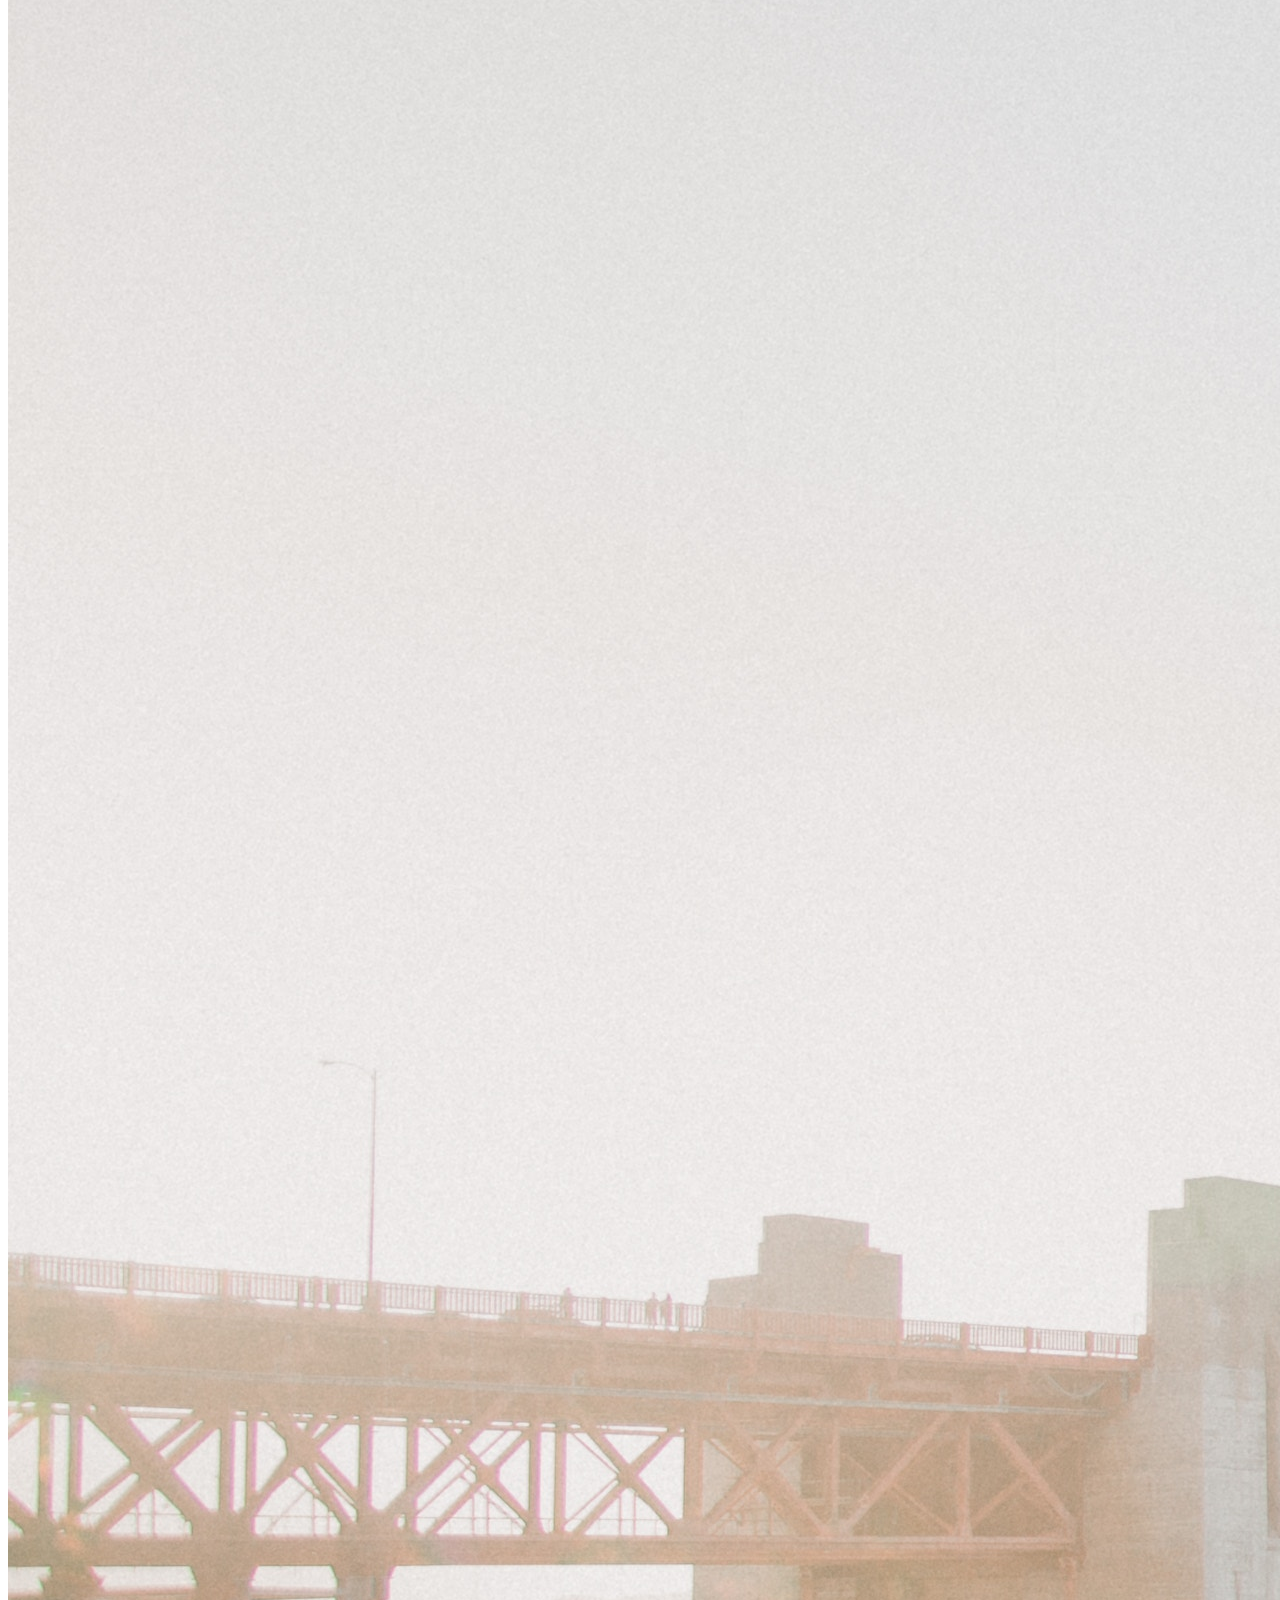
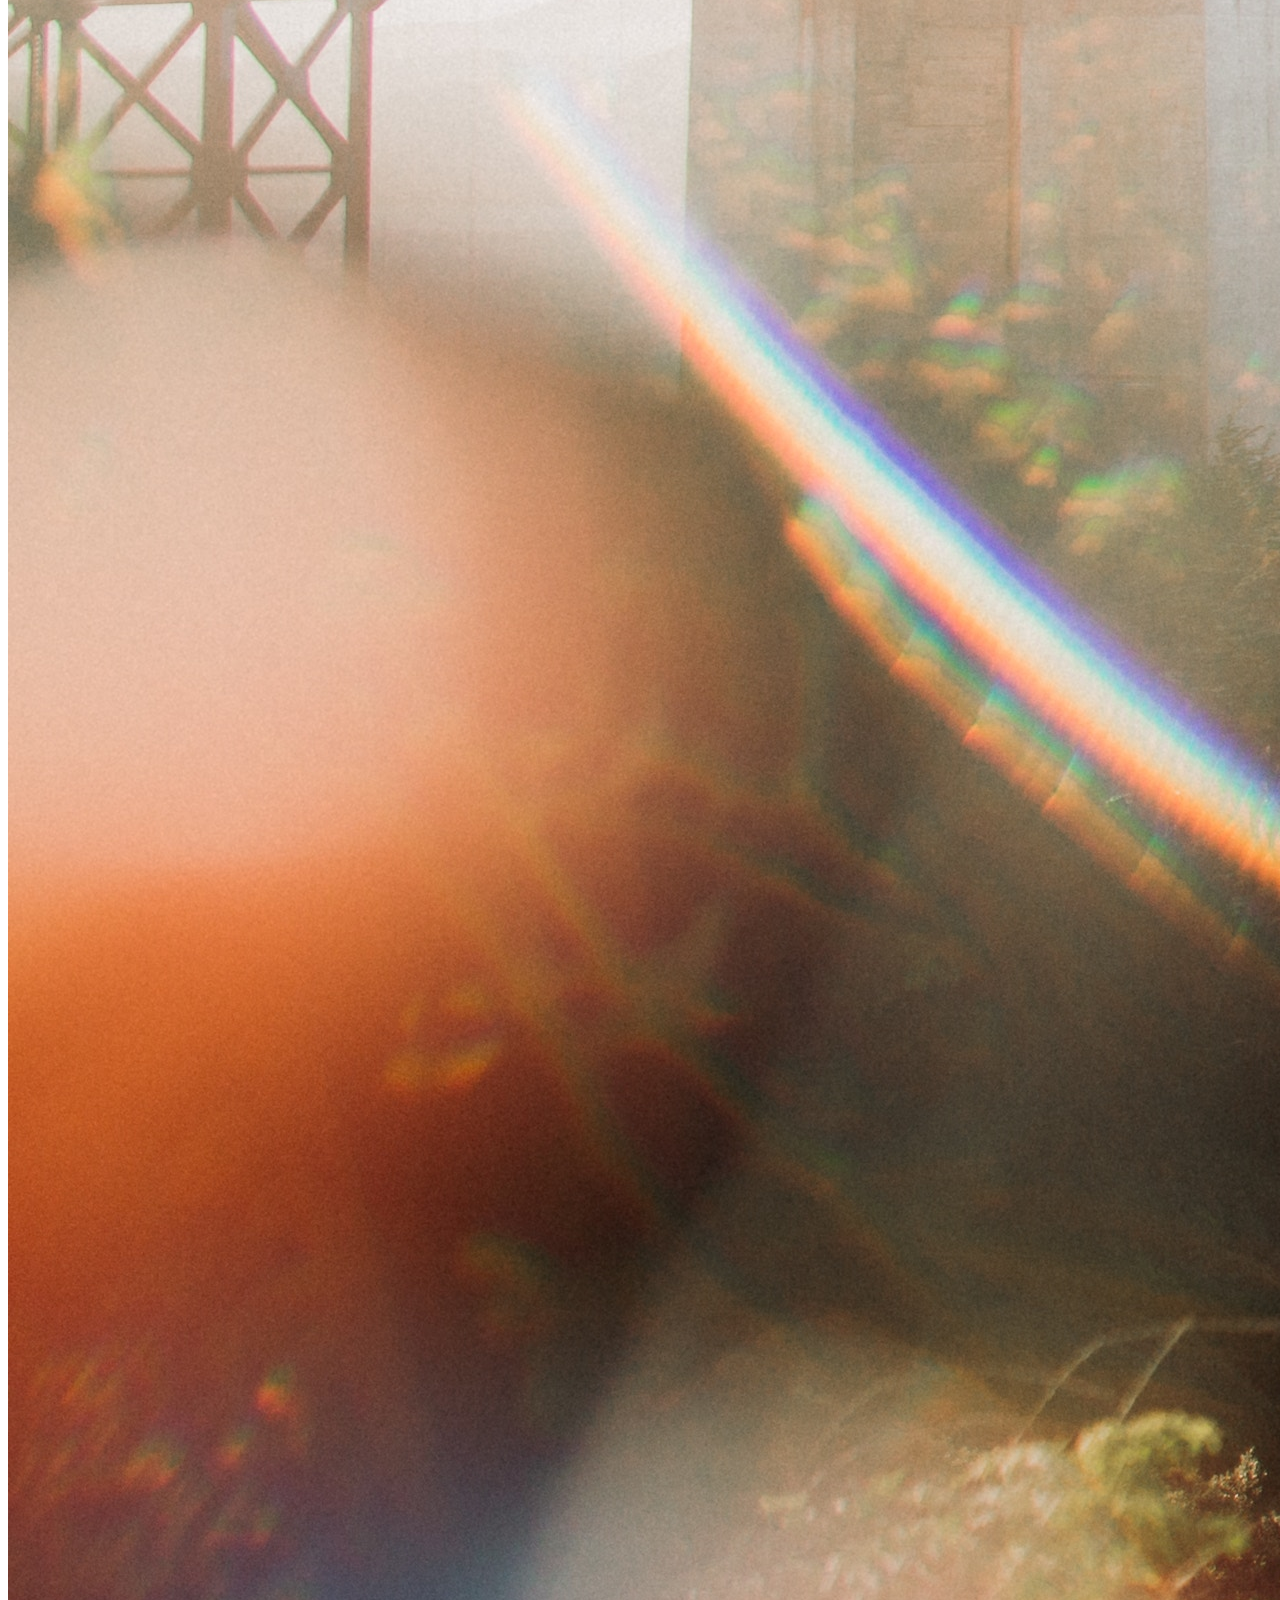
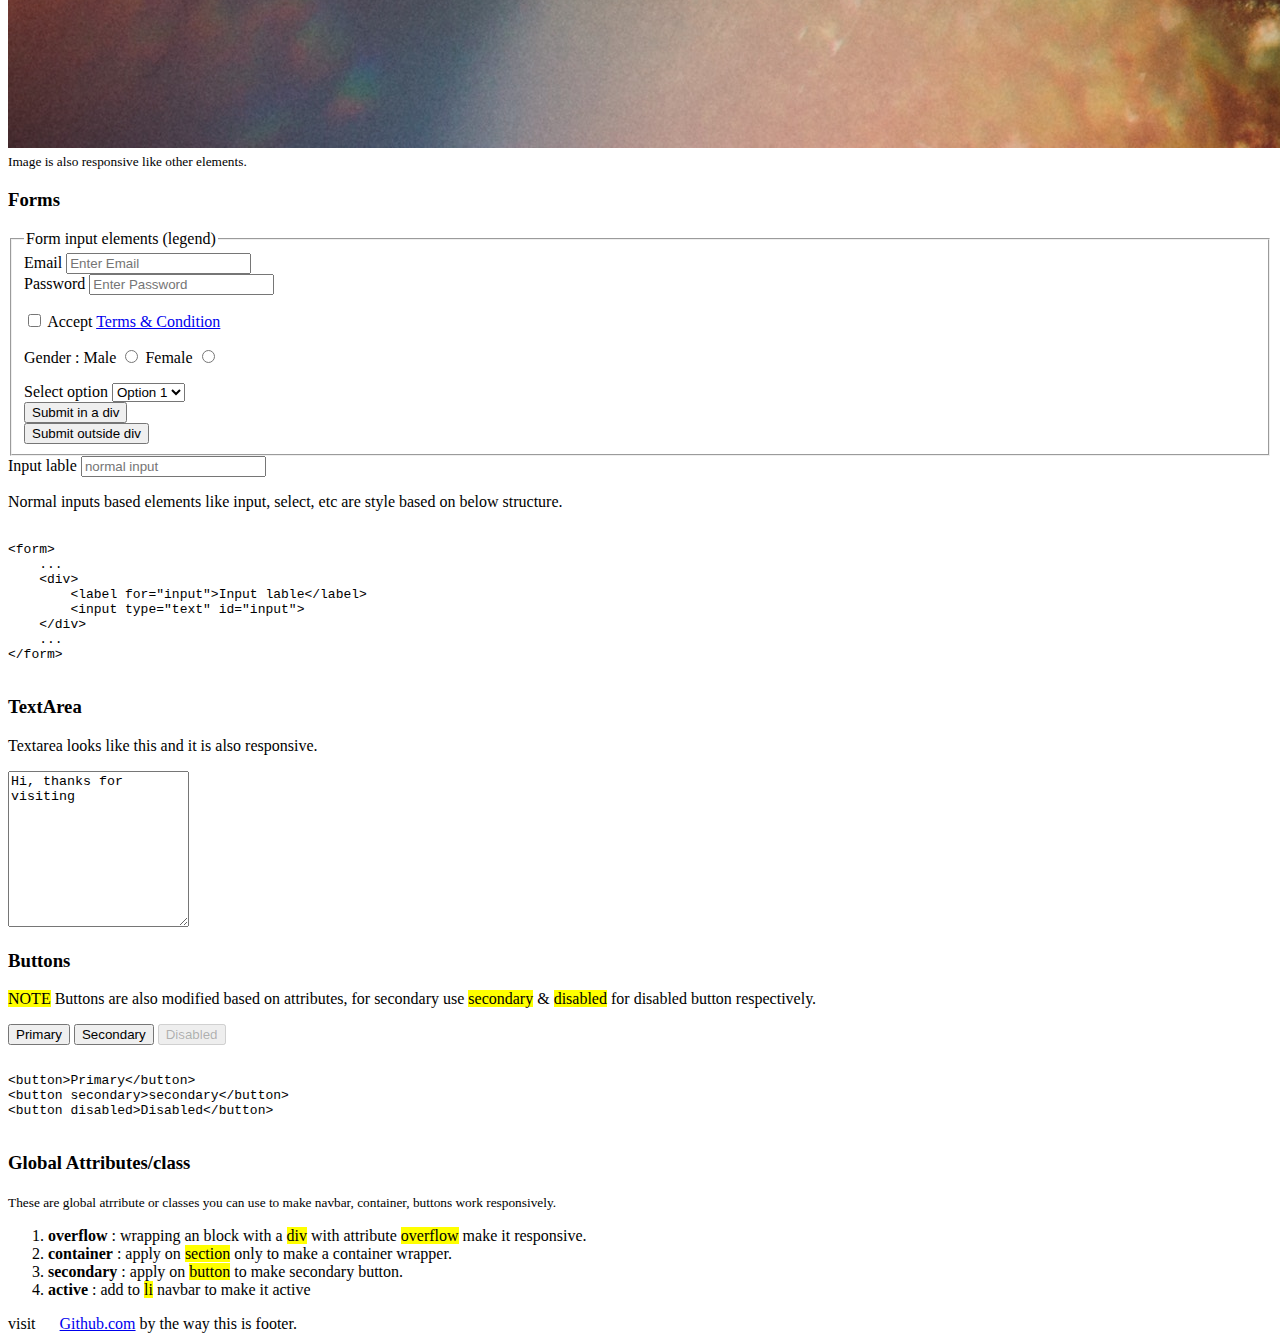
<file: templates/notheme.html>
<!DOCTYPE html>
<html lang="en">

<head>
    <meta charset="UTF-8">
    <meta name="viewport" content="width=device-width, initial-scale=1.0">
    <meta http-equiv="X-UA-Compatible" content="ie=edge">
    <link rel="stylesheet" href="https://use.fontawesome.com/releases/v5.1.1/css/all.css">>
    <title>AttriCSS - A classless css Framework for beautiful websites</title>
</head>

<body>
    <!--Navbar-->
    <nav>
        <header><a href="#">AttriCSS</a> <label for="nav"><i class="fas fa-bars"></i></label></header>
        <input type="checkbox" id="nav" hidden checked>
        <div overflow>
            <ul>
                <!--active link in navbar with active attribute-->
                <li><a href="../index.html">Home</a></li>
                <li><a href="https://github.com/raj457036/attriCSS/tree/master/themes">Download</a></li>
                <li><a href="https://github.com/raj457036">About</a></li>
                <li><a href="https://github.com/raj457036">Contact</a></li>
                <li><a href="#">Item</a></li>
                <li><a href="#">Item</a></li>
                <li><a href="#">Item</a></li>
                <li><a href="#">Item</a></li>
            </ul>
        </div>
    </nav>

    <!--Container attribute-->
    <section container>
        <h3>Introduction</h3>
        <p><b>AttriCSS</b> is a <mark>classless</mark> css style sheet that style normal ugly html to beautiful representable website.</p>
        <h6>Why?</h6>
        <p>For faster prototyping of backend logic on front end without any use of classes and just using html.</p>
        <ol>
            <li>For blogging website just add attricss to site and it will turn a ugly site into a beauty.</li>
            <li>For backend developer who do not want to dig into css classes.</li>
            <li>For faster prototyping.</li>
            <li>No use of classes. still responsive and still have almost all the features you need.</li>
            <li>Create your own theme by just changing some variables.</li>
        </ol>

        <h3>Available Themes</h3>
        <ol>
            <li><a href="./notheme.html">No Theme</a></li>
            <li><a href="./brightlight-green.html">Bright Light green</a></li>
            <li><a href="./midnight-green.html">Midnight Green</a></li>
            <li><a href="./darkforest-pink.html">Dark Forest Green</a></li>
            <li><a href="./darkfairy-pink.html">Dark Fairy Pink</a></li>
            <li><a href="./lightfairy-pink.html">Light Fairy Pink</a></li>
        </ol>
    </section>
    <section container>
        <h3>Nav bar</h3>
        <p>Above navbar is responsive by wrapping <mark>ul</mark> in a div with <mark>overflow</mark> attribute.</p>
        <p><mark>NOTE</mark> We use <a href="https://fontawesome.com">font-awasome</a> for icons.</p>
        <pre><code>
&lt;nav&gt;
    &lt;header&gt;
        &lt;a href="#"&gt;Hello World&lt;/a&gt; 
        &lt;label for="nav"&gt;&lt;i class="fas fa-bars"&gt;&lt;/i&gt;&lt;/label&gt;
    &lt;/header&gt;
    &lt;input type="checkbox" id="nav" hidden checked&gt;
    &lt;div overflow&gt;
        &lt;ul&gt;
            &lt;!--active link in navbar with active attribute--&gt;
            &lt;li active&gt;&lt;a href="#"&gt;Home&lt;/a&gt;&lt;/li&gt;
            &lt;li&gt;&lt;a href="#"&gt;Discover&lt;/a&gt;&lt;/li&gt;
            &lt;li&gt;&lt;a href="#"&gt;About&lt;/a&gt;&lt;/li&gt;
            &lt;li&gt;&lt;a href="#"&gt;Contact&lt;/a&gt;&lt;/li&gt;
        &lt;/ul&gt;
    &lt;/div&gt;
&lt;/nav&gt;
        </code></pre>
        <!--Heading-->
        <h1>This is a H1 heading</h1>
        <!--link-->
        <a href="#">This is a link (nothing will happen)</a>
        <!--paragraph-->
        <p>This is just a now normal paragraph.</p>
        <p>and below are the available lists</p>
        <!--bold tag-->
        <p><b>Unordered list (bold)</b></p>

        <!--unordered list-->
        <ul>
            <li><i>This is an italic list item</i></li>
            <li><small>This is a small text list item</small></li>
            <li><code>Monospaced</code></li>
        </ul>

        <!--ordered list-->
        <p><b>Ordered list (bold)</b></p>
        <ol>
            <li><s>striked out text</s></li>
            <li><u>Underlined text here</u></li>
            <li><mark>highlighted text here</mark></li>
        </ol>

        <!--h2 header-->
        <h2>This is a H2 heading and below is a Quote</h2>

        <!--Blockquote-->
        <blockquote>
            <p>
                “If you knew what I know about the power of giving you would not let a single meal pass without
                sharing it in some way.”
            </p>
            <footer>Quote by <cite>Lord Buddha</cite></footer>
        </blockquote>
        <pre><code>
&lt;blockquote&gt;
    &lt;p&gt;
        ...
    &lt;/p&gt;
    &lt;footer&gt;Quote by &lt;cite&gt;Lord Buddha&lt;/cite&gt;&lt;/footer&gt;
&lt;/blockquote&gt;
        </code></pre>

        <!--h3 header-->
        <h3>This is a H3 heading and below is a code block</h3>
        <p><mark>NOTE</mark> You can use <a href="https://prismjs.com/" target="_blank">prism.js</a> for code highlighting. </p>
        <!--Code in pre-->
        <pre>
        <code>
# Python program to mail merger
# Names are in the file names.txt
# Body of the mail is in body.txt

# open names.txt for reading
with open("names.txt",'r',encoding = 'utf-8') as names_file:

# open body.txt for reading
with open("body.txt",'r',encoding = 'utf-8') as body_file:

    # read entire content of the body
    body = body_file.read()

    # iterate over names
    for name in names_file:
        mail = "Hello "+name+body

        # write the mails to individual files
        with open(name.strip()+".txt",'w',encoding = 'utf-8') as mail_file:
            mail_file.write(mail)
        </code>
        </pre>

        
        <p>Horizontal line below</p>
        <!--horizontal line-->
        <hr>
        <h3>Headers</h3>
        <h1>h1 Header</h1>
        <h2>H2 Header</h2>
        <h3>H3 Header</h3>
        <h4>H4 Header</h4>
        <h5>H5 Header</h5>
        <h6>H6 Header</h6>

        <!--table-->
        <h3>Tables</h3>
        <!--responsive table with overflow attribute-->
        <p><mark>NOTE</mark> Tables become responsive if you wrap the table with a div and add <mark>overflow</mark> attribute to it. </p>
        <p>Example</p>
        <pre><code>
&lt;div overflow&gt;
    &lt;table&gt;
        ...
    &lt;/table&gt;
&lt;/div&gt;
        </code></pre>
        <div overflow>
            <table>
                <thead>
                    <tr>
                        <th>Head 1</th>
                        <th>Head 2</th>
                        <th>Head 3</th>
                        <th>Head 4</th>
                        <th>Head 5</th>
                    </tr>
                </thead>
                <tbody>
                    <tr>
                        <td>Lorem.</td>
                        <td>Cum.</td>
                        <td>Rem.</td>
                        <td>Sequi.</td>
                        <td>Maiores.</td>
                    </tr>
                    <tr>
                        <td>Officiis!</td>
                        <td>Similique?</td>
                        <td>Ducimus.</td>
                        <td>Accusamus?</td>
                        <td>Nam!</td>
                    </tr>
                    <tr>
                        <td>Molestias?</td>
                        <td>Sit.</td>
                        <td>Consectetur!</td>
                        <td>Accusantium?</td>
                        <td>Similique?</td>
                    </tr>
                    <tr>
                        <td>Nam.</td>
                        <td>Doloremque?</td>
                        <td>Unde.</td>
                        <td>Sed.</td>
                        <td>Eaque.</td>
                    </tr>
                    <tr>
                        <td>Cumque.</td>
                        <td>Voluptas.</td>
                        <td>Magnam!</td>
                        <td>Ipsam!</td>
                        <td>Nobis.</td>
                    </tr>
                </tbody>
            </table>
        </div>

        <h3>Images</h3>
        <img src="./bg.jpg" alt="This is an image.">
        <small>Image is also responsive like other elements.</small>

        <h3>Forms</h3>
        <form>
            <fieldset>
                <legend>Form input elements (legend)</legend>

                <div>
                    <label for="inp1">Email</label>
                    <input type="text" id="inp1" placeholder="Enter Email">
                </div>
                <div>
                    <label for="inp2">Password</label>
                    <input type="password" id="inp2" placeholder="Enter Password">
                </div>
                <div>
                    <p>
                        <input type="checkbox" id="inp3">
                        <label for="inp3">Accept <a href="#">Terms & Condition</a></label>
                    </p>
                </div>
                <div>
                    <p>Gender :
                        <label for="inp4">Male</label>
                        <input type="radio" id="inp4" name="radio1">

                        <label for="inp5">Female</label>
                        <input type="radio" id="inp5" name="radio1">
                    </p>
                </div>
                <div>
                    <label for="inp6">Select option</label>
                    <select name="inp6" id="inp6">
                        <option value="val1">Option 1</option>
                        <option value="val2">Option 2</option>
                        <option value="val3">Option 3</option>
                        <option value="val4">Option 4</option>
                        <option value="val5">Option 5</option>
                    </select>
                </div>
                <div>
                    <input type="submit" value="Submit in a div">
                </div>
                <input type="submit" value="Submit outside div">
            </fieldset>
        </form>

        <form>
            <div>
                <label for="input">Input lable</label>
                <input type="text" id="input" placeholder="normal input">
            </div>
        </form>
        <p>Normal inputs based elements like input, select, etc are style based on below structure.</p>
        <pre><code>
&lt;form&gt;
    ...
    &lt;div&gt; 
        &lt;label for=&quot;input&quot;&gt;Input lable&lt;/label&gt; 
        &lt;input type=&quot;text&quot; id=&quot;input&quot;&gt; 
    &lt;/div&gt;
    ...
&lt;/form&gt;
        </code></pre>
        <h3>TextArea</h3>
        <p>Textarea looks like this and it is also responsive.</p>
        <textarea name="a" id="a" rows="10" placeholder="Enter some text here...">Hi, thanks for visiting</textarea>

        <h3>Buttons</h3>
        <p><mark>NOTE</mark> Buttons are also modified based on attributes, for secondary use <mark>secondary</mark> & <mark>disabled</mark> for disabled button respectively.</p>
        <button>Primary</button>
        <button secondary>Secondary</button>
        <button disabled>Disabled</button>
        <pre><code>
&lt;button&gt;Primary&lt;/button&gt;
&lt;button secondary&gt;secondary&lt;/button&gt;
&lt;button disabled&gt;Disabled&lt;/button&gt;
        </code></pre>

    <h3>Global Attributes/class</h3>
    <small>These are global atrribute or classes you can use to make navbar, container, buttons work responsively.</small>
    <ol>
        <li><b>overflow</b> : wrapping an block with a <mark>div</mark> with attribute <mark>overflow</mark> make it responsive.</li>
        <li><b>container</b> : apply on <mark>section</mark> only to make a container wrapper.</li>
        <li><b>secondary</b> : apply on <mark>button</mark> to make secondary button.</li>
        <li><b>active</b> : add to <mark>li</mark> navbar to make it active</li>
    </ol>
    </section>

    
    <footer>
        visit <i class="fab fa-github" style="color: white;"></i> <a href="https://github.com/raj457036/attriCSS">Github.com</a> by the way this is footer.
    </footer>
</body>

</html>
</file>
<file: themes/midnight-green.css>
@import url("https://fonts.googleapis.com/css?family=Nunito");html,body,div,span,applet,object,iframe,h1,h2,h3,h4,h5,h6,p,blockquote,pre,a,abbr,acronym,address,big,cite,code,del,dfn,em,img,ins,kbd,q,s,samp,small,strike,strong,sub,sup,tt,var,b,u,i,center,textarea,input,select,dl,dt,dd,ol,ul,li,fieldset,form,label,legend,table,caption,tbody,tfoot,thead,tr,th,td,article,aside,canvas,details,embed,figure,figcaption,footer,header,hgroup,menu,nav,output,ruby,section,summary,time,mark,audio,video{font-family:"Nunito",sans-serif;color:#eceff1}body,html{padding:0;margin:0;overflow-x:hidden;background-color:#37474f}nav{font-family:"Nunito",sans-serif;background-color:#212121;color:#fff;display:-webkit-box;display:-ms-flexbox;display:flex}nav header{padding:8px;display:inline}nav header a{text-decoration:none;color:#fff}nav header a:hover{color:#00c853}nav header+input:checked+div{display:block}nav div{display:none;margin-left:auto}nav div ul{list-style:none;display:-webkit-box;display:-ms-flexbox;display:flex;margin:0 10px}nav div ul li a{display:inline-block;padding:8px;color:#fff;text-decoration:none}nav div ul li:hover{background-color:#00c853}nav div ul li ul{right:0;position:relative;background:pink}@media (max-width: 630px){nav{display:-webkit-box;display:-ms-flexbox;display:flex;-webkit-box-orient:vertical;-webkit-box-direction:normal;-ms-flex-direction:column;flex-direction:column}nav header{text-align:center}nav div{margin:auto}nav div ul{padding:0}nav div ul li{border-top-left-radius:5px;border-top-right-radius:5px}nav div ul li[active],nav div ul li.active{border:1px solid #00c853;border-bottom:none}blockquote{border-left:4px solid #00c853;padding:8px 5px;margin:0}blockquote p{font-size:0.4rem}}@media (min-width: 630px){nav div ul li.active,nav div ul li[active]{border:1px solid #00c853;border-bottom:none;border-top:none}nav header label{display:none}}section[container]{max-width:38em;margin:auto;padding:5px}h1{font-size:2.35em}h2{font-size:2em}h3{font-size:1.75em}h4{font-size:1.5em}h5{font-size:1.25em}h6{font-size:1em}a{color:#00c853}a:hover{color:#212121}mark{background-color:#00c853}code{font-family:monospace;background-color:#bdbdbd;padding-left:5px;padding-right:5px}blockquote{border-left:4px solid #00c853;padding:8px 10px;width:100%}blockquote p{font-style:italic;font-size:1.1rem}blockquote footer::before{content:"\2014 \00A0"}blockquote footer cite{font-style:italic;color:#bdbdbd}pre{background:#263238;overflow-x:auto;text-align:left;padding:5px}pre code{display:block;padding:0 10px;background:transparent}table{display:table;padding:5px;border-collapse:collapse}table thead,table tbody{text-align:left}table tr th,table tr td{padding:5px 10px;border-bottom:1px solid #00c853}div[overflow]{overflow-x:auto;max-width:100vw}div[overflow] ::-webkit-scrollbar{height:0}img{max-width:100%;border-radius:5px}form div{display:-webkit-box;display:-ms-flexbox;display:flex;-webkit-box-orient:vertical;-webkit-box-direction:normal;-ms-flex-direction:column;flex-direction:column;margin:10px 5px}form div p{margin:0px}form input,form select{font-size:1rem;padding:5px;border:none;color:#212121}form input:active,form input:focus,form select:active,form select:focus{outline-color:#00c853}form input[type="submit"]{padding:10px;background-color:#00c853;color:#eceff1;border-radius:5px;border:none;cursor:pointer}form input[type="submit"]:active,form input[type="submit"]:focus{outline:none}form input[type="submit"]:active{background-color:#212121;color:#00c853}form input[type="submit"]:disabled{background:#bdbdbd;cursor:not-allowed}form input[type="submit"][secondary]{background-color:#212121;color:#00c853}form input[type="submit"][secondary]:active{background-color:#00c853;color:initial}textarea{color:#212121;width:-webkit-fill-available;font-size:1rem;padding:5px}textarea:active,textarea:focus{outline-color:#00c853}button{padding:10px;background-color:#00c853;color:#eceff1;border-radius:5px;border:none;cursor:pointer}button:active,button:focus{outline:none}button:active{background-color:#212121;color:#00c853}button:disabled{background:#bdbdbd;cursor:not-allowed}button[secondary]{background-color:#212121;color:#00c853}button[secondary]:active{background-color:#00c853;color:initial}body>footer{background-color:#212121;position:relative;bottom:0;width:100%;padding:5px}
/*# sourceMappingURL=midnight-green.css.map */
</file>
<file: themes/brightlight-green.css>
@import url("https://fonts.googleapis.com/css?family=Nunito");html,body,div,span,applet,object,iframe,h1,h2,h3,h4,h5,h6,p,blockquote,pre,a,abbr,acronym,address,big,cite,code,del,dfn,em,img,ins,kbd,q,s,samp,small,strike,strong,sub,sup,tt,var,b,u,i,center,textarea,input,select,dl,dt,dd,ol,ul,li,fieldset,form,label,legend,table,caption,tbody,tfoot,thead,tr,th,td,article,aside,canvas,details,embed,figure,figcaption,footer,header,hgroup,menu,nav,output,ruby,section,summary,time,mark,audio,video{font-family:"Nunito",sans-serif;color:#000}body,html{padding:0;margin:0;overflow-x:hidden;background-color:#fff}nav{font-family:"Nunito",sans-serif;background-color:#212121;color:#fff;display:-webkit-box;display:-ms-flexbox;display:flex}nav header{padding:8px;display:inline}nav header a{text-decoration:none;color:#fff}nav header a:hover{color:#00c853}nav header+input:checked+div{display:block}nav div{display:none;margin-left:auto}nav div ul{list-style:none;display:-webkit-box;display:-ms-flexbox;display:flex;margin:0 10px}nav div ul li a{display:inline-block;padding:8px;color:#fff;text-decoration:none}nav div ul li:hover{background-color:#00c853}nav div ul li ul{right:0;position:relative;background:pink}@media (max-width: 630px){nav{display:-webkit-box;display:-ms-flexbox;display:flex;-webkit-box-orient:vertical;-webkit-box-direction:normal;-ms-flex-direction:column;flex-direction:column}nav header{text-align:center}nav div{margin:auto}nav div ul{padding:0}nav div ul li{border-top-left-radius:5px;border-top-right-radius:5px}nav div ul li[active],nav div ul li.active{border:1px solid #00c853;border-bottom:none}blockquote{border-left:4px solid #00c853;padding:8px 5px;margin:0}blockquote p{font-size:0.4rem}}@media (min-width: 630px){nav div ul li.active,nav div ul li[active]{border:1px solid #00c853;border-bottom:none;border-top:none}nav header label{display:none}}section[container]{max-width:38em;margin:auto;padding:5px}h1{font-size:2.35em}h2{font-size:2em}h3{font-size:1.75em}h4{font-size:1.5em}h5{font-size:1.25em}h6{font-size:1em}a{color:#00c853}a:hover{color:#212121}mark{background-color:#00c853}code{font-family:monospace;background-color:#bdbdbd;padding-left:5px;padding-right:5px}blockquote{border-left:4px solid #00c853;padding:8px 10px;width:100%}blockquote p{font-style:italic;font-size:1.1rem}blockquote footer::before{content:"\2014 \00A0"}blockquote footer cite{font-style:italic;color:#bdbdbd}pre{background:#eee;overflow-x:auto;text-align:left;padding:5px}pre code{display:block;padding:0 10px;background:transparent}table{display:table;padding:5px;border-collapse:collapse}table thead,table tbody{text-align:left}table tr th,table tr td{padding:5px 10px;border-bottom:1px solid #00c853}div[overflow]{overflow-x:auto;max-width:100vw}div[overflow] ::-webkit-scrollbar{height:0}img{max-width:100%;border-radius:5px}form div{display:-webkit-box;display:-ms-flexbox;display:flex;-webkit-box-orient:vertical;-webkit-box-direction:normal;-ms-flex-direction:column;flex-direction:column;margin:10px 5px}form div p{margin:0px}form input,form select{font-size:1rem;padding:5px;border:1px solid #bdbdbd;color:#212121}form input:active,form input:focus,form select:active,form select:focus{outline-color:#00c853}form input[type="submit"]{padding:10px;background-color:#00c853;color:#000;border-radius:5px;border:none;cursor:pointer}form input[type="submit"]:active,form input[type="submit"]:focus{outline:none}form input[type="submit"]:active{background-color:#212121;color:#00c853}form input[type="submit"]:disabled{background:#bdbdbd;cursor:not-allowed}form input[type="submit"][secondary]{background-color:#212121;color:#00c853}form input[type="submit"][secondary]:active{background-color:#00c853;color:initial}textarea{color:#212121;width:-webkit-fill-available;font-size:1rem;padding:5px}textarea:active,textarea:focus{outline-color:#00c853}button{padding:10px;background-color:#00c853;color:#000;border-radius:5px;border:none;cursor:pointer}button:active,button:focus{outline:none}button:active{background-color:#212121;color:#00c853}button:disabled{background:#bdbdbd;cursor:not-allowed}button[secondary]{background-color:#212121;color:#00c853}button[secondary]:active{background-color:#00c853;color:initial}body>footer{background-color:#212121;position:relative;bottom:0;width:100%;padding:5px;color:#fff}
/*# sourceMappingURL=brightlight-green.css.map */
</file>
<file: themes/darkfairy-pink.css>
@import url("https://fonts.googleapis.com/css?family=Nunito");html,body,div,span,applet,object,iframe,h1,h2,h3,h4,h5,h6,p,blockquote,pre,a,abbr,acronym,address,big,cite,code,del,dfn,em,img,ins,kbd,q,s,samp,small,strike,strong,sub,sup,tt,var,b,u,i,center,textarea,input,select,dl,dt,dd,ol,ul,li,fieldset,form,label,legend,table,caption,tbody,tfoot,thead,tr,th,td,article,aside,canvas,details,embed,figure,figcaption,footer,header,hgroup,menu,nav,output,ruby,section,summary,time,mark,audio,video{font-family:"Nunito",sans-serif;color:#fce4ec}body,html{padding:0;margin:0;overflow-x:hidden;background-color:#ad1457}nav{font-family:"Nunito",sans-serif;background-color:#212121;color:#fff;display:-webkit-box;display:-ms-flexbox;display:flex}nav header{padding:8px;display:inline}nav header a{text-decoration:none;color:#fff}nav header a:hover{color:#e91e63}nav header+input:checked+div{display:block}nav div{display:none;margin-left:auto}nav div ul{list-style:none;display:-webkit-box;display:-ms-flexbox;display:flex;margin:0 10px}nav div ul li a{display:inline-block;padding:8px;color:#fff;text-decoration:none}nav div ul li:hover{background-color:#e91e63}nav div ul li ul{right:0;position:relative;background:pink}@media (max-width: 630px){nav{display:-webkit-box;display:-ms-flexbox;display:flex;-webkit-box-orient:vertical;-webkit-box-direction:normal;-ms-flex-direction:column;flex-direction:column}nav header{text-align:center}nav div{margin:auto}nav div ul{padding:0}nav div ul li{border-top-left-radius:5px;border-top-right-radius:5px}nav div ul li[active],nav div ul li.active{border:1px solid #e91e63;border-bottom:none}blockquote{border-left:4px solid #e91e63;padding:8px 5px;margin:0}blockquote p{font-size:0.4rem}}@media (min-width: 630px){nav div ul li.active,nav div ul li[active]{border:1px solid #e91e63;border-bottom:none;border-top:none}nav header label{display:none}}section[container]{max-width:38em;margin:auto;padding:5px}h1{font-size:2.35em}h2{font-size:2em}h3{font-size:1.75em}h4{font-size:1.5em}h5{font-size:1.25em}h6{font-size:1em}a{color:#e91e63}a:hover{color:#212121}mark{background-color:#e91e63}code{font-family:monospace;background-color:#bdbdbd;padding-left:5px;padding-right:5px}blockquote{border-left:4px solid #e91e63;padding:8px 10px;width:100%}blockquote p{font-style:italic;font-size:1.1rem}blockquote footer::before{content:"\2014 \00A0"}blockquote footer cite{font-style:italic;color:#bdbdbd}pre{background:#263238;overflow-x:auto;text-align:left;padding:5px}pre code{display:block;padding:0 10px;background:transparent}table{display:table;padding:5px;border-collapse:collapse}table thead,table tbody{text-align:left}table tr th,table tr td{padding:5px 10px;border-bottom:1px solid #e91e63}div[overflow]{overflow-x:auto;max-width:100vw}div[overflow] ::-webkit-scrollbar{height:0}img{max-width:100%;border-radius:5px}form div{display:-webkit-box;display:-ms-flexbox;display:flex;-webkit-box-orient:vertical;-webkit-box-direction:normal;-ms-flex-direction:column;flex-direction:column;margin:10px 5px}form div p{margin:0px}form input,form select{font-size:1rem;padding:5px;border:none;color:#212121}form input:active,form input:focus,form select:active,form select:focus{outline-color:#e91e63}form input[type="submit"]{padding:10px;background-color:#e91e63;color:#fce4ec;border-radius:5px;border:none;cursor:pointer}form input[type="submit"]:active,form input[type="submit"]:focus{outline:none}form input[type="submit"]:active{background-color:#212121;color:#e91e63}form input[type="submit"]:disabled{background:#bdbdbd;cursor:not-allowed}form input[type="submit"][secondary]{background-color:#212121;color:#e91e63}form input[type="submit"][secondary]:active{background-color:#e91e63;color:initial}textarea{color:#212121;width:-webkit-fill-available;font-size:1rem;padding:5px}textarea:active,textarea:focus{outline-color:#e91e63}button{padding:10px;background-color:#e91e63;color:#fce4ec;border-radius:5px;border:none;cursor:pointer}button:active,button:focus{outline:none}button:active{background-color:#212121;color:#e91e63}button:disabled{background:#bdbdbd;cursor:not-allowed}button[secondary]{background-color:#212121;color:#e91e63}button[secondary]:active{background-color:#e91e63;color:initial}body>footer{background-color:#212121;position:relative;bottom:0;width:100%;padding:5px}
/*# sourceMappingURL=darkfairy-pink.css.map */
</file>
<file: themes/darkforest-green.css>
@import url("https://fonts.googleapis.com/css?family=Nunito");html,body,div,span,applet,object,iframe,h1,h2,h3,h4,h5,h6,p,blockquote,pre,a,abbr,acronym,address,big,cite,code,del,dfn,em,img,ins,kbd,q,s,samp,small,strike,strong,sub,sup,tt,var,b,u,i,center,textarea,input,select,dl,dt,dd,ol,ul,li,fieldset,form,label,legend,table,caption,tbody,tfoot,thead,tr,th,td,article,aside,canvas,details,embed,figure,figcaption,footer,header,hgroup,menu,nav,output,ruby,section,summary,time,mark,audio,video{font-family:"Nunito",sans-serif;color:#00c853}body,html{padding:0;margin:0;overflow-x:hidden;background-color:#000}nav{font-family:"Nunito",sans-serif;background-color:#212121;color:#fff;display:-webkit-box;display:-ms-flexbox;display:flex}nav header{padding:8px;display:inline}nav header a{text-decoration:none;color:#fff}nav header a:hover{color:#ccff90}nav header+input:checked+div{display:block}nav div{display:none;margin-left:auto}nav div ul{list-style:none;display:-webkit-box;display:-ms-flexbox;display:flex;margin:0 10px}nav div ul li a{display:inline-block;padding:8px;color:#fff;text-decoration:none}nav div ul li:hover{background-color:#ccff90}nav div ul li ul{right:0;position:relative;background:pink}@media (max-width: 630px){nav{display:-webkit-box;display:-ms-flexbox;display:flex;-webkit-box-orient:vertical;-webkit-box-direction:normal;-ms-flex-direction:column;flex-direction:column}nav header{text-align:center}nav div{margin:auto}nav div ul{padding:0}nav div ul li{border-top-left-radius:5px;border-top-right-radius:5px}nav div ul li[active],nav div ul li.active{border:1px solid #ccff90;border-bottom:none}blockquote{border-left:4px solid #ccff90;padding:8px 5px;margin:0}blockquote p{font-size:0.4rem}}@media (min-width: 630px){nav div ul li.active,nav div ul li[active]{border:1px solid #ccff90;border-bottom:none;border-top:none}nav header label{display:none}}section[container]{max-width:38em;margin:auto;padding:5px}h1{font-size:2.35em}h2{font-size:2em}h3{font-size:1.75em}h4{font-size:1.5em}h5{font-size:1.25em}h6{font-size:1em}a{color:#ccff90}a:hover{color:#212121}mark{background-color:#ccff90}code{font-family:monospace;background-color:#33691e;padding-left:5px;padding-right:5px}blockquote{border-left:4px solid #ccff90;padding:8px 10px;width:100%}blockquote p{font-style:italic;font-size:1.1rem}blockquote footer::before{content:"\2014 \00A0"}blockquote footer cite{font-style:italic;color:#33691e}pre{background:#263238;overflow-x:auto;text-align:left;padding:5px}pre code{display:block;padding:0 10px;background:transparent}table{display:table;padding:5px;border-collapse:collapse}table thead,table tbody{text-align:left}table tr th,table tr td{padding:5px 10px;border-bottom:1px solid #ccff90}div[overflow]{overflow-x:auto;max-width:100vw}div[overflow] ::-webkit-scrollbar{height:0}img{max-width:100%;border-radius:5px}form div{display:-webkit-box;display:-ms-flexbox;display:flex;-webkit-box-orient:vertical;-webkit-box-direction:normal;-ms-flex-direction:column;flex-direction:column;margin:10px 5px}form div p{margin:0px}form input,form select{font-size:1rem;padding:5px;border:1px solid #33691e;color:#212121}form input:active,form input:focus,form select:active,form select:focus{outline-color:#ccff90}form input[type="submit"]{padding:10px;background-color:#ccff90;color:#00c853;border-radius:5px;border:none;cursor:pointer}form input[type="submit"]:active,form input[type="submit"]:focus{outline:none}form input[type="submit"]:active{background-color:#212121;color:#ccff90}form input[type="submit"]:disabled{background:#33691e;cursor:not-allowed}form input[type="submit"][secondary]{background-color:#212121;color:#ccff90}form input[type="submit"][secondary]:active{background-color:#ccff90;color:initial}textarea{color:#212121;width:-webkit-fill-available;font-size:1rem;padding:5px}textarea:active,textarea:focus{outline-color:#ccff90}button{padding:10px;background-color:#ccff90;color:#00c853;border-radius:5px;border:none;cursor:pointer}button:active,button:focus{outline:none}button:active{background-color:#212121;color:#ccff90}button:disabled{background:#33691e;cursor:not-allowed}button[secondary]{background-color:#212121;color:#ccff90}button[secondary]:active{background-color:#ccff90;color:initial}body>footer{background-color:#212121;position:relative;bottom:0;width:100%;padding:5px}
/*# sourceMappingURL=darkforest-green.css.map */
</file>
<file: themes/lightfairy-pink.css>
@import url("https://fonts.googleapis.com/css?family=Nunito");html,body,div,span,applet,object,iframe,h1,h2,h3,h4,h5,h6,p,blockquote,pre,a,abbr,acronym,address,big,cite,code,del,dfn,em,img,ins,kbd,q,s,samp,small,strike,strong,sub,sup,tt,var,b,u,i,center,textarea,input,select,dl,dt,dd,ol,ul,li,fieldset,form,label,legend,table,caption,tbody,tfoot,thead,tr,th,td,article,aside,canvas,details,embed,figure,figcaption,footer,header,hgroup,menu,nav,output,ruby,section,summary,time,mark,audio,video{font-family:"Nunito",sans-serif;color:#ff4081}body,html{padding:0;margin:0;overflow-x:hidden;background-color:#fce4ec}nav{font-family:"Nunito",sans-serif;background-color:#c51162;color:#fff;display:-webkit-box;display:-ms-flexbox;display:flex}nav header{padding:8px;display:inline}nav header a{text-decoration:none;color:#fff}nav header a:hover{color:#ff80ab}nav header+input:checked+div{display:block}nav div{display:none;margin-left:auto}nav div ul{list-style:none;display:-webkit-box;display:-ms-flexbox;display:flex;margin:0 10px}nav div ul li a{display:inline-block;padding:8px;color:#fff;text-decoration:none}nav div ul li:hover{background-color:#ff80ab}nav div ul li ul{right:0;position:relative;background:pink}@media (max-width: 630px){nav{display:-webkit-box;display:-ms-flexbox;display:flex;-webkit-box-orient:vertical;-webkit-box-direction:normal;-ms-flex-direction:column;flex-direction:column}nav header{text-align:center}nav div{margin:auto}nav div ul{padding:0}nav div ul li{border-top-left-radius:5px;border-top-right-radius:5px}nav div ul li[active],nav div ul li.active{border:1px solid #ff80ab;border-bottom:none}blockquote{border-left:4px solid #ff80ab;padding:8px 5px;margin:0}blockquote p{font-size:0.4rem}}@media (min-width: 630px){nav div ul li.active,nav div ul li[active]{border:1px solid #ff80ab;border-bottom:none;border-top:none}nav header label{display:none}}section[container]{max-width:38em;margin:auto;padding:5px}h1{font-size:2.35em}h2{font-size:2em}h3{font-size:1.75em}h4{font-size:1.5em}h5{font-size:1.25em}h6{font-size:1em}a{color:#ff80ab}a:hover{color:#c51162}mark{background-color:#ff80ab}code{font-family:monospace;background-color:#e0e0e0;padding-left:5px;padding-right:5px}blockquote{border-left:4px solid #ff80ab;padding:8px 10px;width:100%}blockquote p{font-style:italic;font-size:1.1rem}blockquote footer::before{content:"\2014 \00A0"}blockquote footer cite{font-style:italic;color:#e0e0e0}pre{background:#880e4f;overflow-x:auto;text-align:left;padding:5px}pre code{display:block;padding:0 10px;background:transparent}table{display:table;padding:5px;border-collapse:collapse}table thead,table tbody{text-align:left}table tr th,table tr td{padding:5px 10px;border-bottom:1px solid #ff80ab}div[overflow]{overflow-x:auto;max-width:100vw}div[overflow] ::-webkit-scrollbar{height:0}img{max-width:100%;border-radius:5px}form div{display:-webkit-box;display:-ms-flexbox;display:flex;-webkit-box-orient:vertical;-webkit-box-direction:normal;-ms-flex-direction:column;flex-direction:column;margin:10px 5px}form div p{margin:0px}form input,form select{font-size:1rem;padding:5px;border:1px solid #e0e0e0;color:#c51162}form input:active,form input:focus,form select:active,form select:focus{outline-color:#ff80ab}form input[type="submit"]{padding:10px;background-color:#ff80ab;color:#ff4081;border-radius:5px;border:none;cursor:pointer}form input[type="submit"]:active,form input[type="submit"]:focus{outline:none}form input[type="submit"]:active{background-color:#c51162;color:#ff80ab}form input[type="submit"]:disabled{background:#e0e0e0;cursor:not-allowed}form input[type="submit"][secondary]{background-color:#c51162;color:#ff80ab}form input[type="submit"][secondary]:active{background-color:#ff80ab;color:initial}textarea{color:#c51162;width:-webkit-fill-available;font-size:1rem;padding:5px}textarea:active,textarea:focus{outline-color:#ff80ab}button{padding:10px;background-color:#ff80ab;color:#ff4081;border-radius:5px;border:none;cursor:pointer}button:active,button:focus{outline:none}button:active{background-color:#c51162;color:#ff80ab}button:disabled{background:#e0e0e0;cursor:not-allowed}button[secondary]{background-color:#c51162;color:#ff80ab}button[secondary]:active{background-color:#ff80ab;color:initial}body>footer{background-color:#c51162;position:relative;bottom:0;width:100%;padding:5px}
/*# sourceMappingURL=lightfairy-pink.css.map */
</file>
